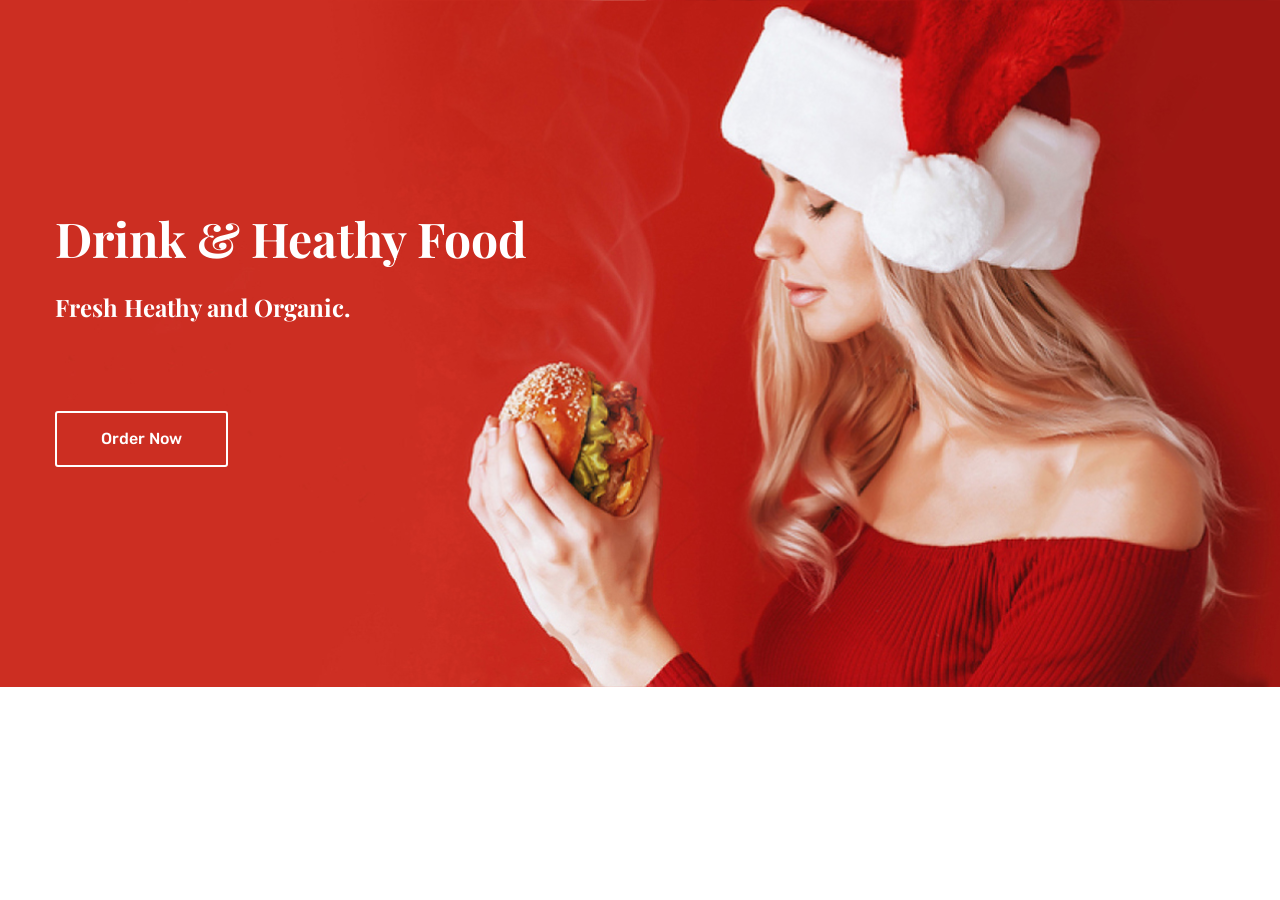
<file: front_html/index.html>
<!doctype html>
<html class="no-js" lang="zxx">
<head>
        <meta charset="utf-8">
        <meta http-equiv="x-ua-compatible" content="ie=edge">
        <title>Billy - Food & Drink eCommerce Bootstrap4 Template</title>
        <meta name="viewport" content="width=device-width, initial-scale=1">
        <link rel="stylesheet" href="assets/css/bootstrap.min.css">
        <link rel="stylesheet" href="assets/css/animate.css">
        <link rel="stylesheet" href="assets/css/owl.carousel.min.css">
        <link rel="stylesheet" href="assets/css/font-awesome.min.css">
        <link rel="stylesheet" href="assets/css/style.css">
        <link rel="stylesheet" href="assets/css/responsive.css">
        <script src="assets/js/vendor/modernizr-2.8.3.min.js"></script>
    </head>
    <body>
        <div class="slider-area">
            <div class="slider-active owl-dot-style owl-carousel">
                <div class="single-slider pt-210 pb-220 bg-img" style="background-image:url(assets/img/slider/slider-1.jpg);">
                    <div class="container">
                        <div class="slider-content slider-animated-1">
                            <h1 class="animated">Drink & Heathy Food</h1>
                            <h3 class="animated">Fresh Heathy and Organic.</h3>
                            <div class="slider-btn mt-90">
                                <a class="animated" href="product-details.html">Order Now</a>
                            </div>
                        </div>
                    </div>
                </div>
                <div class="single-slider pt-210 pb-220 bg-img" style="background-image:url(assets/img/slider/slider-2.jpg);">
                    <div class="container">
                        <div class="slider-content slider-animated-1">
                            <h1 class="animated">Drink & Heathy Food</h1>
                            <h3 class="animated">Fresh Heathy and Organic.</h3>
                            <div class="slider-btn mt-90">
                                <a class="animated" href="product-details.html">Order Now</a>
                            </div>
                        </div>
                    </div>
                </div>
            </div>
        </div>
        <script src="assets/js/vendor/jquery-1.12.0.min.js"></script>
        <script src="assets/js/bootstrap.min.js"></script>
        <script src="assets/js/imagesloaded.pkgd.min.js"></script>
        <script src="assets/js/isotope.pkgd.min.js"></script>
        <script src="assets/js/owl.carousel.min.js"></script>
        <script src="assets/js/plugins.js"></script>
        <script src="assets/js/main.js"></script>
    </body>
</html>
</file>
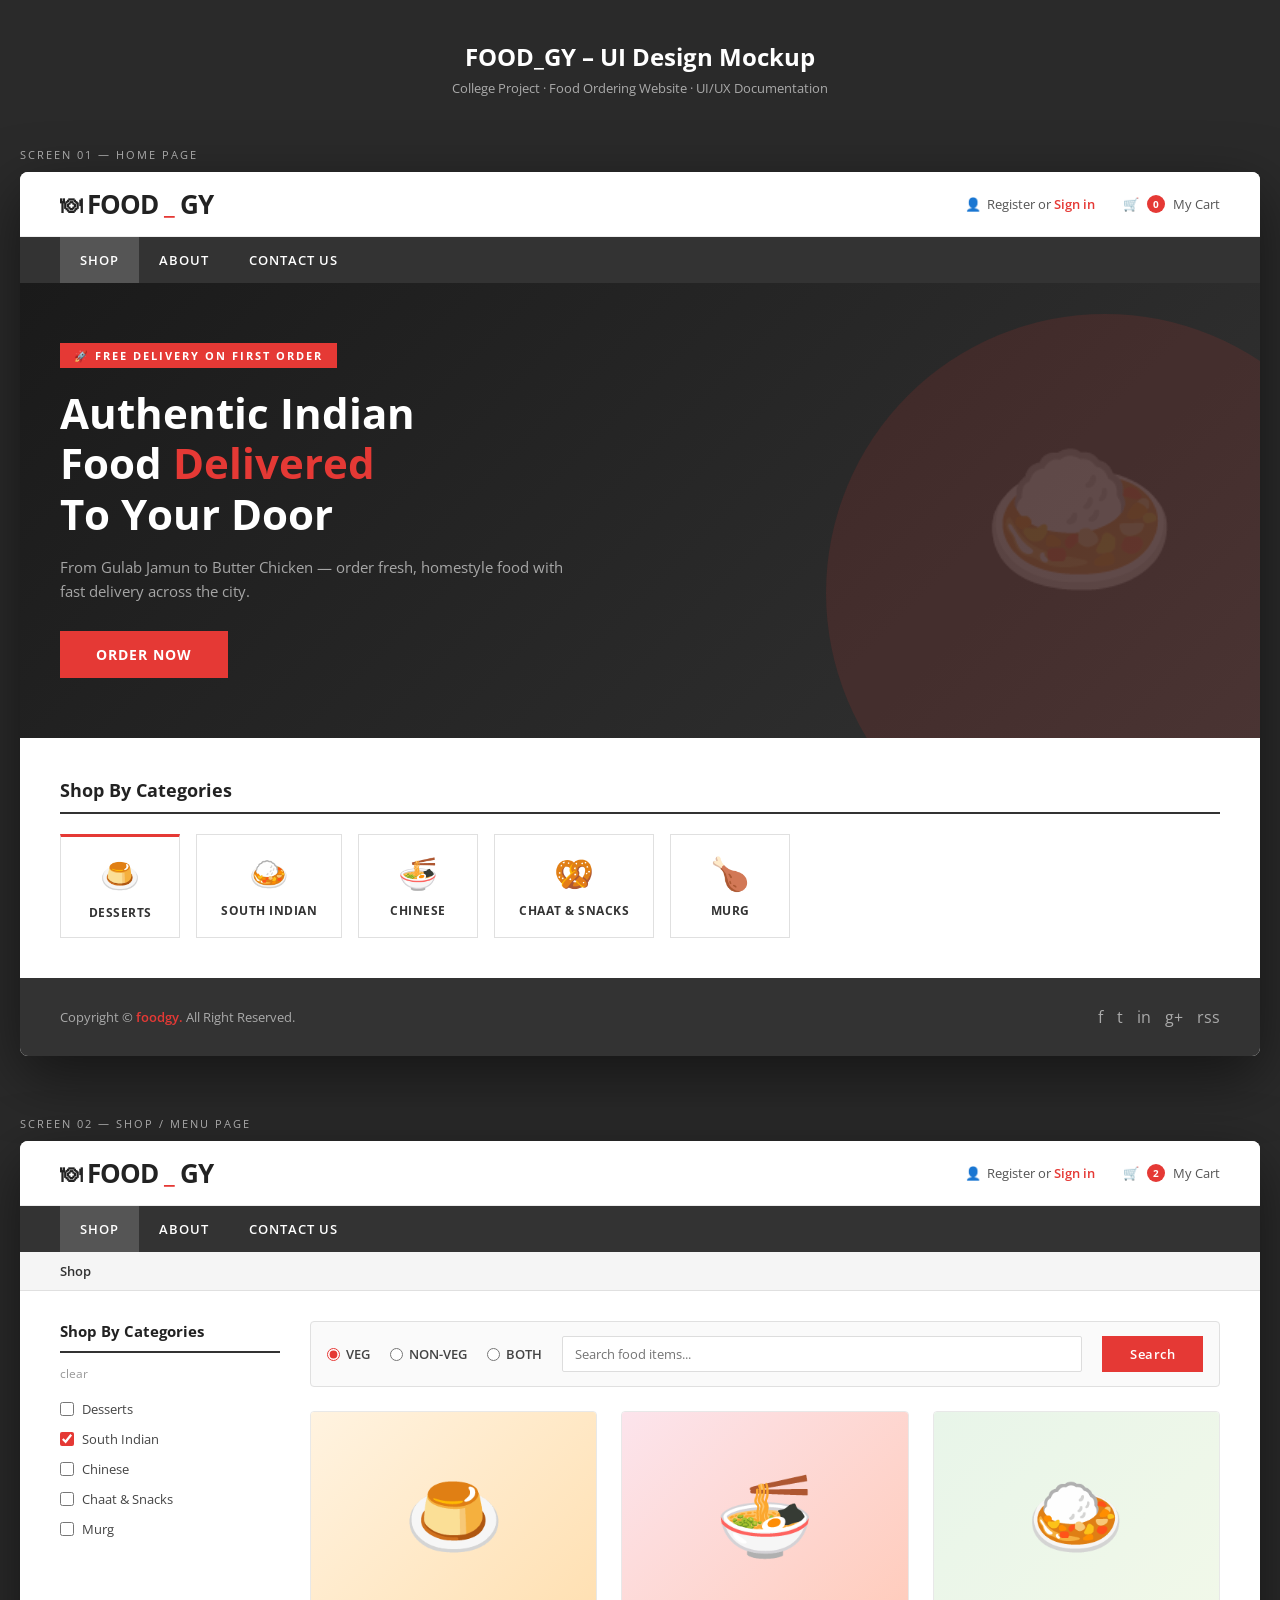
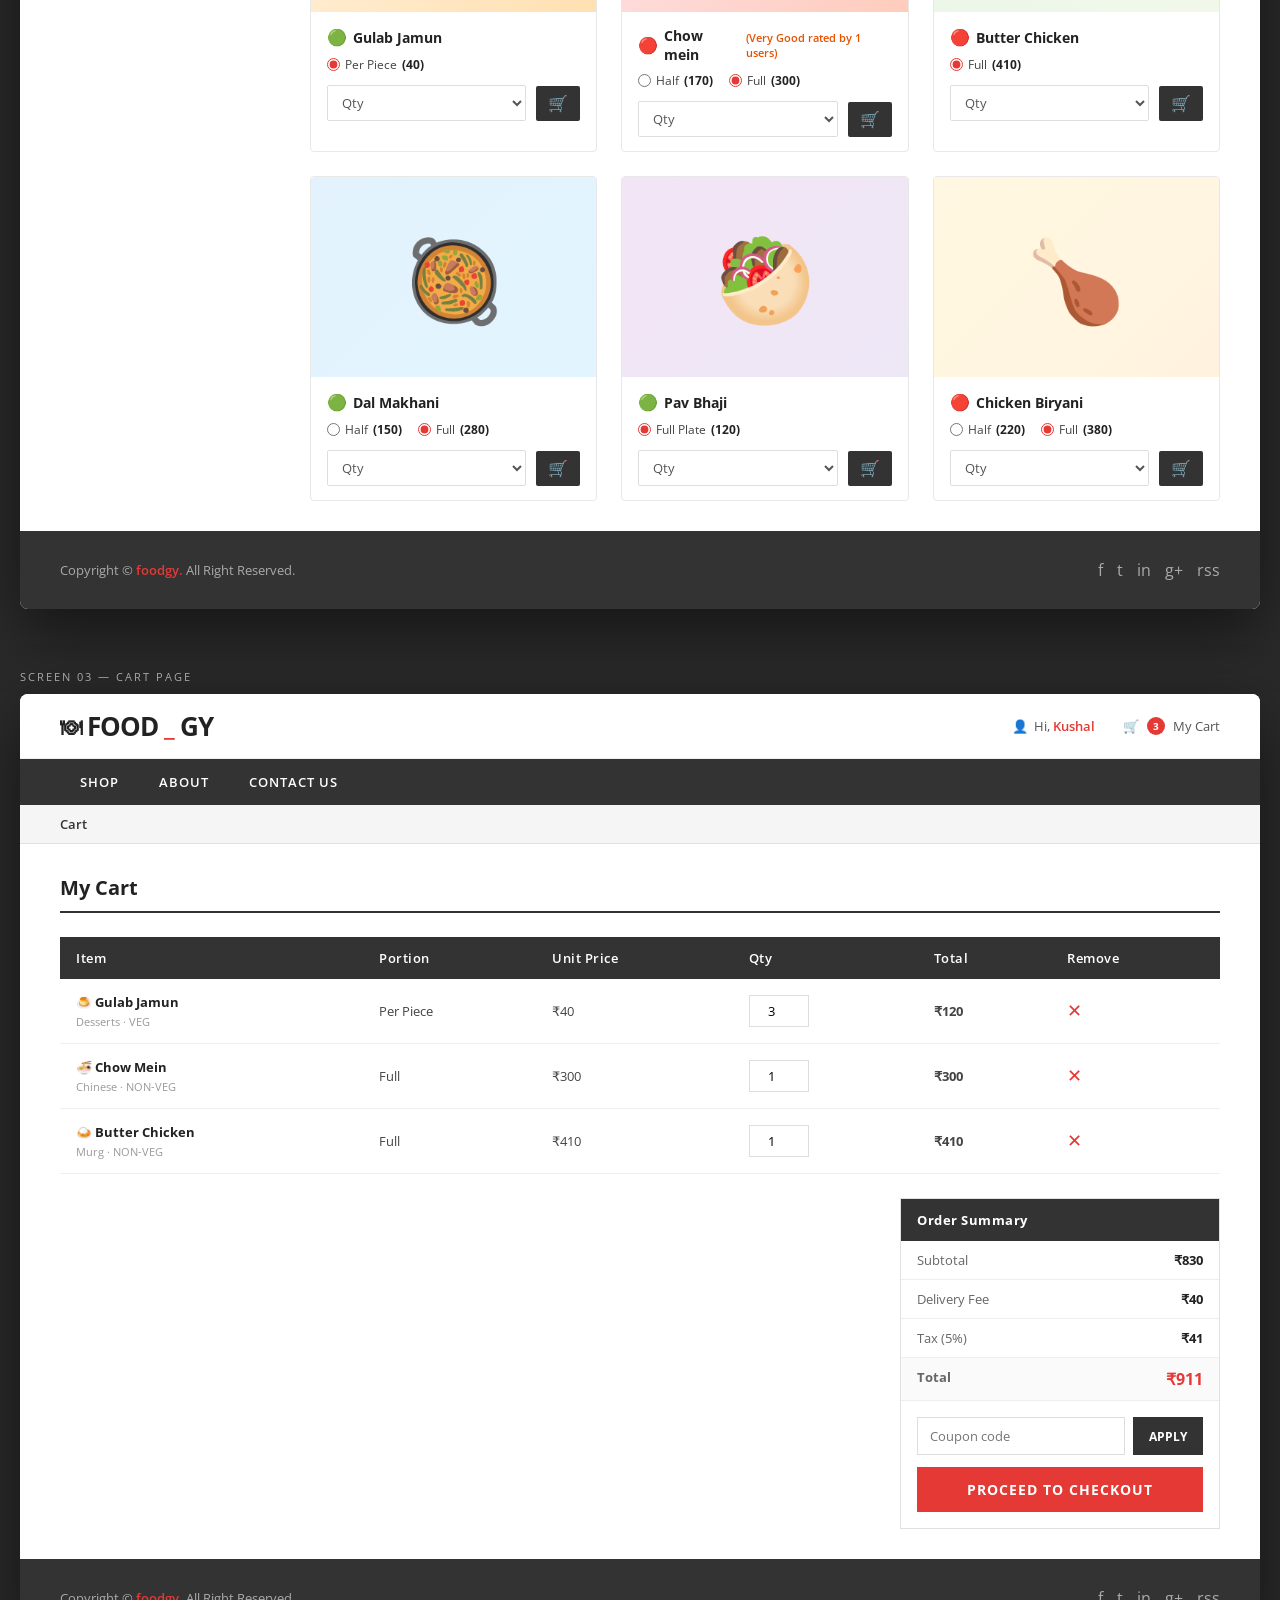
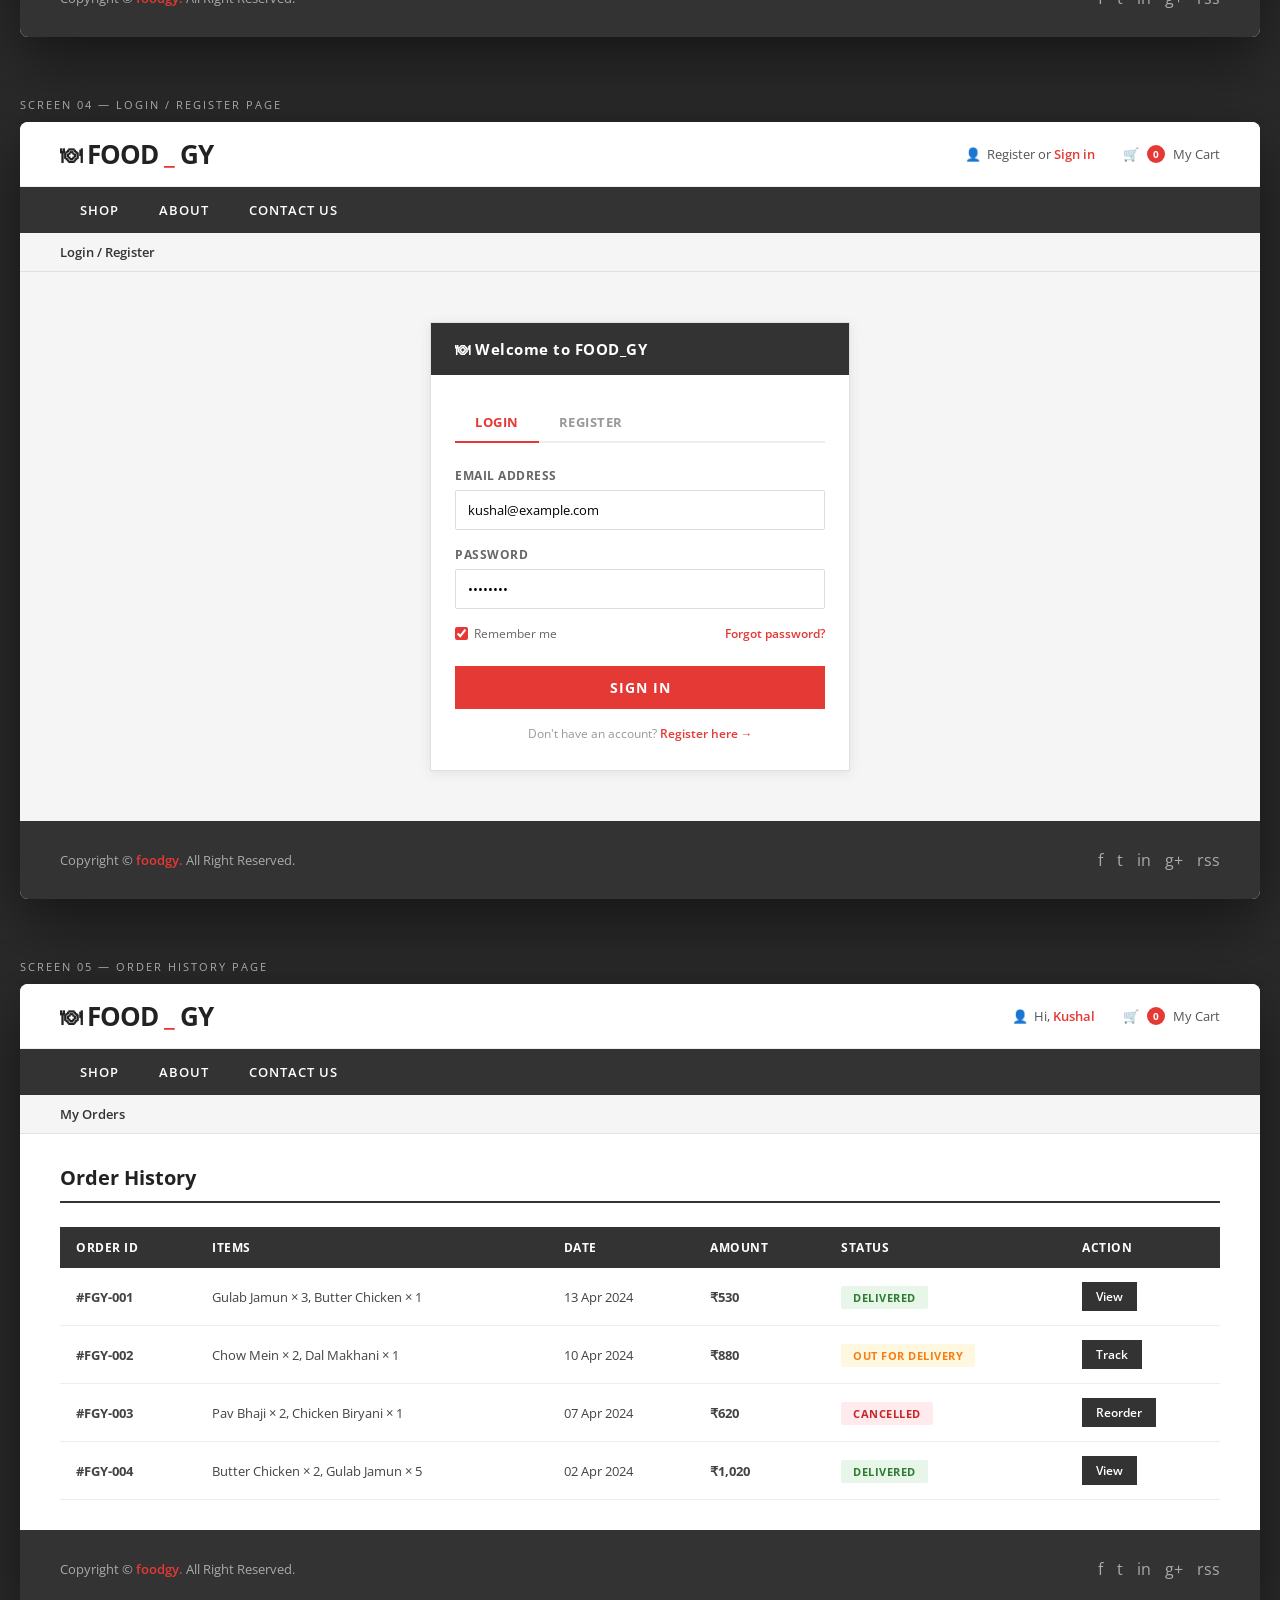
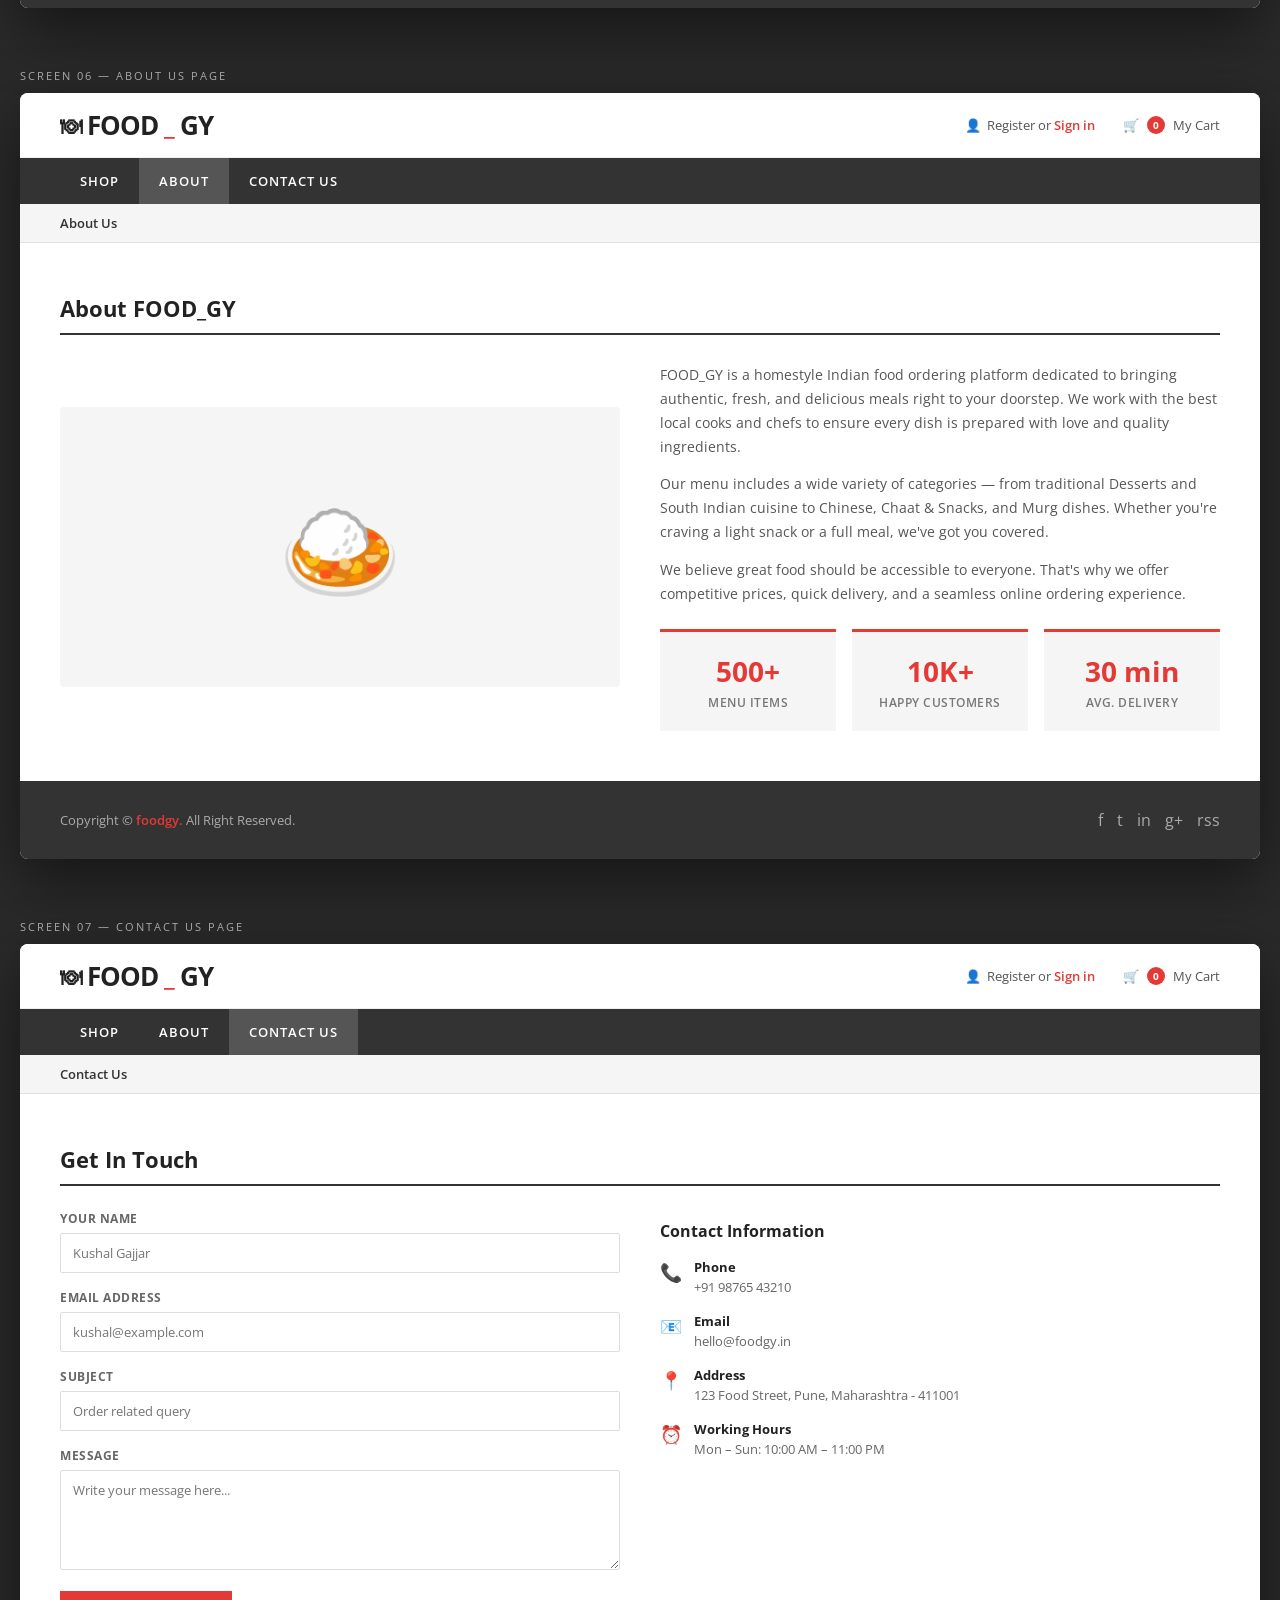
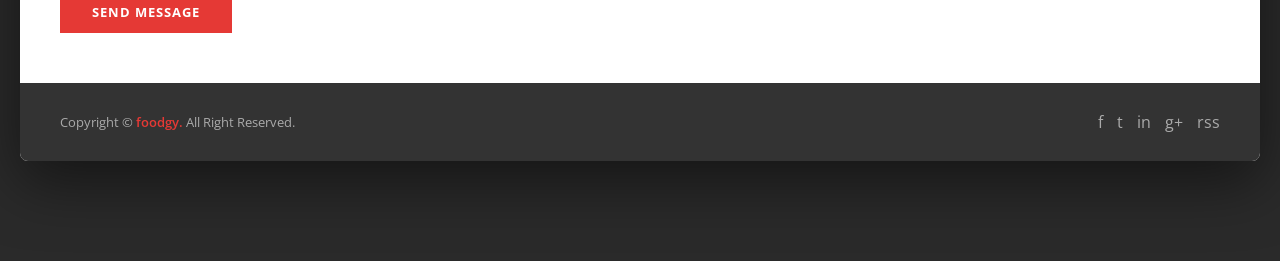
<file: food_ordering_mockup.html>
<!DOCTYPE html>
<html lang="en">
<head>
<meta charset="UTF-8">
<meta name="viewport" content="width=device-width, initial-scale=1.0">
<title>FOOD_GY – UI Design Mockup</title>
<link href="https://fonts.googleapis.com/css2?family=Open+Sans:wght@300;400;600;700&display=swap" rel="stylesheet">
<style>
  * { margin: 0; padding: 0; box-sizing: border-box; }
  body { font-family: 'Open Sans', sans-serif; background: #2a2a2a; padding: 40px 20px; }

  h1.doc-title { color: white; font-size: 24px; text-align: center; margin-bottom: 6px; font-weight: 700; }
  p.doc-sub { color: #aaa; text-align: center; font-size: 13px; margin-bottom: 50px; }
  .screen-label { color: #aaa; font-size: 11px; letter-spacing: 2px; text-transform: uppercase; margin-bottom: 10px; margin-top: 50px; max-width: 1280px; margin-left: auto; margin-right: auto; display: block; }
  .screen { width: 100%; max-width: 1280px; margin: 0 auto 60px; border-radius: 8px; overflow: hidden; box-shadow: 0 20px 60px rgba(0,0,0,0.5); background: #fff; }

  /* ── TOP BAR ── */
  .top-bar {
    background: #fff;
    padding: 14px 40px;
    display: flex;
    align-items: center;
    justify-content: space-between;
    border-bottom: 1px solid #eee;
  }
  .logo {
    font-size: 26px;
    font-weight: 700;
    color: #222;
    letter-spacing: -1px;
    display: flex;
    align-items: center;
    gap: 6px;
  }
  .logo-icon { font-size: 22px; }
  .top-right {
    display: flex;
    align-items: center;
    gap: 28px;
  }
  .top-right .auth {
    display: flex;
    align-items: center;
    gap: 6px;
    font-size: 13px;
    color: #555;
  }
  .top-right .auth a { color: #e53935; text-decoration: none; font-weight: 600; }
  .top-right .cart-area {
    display: flex;
    align-items: center;
    gap: 8px;
    font-size: 13px;
    color: #555;
    cursor: pointer;
  }
  .cart-badge {
    background: #e53935;
    color: white;
    border-radius: 50%;
    width: 18px;
    height: 18px;
    font-size: 10px;
    font-weight: 700;
    display: flex;
    align-items: center;
    justify-content: center;
  }

  /* ── NAV BAR ── */
  .nav-bar {
    background: #333;
    padding: 0 40px;
    display: flex;
    align-items: center;
    gap: 0;
  }
  .nav-bar a {
    color: #fff;
    text-decoration: none;
    font-size: 13px;
    font-weight: 600;
    padding: 14px 20px;
    letter-spacing: 1px;
    text-transform: uppercase;
    display: block;
  }
  .nav-bar a:hover, .nav-bar a.active { background: #555; }

  /* ── BREADCRUMB ── */
  .breadcrumb {
    background: #f5f5f5;
    padding: 10px 40px;
    font-size: 13px;
    font-weight: 600;
    color: #333;
    border-bottom: 1px solid #e0e0e0;
  }

  /* ── SHOP LAYOUT ── */
  .shop-layout {
    display: grid;
    grid-template-columns: 220px 1fr;
    min-height: 600px;
    padding: 30px 40px;
    gap: 30px;
    align-items: start;
  }
  .sidebar h3 {
    font-size: 15px;
    font-weight: 700;
    color: #222;
    margin-bottom: 12px;
    padding-bottom: 10px;
    border-bottom: 2px solid #333;
  }
  .sidebar .clear-link {
    color: #999;
    font-size: 12px;
    text-decoration: none;
    display: block;
    margin-bottom: 12px;
  }
  .sidebar .clear-link:hover { color: #e53935; }
  .sidebar label {
    display: flex;
    align-items: center;
    gap: 8px;
    font-size: 13px;
    color: #444;
    padding: 6px 0;
    cursor: pointer;
  }
  .sidebar input[type="checkbox"] { accent-color: #e53935; width: 14px; height: 14px; }

  /* ── FILTER BAR ── */
  .filter-bar {
    display: flex;
    align-items: center;
    gap: 20px;
    margin-bottom: 24px;
    padding: 14px 16px;
    border: 1px solid #e0e0e0;
    border-radius: 4px;
    background: #fafafa;
  }
  .filter-bar label {
    display: flex;
    align-items: center;
    gap: 6px;
    font-size: 13px;
    font-weight: 600;
    color: #444;
    cursor: pointer;
  }
  .filter-bar input[type="radio"] { accent-color: #e53935; }
  .filter-bar .search-input {
    flex: 1;
    padding: 8px 12px;
    border: 1px solid #ddd;
    border-radius: 2px;
    font-size: 13px;
    outline: none;
    font-family: 'Open Sans', sans-serif;
  }
  .filter-bar .search-btn {
    background: #e53935;
    color: white;
    border: none;
    padding: 9px 28px;
    font-size: 13px;
    font-weight: 600;
    cursor: pointer;
    font-family: 'Open Sans', sans-serif;
    letter-spacing: 0.5px;
  }

  /* ── FOOD GRID ── */
  .food-grid {
    display: grid;
    grid-template-columns: repeat(3, 1fr);
    gap: 24px;
  }
  .food-card { border: 1px solid #e8e8e8; border-radius: 4px; overflow: hidden; background: #fff; }
  .food-card-img {
    width: 100%;
    height: 200px;
    object-fit: cover;
    display: flex;
    align-items: center;
    justify-content: center;
    font-size: 80px;
    background: #f5f5f5;
  }
  .food-card-img.img1 { background: linear-gradient(135deg, #fff3e0, #ffe0b2); }
  .food-card-img.img2 { background: linear-gradient(135deg, #fce4ec, #ffccbc); }
  .food-card-img.img3 { background: linear-gradient(135deg, #e8f5e9, #f1f8e9); }
  .food-card-img.img4 { background: linear-gradient(135deg, #e3f2fd, #e1f5fe); }
  .food-card-img.img5 { background: linear-gradient(135deg, #f3e5f5, #ede7f6); }
  .food-card-img.img6 { background: linear-gradient(135deg, #fff8e1, #fff3e0); }
  .food-card-body { padding: 14px 16px; }
  .food-name {
    display: flex;
    align-items: center;
    gap: 6px;
    font-size: 14px;
    font-weight: 700;
    color: #222;
    margin-bottom: 6px;
  }
  .veg-icon { color: #2e7d32; font-size: 16px; }
  .nonveg-icon { color: #c62828; font-size: 16px; }
  .rating-badge {
    font-size: 11px;
    color: #e65100;
    font-weight: 600;
  }
  .portion-row {
    display: flex;
    align-items: center;
    gap: 16px;
    margin: 8px 0 12px;
  }
  .portion-row label {
    display: flex;
    align-items: center;
    gap: 5px;
    font-size: 12px;
    color: #444;
    cursor: pointer;
  }
  .portion-row input[type="radio"] { accent-color: #e53935; }
  .portion-price { font-weight: 700; color: #222; }
  .card-actions {
    display: flex;
    align-items: center;
    gap: 10px;
  }
  .qty-select {
    padding: 7px 10px;
    border: 1px solid #ddd;
    border-radius: 2px;
    font-size: 13px;
    outline: none;
    font-family: 'Open Sans', sans-serif;
    color: #555;
    background: white;
    flex: 1;
  }
  .add-cart-btn {
    background: #333;
    color: white;
    border: none;
    padding: 8px 12px;
    border-radius: 2px;
    cursor: pointer;
    font-size: 16px;
    display: flex;
    align-items: center;
    justify-content: center;
  }

  /* ── FOOTER ── */
  footer {
    background: #333;
    padding: 28px 40px;
    display: flex;
    justify-content: space-between;
    align-items: center;
  }
  footer .copy {
    color: #aaa;
    font-size: 13px;
  }
  footer .copy span { color: #e53935; font-weight: 600; }
  footer .social-icons { display: flex; gap: 14px; }
  footer .social-icons a {
    color: #aaa;
    text-decoration: none;
    font-size: 16px;
    transition: color 0.2s;
  }

  /* ── HOME PAGE ── */
  .home-hero {
    background: linear-gradient(135deg, #1a1a1a 0%, #333 100%);
    min-height: 420px;
    display: flex;
    align-items: center;
    padding: 60px 40px;
    position: relative;
    overflow: hidden;
  }
  .home-hero::after {
    content: '';
    position: absolute;
    right: 0; top: 0; bottom: 0;
    width: 50%;
    background: url('data:image/svg+xml,<svg xmlns="http://www.w3.org/2000/svg" viewBox="0 0 400 400"><circle cx="300" cy="200" r="180" fill="%23e5393520"/></svg>');
    background-size: cover;
  }
  .hero-content { z-index: 1; max-width: 520px; }
  .hero-content .tag {
    background: #e53935;
    color: white;
    font-size: 11px;
    font-weight: 700;
    padding: 5px 14px;
    letter-spacing: 2px;
    text-transform: uppercase;
    display: inline-block;
    margin-bottom: 20px;
  }
  .hero-content h1 {
    font-size: 42px;
    font-weight: 700;
    color: white;
    line-height: 1.2;
    margin-bottom: 16px;
  }
  .hero-content h1 span { color: #e53935; }
  .hero-content p {
    color: rgba(255,255,255,0.6);
    font-size: 15px;
    line-height: 1.6;
    margin-bottom: 28px;
  }
  .hero-btn {
    background: #e53935;
    color: white;
    border: none;
    padding: 14px 36px;
    font-size: 14px;
    font-weight: 700;
    cursor: pointer;
    font-family: 'Open Sans', sans-serif;
    letter-spacing: 1px;
    text-transform: uppercase;
  }

  /* ── CART PAGE ── */
  .cart-page { padding: 30px 40px; }
  .cart-page h2 { font-size: 20px; font-weight: 700; margin-bottom: 24px; color: #222; border-bottom: 2px solid #333; padding-bottom: 10px; }
  .cart-table { width: 100%; border-collapse: collapse; margin-bottom: 24px; }
  .cart-table th { background: #333; color: white; padding: 12px 16px; font-size: 13px; font-weight: 600; text-align: left; letter-spacing: 0.5px; }
  .cart-table td { padding: 14px 16px; border-bottom: 1px solid #eee; font-size: 13px; color: #444; vertical-align: middle; }
  .cart-table tr:hover td { background: #fafafa; }
  .cart-item-name { font-weight: 700; color: #222; }
  .cart-item-sub { font-size: 11px; color: #999; margin-top: 3px; }
  .qty-box { width: 60px; padding: 6px 8px; border: 1px solid #ddd; text-align: center; font-family: 'Open Sans', sans-serif; font-size: 13px; }
  .remove-btn { color: #e53935; border: none; background: none; cursor: pointer; font-size: 18px; }
  .cart-summary-box {
    display: flex;
    justify-content: flex-end;
  }
  .summary-table {
    width: 320px;
    border: 1px solid #e0e0e0;
  }
  .summary-table .s-head {
    background: #333;
    color: white;
    padding: 12px 16px;
    font-size: 13px;
    font-weight: 700;
    letter-spacing: 0.5px;
  }
  .summary-row-item {
    display: flex;
    justify-content: space-between;
    padding: 10px 16px;
    font-size: 13px;
    border-bottom: 1px solid #eee;
  }
  .summary-row-item .lbl { color: #666; }
  .summary-row-item .val { font-weight: 700; color: #222; }
  .summary-row-item.total { background: #fafafa; }
  .summary-row-item.total .val { color: #e53935; font-size: 16px; }
  .checkout-now-btn {
    width: 100%;
    background: #e53935;
    color: white;
    border: none;
    padding: 13px;
    font-size: 14px;
    font-weight: 700;
    cursor: pointer;
    font-family: 'Open Sans', sans-serif;
    text-transform: uppercase;
    letter-spacing: 1px;
  }

  /* ── LOGIN ── */
  .login-page {
    display: flex;
    justify-content: center;
    align-items: center;
    padding: 50px 40px;
    background: #f5f5f5;
    min-height: 500px;
  }
  .login-box {
    background: white;
    width: 420px;
    border: 1px solid #e0e0e0;
    box-shadow: 0 2px 12px rgba(0,0,0,0.08);
  }
  .login-box .lb-head {
    background: #333;
    color: white;
    padding: 16px 24px;
    font-size: 15px;
    font-weight: 700;
    letter-spacing: 0.5px;
  }
  .login-box .lb-body { padding: 28px 24px; }
  .lb-tabs {
    display: flex;
    border-bottom: 2px solid #eee;
    margin-bottom: 24px;
  }
  .lb-tab {
    padding: 10px 20px;
    font-size: 13px;
    font-weight: 700;
    cursor: pointer;
    color: #999;
    border-bottom: 2px solid transparent;
    margin-bottom: -2px;
    letter-spacing: 0.5px;
    text-transform: uppercase;
  }
  .lb-tab.active { color: #e53935; border-bottom-color: #e53935; }
  .lb-group { margin-bottom: 16px; }
  .lb-group label { display: block; font-size: 12px; font-weight: 700; color: #666; margin-bottom: 6px; text-transform: uppercase; letter-spacing: 0.5px; }
  .lb-group input { width: 100%; padding: 10px 12px; border: 1px solid #ddd; font-size: 13px; outline: none; font-family: 'Open Sans', sans-serif; border-radius: 2px; }
  .lb-group input:focus { border-color: #e53935; }
  .lb-submit { width: 100%; background: #e53935; color: white; border: none; padding: 12px; font-size: 14px; font-weight: 700; cursor: pointer; font-family: 'Open Sans', sans-serif; text-transform: uppercase; letter-spacing: 1px; margin-top: 8px; }
  .lb-footer { text-align: center; margin-top: 16px; font-size: 12px; color: #999; }
  .lb-footer a { color: #e53935; text-decoration: none; font-weight: 600; }

  /* ── ABOUT ── */
  .about-page { padding: 50px 40px; }
  .about-page h2 { font-size: 22px; font-weight: 700; margin-bottom: 16px; color: #222; border-bottom: 2px solid #333; padding-bottom: 10px; }
  .about-grid { display: grid; grid-template-columns: 1fr 1fr; gap: 40px; margin-top: 28px; align-items: center; }
  .about-img { background: #f5f5f5; height: 280px; border-radius: 4px; display: flex; align-items: center; justify-content: center; font-size: 100px; }
  .about-text p { font-size: 14px; color: #555; line-height: 1.7; margin-bottom: 14px; }
  .about-stats { display: grid; grid-template-columns: repeat(3,1fr); gap: 16px; margin-top: 24px; }
  .stat-box { background: #f5f5f5; padding: 20px; text-align: center; border-top: 3px solid #e53935; }
  .stat-box .num { font-size: 28px; font-weight: 700; color: #e53935; }
  .stat-box .lbl { font-size: 12px; color: #777; margin-top: 4px; font-weight: 600; text-transform: uppercase; letter-spacing: 0.5px; }

  /* ── CONTACT ── */
  .contact-page { padding: 50px 40px; }
  .contact-page h2 { font-size: 22px; font-weight: 700; margin-bottom: 24px; color: #222; border-bottom: 2px solid #333; padding-bottom: 10px; }
  .contact-grid { display: grid; grid-template-columns: 1fr 1fr; gap: 40px; }
  .contact-form .cf-group { margin-bottom: 16px; }
  .contact-form .cf-group label { display: block; font-size: 12px; font-weight: 700; color: #666; margin-bottom: 6px; text-transform: uppercase; letter-spacing: 0.5px; }
  .contact-form .cf-group input,
  .contact-form .cf-group textarea { width: 100%; padding: 10px 12px; border: 1px solid #ddd; font-size: 13px; outline: none; font-family: 'Open Sans', sans-serif; border-radius: 2px; }
  .contact-form .cf-group textarea { height: 100px; resize: vertical; }
  .cf-submit { background: #e53935; color: white; border: none; padding: 12px 32px; font-size: 13px; font-weight: 700; cursor: pointer; font-family: 'Open Sans', sans-serif; text-transform: uppercase; letter-spacing: 1px; }
  .contact-info { padding: 10px 0; }
  .contact-info h3 { font-size: 16px; font-weight: 700; color: #222; margin-bottom: 16px; }
  .ci-item { display: flex; gap: 12px; align-items: flex-start; margin-bottom: 16px; }
  .ci-icon { font-size: 18px; margin-top: 2px; }
  .ci-text .t { font-size: 13px; font-weight: 700; color: #222; }
  .ci-text .d { font-size: 13px; color: #666; margin-top: 2px; }

  /* ── ORDER HISTORY ── */
  .orders-page { padding: 30px 40px; }
  .orders-page h2 { font-size: 20px; font-weight: 700; margin-bottom: 24px; color: #222; border-bottom: 2px solid #333; padding-bottom: 10px; }
  .order-table { width: 100%; border-collapse: collapse; }
  .order-table th { background: #333; color: white; padding: 12px 16px; font-size: 12px; font-weight: 700; text-align: left; letter-spacing: 0.5px; text-transform: uppercase; }
  .order-table td { padding: 14px 16px; border-bottom: 1px solid #eee; font-size: 13px; color: #444; }
  .status-pill { padding: 4px 12px; border-radius: 2px; font-size: 11px; font-weight: 700; letter-spacing: 0.5px; text-transform: uppercase; }
  .status-delivered { background: #e8f5e9; color: #2e7d32; }
  .status-processing { background: #fff8e1; color: #f57f17; }
  .status-cancelled { background: #ffebee; color: #c62828; }
  .detail-btn { background: #333; color: white; border: none; padding: 6px 14px; font-size: 12px; font-weight: 600; cursor: pointer; font-family: 'Open Sans', sans-serif; }
</style>
</head>
<body>

<h1 class="doc-title">FOOD_GY – UI Design Mockup</h1>
<p class="doc-sub">College Project · Food Ordering Website · UI/UX Documentation</p>

<!-- ═══════════════════════ SCREEN 1: HOME ═══════════════════════ -->
<span class="screen-label">Screen 01 — Home Page</span>
<div class="screen">
  <div class="top-bar">
    <div class="logo"><span class="logo-icon">🍽</span> FOOD<span style="color:#e53935;">_</span>GY</div>
    <div class="top-right">
      <div class="auth">
        <span>👤</span>
        <span>Register or <a href="#">Sign in</a></span>
      </div>
      <div class="cart-area">
        <span>🛒</span>
        <div class="cart-badge">0</div>
        <span>My Cart</span>
      </div>
    </div>
  </div>
  <div class="nav-bar">
    <a href="#" class="active">SHOP</a>
    <a href="#">ABOUT</a>
    <a href="#">CONTACT US</a>
  </div>
  <div class="home-hero">
    <div class="hero-content">
      <div class="tag">🚀 Free Delivery on First Order</div>
      <h1>Authentic Indian<br>Food <span>Delivered</span><br>To Your Door</h1>
      <p>From Gulab Jamun to Butter Chicken — order fresh, homestyle food with fast delivery across the city.</p>
      <button class="hero-btn">Order Now</button>
    </div>
    <div style="position:absolute;right:80px;top:50%;transform:translateY(-50%);font-size:160px;opacity:0.15;z-index:0;">🍛</div>
  </div>
  <div style="padding:40px 40px 10px;background:#fff;">
    <div style="font-size:18px;font-weight:700;color:#222;margin-bottom:20px;padding-bottom:10px;border-bottom:2px solid #333;">Shop By Categories</div>
    <div style="display:flex;gap:16px;flex-wrap:wrap;padding-bottom:30px;">
      <div style="border:1px solid #e0e0e0;padding:16px 24px;text-align:center;cursor:pointer;min-width:120px;border-top:3px solid #e53935;">
        <div style="font-size:32px;margin-bottom:8px;">🍮</div>
        <div style="font-size:12px;font-weight:700;color:#333;text-transform:uppercase;letter-spacing:0.5px;">Desserts</div>
      </div>
      <div style="border:1px solid #e0e0e0;padding:16px 24px;text-align:center;cursor:pointer;min-width:120px;">
        <div style="font-size:32px;margin-bottom:8px;">🍛</div>
        <div style="font-size:12px;font-weight:700;color:#333;text-transform:uppercase;letter-spacing:0.5px;">South Indian</div>
      </div>
      <div style="border:1px solid #e0e0e0;padding:16px 24px;text-align:center;cursor:pointer;min-width:120px;">
        <div style="font-size:32px;margin-bottom:8px;">🍜</div>
        <div style="font-size:12px;font-weight:700;color:#333;text-transform:uppercase;letter-spacing:0.5px;">Chinese</div>
      </div>
      <div style="border:1px solid #e0e0e0;padding:16px 24px;text-align:center;cursor:pointer;min-width:120px;">
        <div style="font-size:32px;margin-bottom:8px;">🥨</div>
        <div style="font-size:12px;font-weight:700;color:#333;text-transform:uppercase;letter-spacing:0.5px;">Chaat & Snacks</div>
      </div>
      <div style="border:1px solid #e0e0e0;padding:16px 24px;text-align:center;cursor:pointer;min-width:120px;">
        <div style="font-size:32px;margin-bottom:8px;">🍗</div>
        <div style="font-size:12px;font-weight:700;color:#333;text-transform:uppercase;letter-spacing:0.5px;">Murg</div>
      </div>
    </div>
  </div>
  <footer>
    <div class="copy">Copyright © <span>foodgy.</span> All Right Reserved.</div>
    <div class="social-icons">
      <a href="#">f</a>
      <a href="#">t</a>
      <a href="#">in</a>
      <a href="#">g+</a>
      <a href="#">rss</a>
    </div>
  </footer>
</div>

<!-- ═══════════════════════ SCREEN 2: SHOP ═══════════════════════ -->
<span class="screen-label">Screen 02 — Shop / Menu Page</span>
<div class="screen">
  <div class="top-bar">
    <div class="logo"><span class="logo-icon">🍽</span> FOOD<span style="color:#e53935;">_</span>GY</div>
    <div class="top-right">
      <div class="auth"><span>👤</span><span>Register or <a href="#">Sign in</a></span></div>
      <div class="cart-area"><span>🛒</span><div class="cart-badge">2</div><span>My Cart</span></div>
    </div>
  </div>
  <div class="nav-bar">
    <a href="#" class="active">SHOP</a>
    <a href="#">ABOUT</a>
    <a href="#">CONTACT US</a>
  </div>
  <div class="breadcrumb">Shop</div>
  <div class="shop-layout">
    <div class="sidebar">
      <h3>Shop By Categories</h3>
      <a href="#" class="clear-link">clear</a>
      <label><input type="checkbox"> Desserts</label>
      <label><input type="checkbox" checked> South Indian</label>
      <label><input type="checkbox"> Chinese</label>
      <label><input type="checkbox"> Chaat & Snacks</label>
      <label><input type="checkbox"> Murg</label>
    </div>
    <div>
      <div class="filter-bar">
        <label><input type="radio" name="veg" checked> VEG</label>
        <label><input type="radio" name="veg"> NON-VEG</label>
        <label><input type="radio" name="veg"> BOTH</label>
        <input type="text" class="search-input" placeholder="Search food items...">
        <button class="search-btn">Search</button>
      </div>
      <div class="food-grid">
        <div class="food-card">
          <div class="food-card-img img1">🍮</div>
          <div class="food-card-body">
            <div class="food-name"><span class="veg-icon">🟢</span> Gulab Jamun</div>
            <div class="portion-row">
              <label><input type="radio" name="p1" checked> Per Piece <span class="portion-price">(40)</span></label>
            </div>
            <div class="card-actions">
              <select class="qty-select"><option>Qty</option><option>1</option><option>2</option><option>3</option></select>
              <button class="add-cart-btn">🛒</button>
            </div>
          </div>
        </div>
        <div class="food-card">
          <div class="food-card-img img2">🍜</div>
          <div class="food-card-body">
            <div class="food-name"><span class="nonveg-icon">🔴</span> Chow mein <span class="rating-badge">(Very Good rated by 1 users)</span></div>
            <div class="portion-row">
              <label><input type="radio" name="p2"> Half <span class="portion-price">(170)</span></label>
              <label><input type="radio" name="p2" checked> Full <span class="portion-price">(300)</span></label>
            </div>
            <div class="card-actions">
              <select class="qty-select"><option>Qty</option><option>1</option><option>2</option></select>
              <button class="add-cart-btn">🛒</button>
            </div>
          </div>
        </div>
        <div class="food-card">
          <div class="food-card-img img3">🍛</div>
          <div class="food-card-body">
            <div class="food-name"><span class="nonveg-icon">🔴</span> Butter Chicken</div>
            <div class="portion-row">
              <label><input type="radio" name="p3" checked> Full <span class="portion-price">(410)</span></label>
            </div>
            <div class="card-actions">
              <select class="qty-select"><option>Qty</option><option>1</option><option>2</option></select>
              <button class="add-cart-btn">🛒</button>
            </div>
          </div>
        </div>
        <div class="food-card">
          <div class="food-card-img img4">🥘</div>
          <div class="food-card-body">
            <div class="food-name"><span class="veg-icon">🟢</span> Dal Makhani</div>
            <div class="portion-row">
              <label><input type="radio" name="p4"> Half <span class="portion-price">(150)</span></label>
              <label><input type="radio" name="p4" checked> Full <span class="portion-price">(280)</span></label>
            </div>
            <div class="card-actions">
              <select class="qty-select"><option>Qty</option><option>1</option><option>2</option></select>
              <button class="add-cart-btn">🛒</button>
            </div>
          </div>
        </div>
        <div class="food-card">
          <div class="food-card-img img5">🥙</div>
          <div class="food-card-body">
            <div class="food-name"><span class="veg-icon">🟢</span> Pav Bhaji</div>
            <div class="portion-row">
              <label><input type="radio" name="p5" checked> Full Plate <span class="portion-price">(120)</span></label>
            </div>
            <div class="card-actions">
              <select class="qty-select"><option>Qty</option><option>1</option><option>2</option></select>
              <button class="add-cart-btn">🛒</button>
            </div>
          </div>
        </div>
        <div class="food-card">
          <div class="food-card-img img6">🍗</div>
          <div class="food-card-body">
            <div class="food-name"><span class="nonveg-icon">🔴</span> Chicken Biryani</div>
            <div class="portion-row">
              <label><input type="radio" name="p6"> Half <span class="portion-price">(220)</span></label>
              <label><input type="radio" name="p6" checked> Full <span class="portion-price">(380)</span></label>
            </div>
            <div class="card-actions">
              <select class="qty-select"><option>Qty</option><option>1</option><option>2</option></select>
              <button class="add-cart-btn">🛒</button>
            </div>
          </div>
        </div>
      </div>
    </div>
  </div>
  <footer>
    <div class="copy">Copyright © <span>foodgy.</span> All Right Reserved.</div>
    <div class="social-icons"><a>f</a><a>t</a><a>in</a><a>g+</a><a>rss</a></div>
  </footer>
</div>

<!-- ═══════════════════════ SCREEN 3: CART ═══════════════════════ -->
<span class="screen-label">Screen 03 — Cart Page</span>
<div class="screen">
  <div class="top-bar">
    <div class="logo"><span class="logo-icon">🍽</span> FOOD<span style="color:#e53935;">_</span>GY</div>
    <div class="top-right">
      <div class="auth"><span>👤</span><span>Hi, <a href="#">Kushal</a></span></div>
      <div class="cart-area"><span>🛒</span><div class="cart-badge">3</div><span>My Cart</span></div>
    </div>
  </div>
  <div class="nav-bar">
    <a href="#">SHOP</a><a href="#">ABOUT</a><a href="#">CONTACT US</a>
  </div>
  <div class="breadcrumb">Cart</div>
  <div class="cart-page">
    <h2>My Cart</h2>
    <table class="cart-table">
      <thead>
        <tr>
          <th>Item</th>
          <th>Portion</th>
          <th>Unit Price</th>
          <th>Qty</th>
          <th>Total</th>
          <th>Remove</th>
        </tr>
      </thead>
      <tbody>
        <tr>
          <td><div class="cart-item-name">🍮 Gulab Jamun</div><div class="cart-item-sub">Desserts · VEG</div></td>
          <td>Per Piece</td>
          <td>₹40</td>
          <td><input type="number" class="qty-box" value="3"></td>
          <td><strong>₹120</strong></td>
          <td><button class="remove-btn">✕</button></td>
        </tr>
        <tr>
          <td><div class="cart-item-name">🍜 Chow Mein</div><div class="cart-item-sub">Chinese · NON-VEG</div></td>
          <td>Full</td>
          <td>₹300</td>
          <td><input type="number" class="qty-box" value="1"></td>
          <td><strong>₹300</strong></td>
          <td><button class="remove-btn">✕</button></td>
        </tr>
        <tr>
          <td><div class="cart-item-name">🍛 Butter Chicken</div><div class="cart-item-sub">Murg · NON-VEG</div></td>
          <td>Full</td>
          <td>₹410</td>
          <td><input type="number" class="qty-box" value="1"></td>
          <td><strong>₹410</strong></td>
          <td><button class="remove-btn">✕</button></td>
        </tr>
      </tbody>
    </table>
    <div class="cart-summary-box">
      <div class="summary-table">
        <div class="s-head">Order Summary</div>
        <div class="summary-row-item"><span class="lbl">Subtotal</span><span class="val">₹830</span></div>
        <div class="summary-row-item"><span class="lbl">Delivery Fee</span><span class="val">₹40</span></div>
        <div class="summary-row-item"><span class="lbl">Tax (5%)</span><span class="val">₹41</span></div>
        <div class="summary-row-item total"><span class="lbl"><strong>Total</strong></span><span class="val">₹911</span></div>
        <div style="padding:16px;">
          <div style="display:flex;gap:8px;margin-bottom:12px;">
            <input type="text" placeholder="Coupon code" style="flex:1;padding:9px 12px;border:1px solid #ddd;font-size:13px;outline:none;font-family:'Open Sans',sans-serif;">
            <button style="background:#333;color:white;border:none;padding:9px 16px;font-size:12px;font-weight:700;cursor:pointer;font-family:'Open Sans',sans-serif;">APPLY</button>
          </div>
          <button class="checkout-now-btn">Proceed to Checkout</button>
        </div>
      </div>
    </div>
  </div>
  <footer>
    <div class="copy">Copyright © <span>foodgy.</span> All Right Reserved.</div>
    <div class="social-icons"><a>f</a><a>t</a><a>in</a><a>g+</a><a>rss</a></div>
  </footer>
</div>

<!-- ═══════════════════════ SCREEN 4: LOGIN ═══════════════════════ -->
<span class="screen-label">Screen 04 — Login / Register Page</span>
<div class="screen">
  <div class="top-bar">
    <div class="logo"><span class="logo-icon">🍽</span> FOOD<span style="color:#e53935;">_</span>GY</div>
    <div class="top-right">
      <div class="auth"><span>👤</span><span>Register or <a href="#">Sign in</a></span></div>
      <div class="cart-area"><span>🛒</span><div class="cart-badge">0</div><span>My Cart</span></div>
    </div>
  </div>
  <div class="nav-bar">
    <a href="#">SHOP</a><a href="#">ABOUT</a><a href="#">CONTACT US</a>
  </div>
  <div class="breadcrumb">Login / Register</div>
  <div class="login-page">
    <div class="login-box">
      <div class="lb-head">🍽 Welcome to FOOD_GY</div>
      <div class="lb-body">
        <div class="lb-tabs">
          <div class="lb-tab active">Login</div>
          <div class="lb-tab">Register</div>
        </div>
        <div class="lb-group">
          <label>Email Address</label>
          <input type="email" value="kushal@example.com">
        </div>
        <div class="lb-group">
          <label>Password</label>
          <input type="password" value="••••••••">
        </div>
        <div style="display:flex;justify-content:space-between;align-items:center;margin-bottom:16px;">
          <label style="display:flex;align-items:center;gap:6px;font-size:12px;color:#666;cursor:pointer;">
            <input type="checkbox" checked style="accent-color:#e53935;"> Remember me
          </label>
          <a href="#" style="color:#e53935;font-size:12px;text-decoration:none;font-weight:600;">Forgot password?</a>
        </div>
        <button class="lb-submit">Sign In</button>
        <div class="lb-footer">Don't have an account? <a href="#">Register here →</a></div>
      </div>
    </div>
  </div>
  <footer>
    <div class="copy">Copyright © <span>foodgy.</span> All Right Reserved.</div>
    <div class="social-icons"><a>f</a><a>t</a><a>in</a><a>g+</a><a>rss</a></div>
  </footer>
</div>

<!-- ═══════════════════════ SCREEN 5: ORDER HISTORY ═══════════════════════ -->
<span class="screen-label">Screen 05 — Order History Page</span>
<div class="screen">
  <div class="top-bar">
    <div class="logo"><span class="logo-icon">🍽</span> FOOD<span style="color:#e53935;">_</span>GY</div>
    <div class="top-right">
      <div class="auth"><span>👤</span><span>Hi, <a href="#">Kushal</a></span></div>
      <div class="cart-area"><span>🛒</span><div class="cart-badge">0</div><span>My Cart</span></div>
    </div>
  </div>
  <div class="nav-bar">
    <a href="#">SHOP</a><a href="#">ABOUT</a><a href="#">CONTACT US</a>
  </div>
  <div class="breadcrumb">My Orders</div>
  <div class="orders-page">
    <h2>Order History</h2>
    <table class="order-table">
      <thead>
        <tr>
          <th>Order ID</th>
          <th>Items</th>
          <th>Date</th>
          <th>Amount</th>
          <th>Status</th>
          <th>Action</th>
        </tr>
      </thead>
      <tbody>
        <tr>
          <td><strong>#FGY-001</strong></td>
          <td>Gulab Jamun × 3, Butter Chicken × 1</td>
          <td>13 Apr 2024</td>
          <td><strong>₹530</strong></td>
          <td><span class="status-pill status-delivered">Delivered</span></td>
          <td><button class="detail-btn">View</button></td>
        </tr>
        <tr>
          <td><strong>#FGY-002</strong></td>
          <td>Chow Mein × 2, Dal Makhani × 1</td>
          <td>10 Apr 2024</td>
          <td><strong>₹880</strong></td>
          <td><span class="status-pill status-processing">Out for Delivery</span></td>
          <td><button class="detail-btn">Track</button></td>
        </tr>
        <tr>
          <td><strong>#FGY-003</strong></td>
          <td>Pav Bhaji × 2, Chicken Biryani × 1</td>
          <td>07 Apr 2024</td>
          <td><strong>₹620</strong></td>
          <td><span class="status-pill status-cancelled">Cancelled</span></td>
          <td><button class="detail-btn">Reorder</button></td>
        </tr>
        <tr>
          <td><strong>#FGY-004</strong></td>
          <td>Butter Chicken × 2, Gulab Jamun × 5</td>
          <td>02 Apr 2024</td>
          <td><strong>₹1,020</strong></td>
          <td><span class="status-pill status-delivered">Delivered</span></td>
          <td><button class="detail-btn">View</button></td>
        </tr>
      </tbody>
    </table>
  </div>
  <footer>
    <div class="copy">Copyright © <span>foodgy.</span> All Right Reserved.</div>
    <div class="social-icons"><a>f</a><a>t</a><a>in</a><a>g+</a><a>rss</a></div>
  </footer>
</div>

<!-- ═══════════════════════ SCREEN 6: ABOUT ═══════════════════════ -->
<span class="screen-label">Screen 06 — About Us Page</span>
<div class="screen">
  <div class="top-bar">
    <div class="logo"><span class="logo-icon">🍽</span> FOOD<span style="color:#e53935;">_</span>GY</div>
    <div class="top-right">
      <div class="auth"><span>👤</span><span>Register or <a href="#">Sign in</a></span></div>
      <div class="cart-area"><span>🛒</span><div class="cart-badge">0</div><span>My Cart</span></div>
    </div>
  </div>
  <div class="nav-bar">
    <a href="#">SHOP</a><a href="#" class="active">ABOUT</a><a href="#">CONTACT US</a>
  </div>
  <div class="breadcrumb">About Us</div>
  <div class="about-page">
    <h2>About FOOD_GY</h2>
    <div class="about-grid">
      <div class="about-img">🍛</div>
      <div class="about-text">
        <p>FOOD_GY is a homestyle Indian food ordering platform dedicated to bringing authentic, fresh, and delicious meals right to your doorstep. We work with the best local cooks and chefs to ensure every dish is prepared with love and quality ingredients.</p>
        <p>Our menu includes a wide variety of categories — from traditional Desserts and South Indian cuisine to Chinese, Chaat & Snacks, and Murg dishes. Whether you're craving a light snack or a full meal, we've got you covered.</p>
        <p>We believe great food should be accessible to everyone. That's why we offer competitive prices, quick delivery, and a seamless online ordering experience.</p>
        <div class="about-stats">
          <div class="stat-box"><div class="num">500+</div><div class="lbl">Menu Items</div></div>
          <div class="stat-box"><div class="num">10K+</div><div class="lbl">Happy Customers</div></div>
          <div class="stat-box"><div class="num">30 min</div><div class="lbl">Avg. Delivery</div></div>
        </div>
      </div>
    </div>
  </div>
  <footer>
    <div class="copy">Copyright © <span>foodgy.</span> All Right Reserved.</div>
    <div class="social-icons"><a>f</a><a>t</a><a>in</a><a>g+</a><a>rss</a></div>
  </footer>
</div>

<!-- ═══════════════════════ SCREEN 7: CONTACT ═══════════════════════ -->
<span class="screen-label">Screen 07 — Contact Us Page</span>
<div class="screen">
  <div class="top-bar">
    <div class="logo"><span class="logo-icon">🍽</span> FOOD<span style="color:#e53935;">_</span>GY</div>
    <div class="top-right">
      <div class="auth"><span>👤</span><span>Register or <a href="#">Sign in</a></span></div>
      <div class="cart-area"><span>🛒</span><div class="cart-badge">0</div><span>My Cart</span></div>
    </div>
  </div>
  <div class="nav-bar">
    <a href="#">SHOP</a><a href="#">ABOUT</a><a href="#" class="active">CONTACT US</a>
  </div>
  <div class="breadcrumb">Contact Us</div>
  <div class="contact-page">
    <h2>Get In Touch</h2>
    <div class="contact-grid">
      <div class="contact-form">
        <div class="cf-group"><label>Your Name</label><input type="text" placeholder="Kushal Gajjar"></div>
        <div class="cf-group"><label>Email Address</label><input type="email" placeholder="kushal@example.com"></div>
        <div class="cf-group"><label>Subject</label><input type="text" placeholder="Order related query"></div>
        <div class="cf-group"><label>Message</label><textarea placeholder="Write your message here..."></textarea></div>
        <button class="cf-submit">Send Message</button>
      </div>
      <div class="contact-info">
        <h3>Contact Information</h3>
        <div class="ci-item">
          <div class="ci-icon">📞</div>
          <div class="ci-text"><div class="t">Phone</div><div class="d">+91 98765 43210</div></div>
        </div>
        <div class="ci-item">
          <div class="ci-icon">📧</div>
          <div class="ci-text"><div class="t">Email</div><div class="d">hello@foodgy.in</div></div>
        </div>
        <div class="ci-item">
          <div class="ci-icon">📍</div>
          <div class="ci-text"><div class="t">Address</div><div class="d">123 Food Street, Pune, Maharashtra - 411001</div></div>
        </div>
        <div class="ci-item">
          <div class="ci-icon">⏰</div>
          <div class="ci-text"><div class="t">Working Hours</div><div class="d">Mon – Sun: 10:00 AM – 11:00 PM</div></div>
        </div>
      </div>
    </div>
  </div>
  <footer>
    <div class="copy">Copyright © <span>foodgy.</span> All Right Reserved.</div>
    <div class="social-icons"><a>f</a><a>t</a><a>in</a><a>g+</a><a>rss</a></div>
  </footer>
</div>

</body>
</html>
</file>
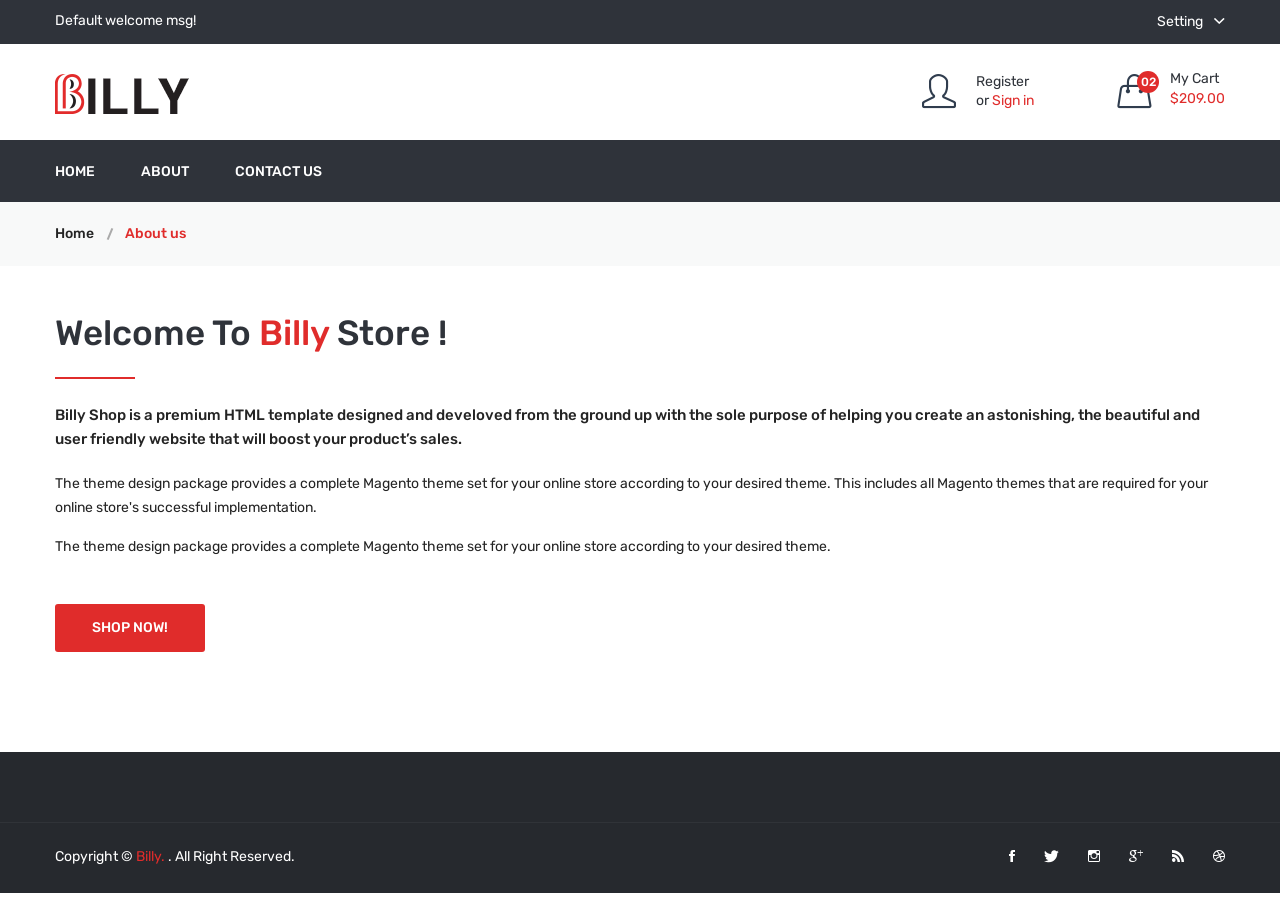
<file: front_html/about-us.html>
<!doctype html>
<html class="no-js" lang="zxx">
<head>
        <meta charset="utf-8">
        <meta http-equiv="x-ua-compatible" content="ie=edge">
        <title>Billy - Food & Drink eCommerce Bootstrap4 Template</title>
        <meta name="viewport" content="width=device-width, initial-scale=1">
        <link rel="stylesheet" href="assets/css/bootstrap.min.css">
        <link rel="stylesheet" href="assets/css/animate.css">
        <link rel="stylesheet" href="assets/css/owl.carousel.min.css">
        <link rel="stylesheet" href="assets/css/slick.css">
        <link rel="stylesheet" href="assets/css/chosen.min.css">
        <link rel="stylesheet" href="assets/css/ionicons.min.css">
        <link rel="stylesheet" href="assets/css/font-awesome.min.css">
        <link rel="stylesheet" href="assets/css/simple-line-icons.css">
        <link rel="stylesheet" href="assets/css/jquery-ui.css">
        <link rel="stylesheet" href="assets/css/meanmenu.min.css">
        <link rel="stylesheet" href="assets/css/style.css">
        <link rel="stylesheet" href="assets/css/responsive.css">
        <script src="assets/js/vendor/modernizr-2.8.3.min.js"></script>
    </head>
    <body>
        <!-- header start -->
        <header class="header-area">
            <div class="header-top black-bg">
                <div class="container">
                    <div class="row">
                        <div class="col-lg-4 col-md-4 col-12 col-sm-4">
                            <div class="welcome-area">
                                <p>Default welcome msg! </p>
                            </div>
                        </div>
                        <div class="col-lg-8 col-md-8 col-12 col-sm-8">
                            <div class="account-curr-lang-wrap f-right">
                                <ul>
                                    
                                    
                                    <li class="top-hover"><a href="#">Setting  <i class="ion-chevron-down"></i></a>
                                        <ul>
                                            <li><a href="wishlist.html">Wishlist  </a></li>
                                            <li><a href="login-register.html">Login</a></li>
                                            <li><a href="login-register.html">Register</a></li>
                                            <li><a href="my-account.html">my account</a></li>
                                        </ul>
                                    </li>
                                </ul>
                            </div>
                        </div>
                    </div>
                </div>
            </div>
            <div class="header-middle">
                <div class="container">
                    <div class="row">
                        <div class="col-lg-3 col-md-4 col-12 col-sm-4">
                            <div class="logo">
                                <a href="index.html">
                                    <img alt="" src="assets/img/logo/logo.png">
                                </a>
                            </div>
                        </div>
                        <div class="col-lg-9 col-md-8 col-12 col-sm-8">
                            <div class="header-middle-right f-right">
                                <div class="header-login">
                                    <a href="login-register.html">
                                        <div class="header-icon-style">
                                            <i class="icon-user icons"></i>
                                        </div>
                                        <div class="login-text-content">
                                            <p>Register <br> or <span>Sign in</span></p>
                                        </div>
                                    </a>
                                </div>
                                <div class="header-wishlist">
                                   &nbsp;
                                </div>
                                <div class="header-cart">
                                    <a href="#">
                                        <div class="header-icon-style">
                                            <i class="icon-handbag icons"></i>
                                            <span class="count-style">02</span>
                                        </div>
                                        <div class="cart-text">
                                            <span class="digit">My Cart</span>
                                            <span class="cart-digit-bold">$209.00</span>
                                        </div>
                                    </a>
                                    <div class="shopping-cart-content">
                                        <ul>
                                            <li class="single-shopping-cart">
                                                <div class="shopping-cart-img">
                                                    <a href="#"><img alt="" src="assets/img/cart/cart-1.jpg"></a>
                                                </div>
                                                <div class="shopping-cart-title">
                                                    <h4><a href="#">Phantom Remote </a></h4>
                                                    <h6>Qty: 02</h6>
                                                    <span>$260.00</span>
                                                </div>
                                                <div class="shopping-cart-delete">
                                                    <a href="#"><i class="ion ion-close"></i></a>
                                                </div>
                                            </li>
                                            <li class="single-shopping-cart">
                                                <div class="shopping-cart-img">
                                                    <a href="#"><img alt="" src="assets/img/cart/cart-2.jpg"></a>
                                                </div>
                                                <div class="shopping-cart-title">
                                                    <h4><a href="#">Phantom Remote</a></h4>
                                                    <h6>Qty: 02</h6>
                                                    <span>$260.00</span>
                                                </div>
                                                <div class="shopping-cart-delete">
                                                    <a href="#"><i class="ion ion-close"></i></a>
                                                </div>
                                            </li>
                                        </ul>
                                        <div class="shopping-cart-total">
                                            <h4>Shipping : <span>$20.00</span></h4>
                                            <h4>Total : <span class="shop-total">$260.00</span></h4>
                                        </div>
                                        <div class="shopping-cart-btn">
                                            <a href="cart-page.html">view cart</a>
                                            <a href="checkout.html">checkout</a>
                                        </div>
                                    </div>
                                </div>
                            </div>
                        </div>
                    </div>
                </div>
            </div>
            <div class="header-bottom transparent-bar black-bg">
                <div class="container">
                    <div class="row">
                        <div class="col-lg-12 col-md-12 col-12">
                            <div class="main-menu">
                                <nav>
                                    <ul>
                                        <li><a href="index.html">Home</a></li>
                                        <li><a href="about-us.html">about</a></li>
                                        <li><a href="contact.html">contact us</a></li>
                                    </ul>
                                </nav>
                            </div>
                        </div>
                    </div>
                </div>
            </div>
            <!-- mobile-menu-area-start -->
			<div class="mobile-menu-area">
				<div class="container">
					<div class="row">
						<div class="col-lg-12">
							<div class="mobile-menu">
								<nav id="mobile-menu-active">
									<ul class="menu-overflow" id="nav">
										<li><a href="index.html">Home</a></li>
										<li><a href="index.html">Home</a></li>
										<li><a href="index.html">Home</a></li>
									</ul>
								</nav>
							</div>
						</div>
					</div>
				</div>
			</div>
			<!-- mobile-menu-area-end -->
        </header>
        
		<div class="breadcrumb-area gray-bg">
            <div class="container">
                <div class="breadcrumb-content">
                    <ul>
                        <li><a href="index.html">Home</a></li>
                        <li class="active">About us </li>
                    </ul>
                </div>
            </div>
        </div>
        <div class="about-us-area pt-50 pb-100">
            <div class="container">
                <div class="row">
                    <div class="col-lg-12 col-md-7 d-flex align-items-center">
                        <div class="overview-content-2">
                            <h2>Welcome To <span>Billy</span> Store !</h2>
                            <p class="peragraph-blog">Billy Shop is a premium HTML template designed and develoved from the ground up with the sole purpose of helping you create an astonishing, the beautiful and user friendly website that will boost your product’s sales.</p>
                            <p>The theme design package provides a complete Magento theme set for your online store according to your desired theme. This includes all Magento themes that are required for your online store's successful implementation.</p>
                            <p>The theme design package provides a complete Magento theme set for your online store according to your desired theme.</p>
                            <div class="overview-btn mt-45">
                                <a class="btn-style-2" href="shop.html">Shop now!</a>
                            </div>
                        </div>
                    </div>
                    
                </div>
            </div>
        </div>
        
        
		<div class="footer-area black-bg-2 pt-70">
            <div class="footer-bottom-area border-top-4">
                <div class="container">
                    <div class="row">
                        <div class="col-lg-6 col-md-6 col-sm-7">
                            <div class="copyright">
                                <p>Copyright © <a href="#">Billy.</a> . All Right Reserved.</p>
                            </div>
                        </div>
                        <div class="col-lg-6 col-md-6 col-sm-5">
                            <div class="footer-social">
                                <ul>
                                    <li><a href="#"><i class="ion-social-facebook"></i></a></li>
                                    <li><a href="#"><i class="ion-social-twitter"></i></a></li>
                                    <li><a href="#"><i class="ion-social-instagram-outline"></i></a></li>
                                    <li><a href="#"><i class="ion-social-googleplus-outline"></i></a></li>
                                    <li><a href="#"><i class="ion-social-rss"></i></a></li>
                                    <li><a href="#"><i class="ion-social-dribbble-outline"></i></a></li>
                                </ul>
                            </div>
                        </div>
                    </div>
                </div>
            </div>
        </div>
        
		<!-- all js here -->
        <script src="assets/js/vendor/jquery-1.12.0.min.js"></script>
        <script src="assets/js/popper.js"></script>
        <script src="assets/js/bootstrap.min.js"></script>
        <script src="assets/js/imagesloaded.pkgd.min.js"></script>
        <script src="assets/js/isotope.pkgd.min.js"></script>
        <script src="assets/js/ajax-mail.js"></script>
        <script src="assets/js/owl.carousel.min.js"></script>
        <script src="assets/js/plugins.js"></script>
        <script src="assets/js/main.js"></script>
    </body>
</html>
</file>
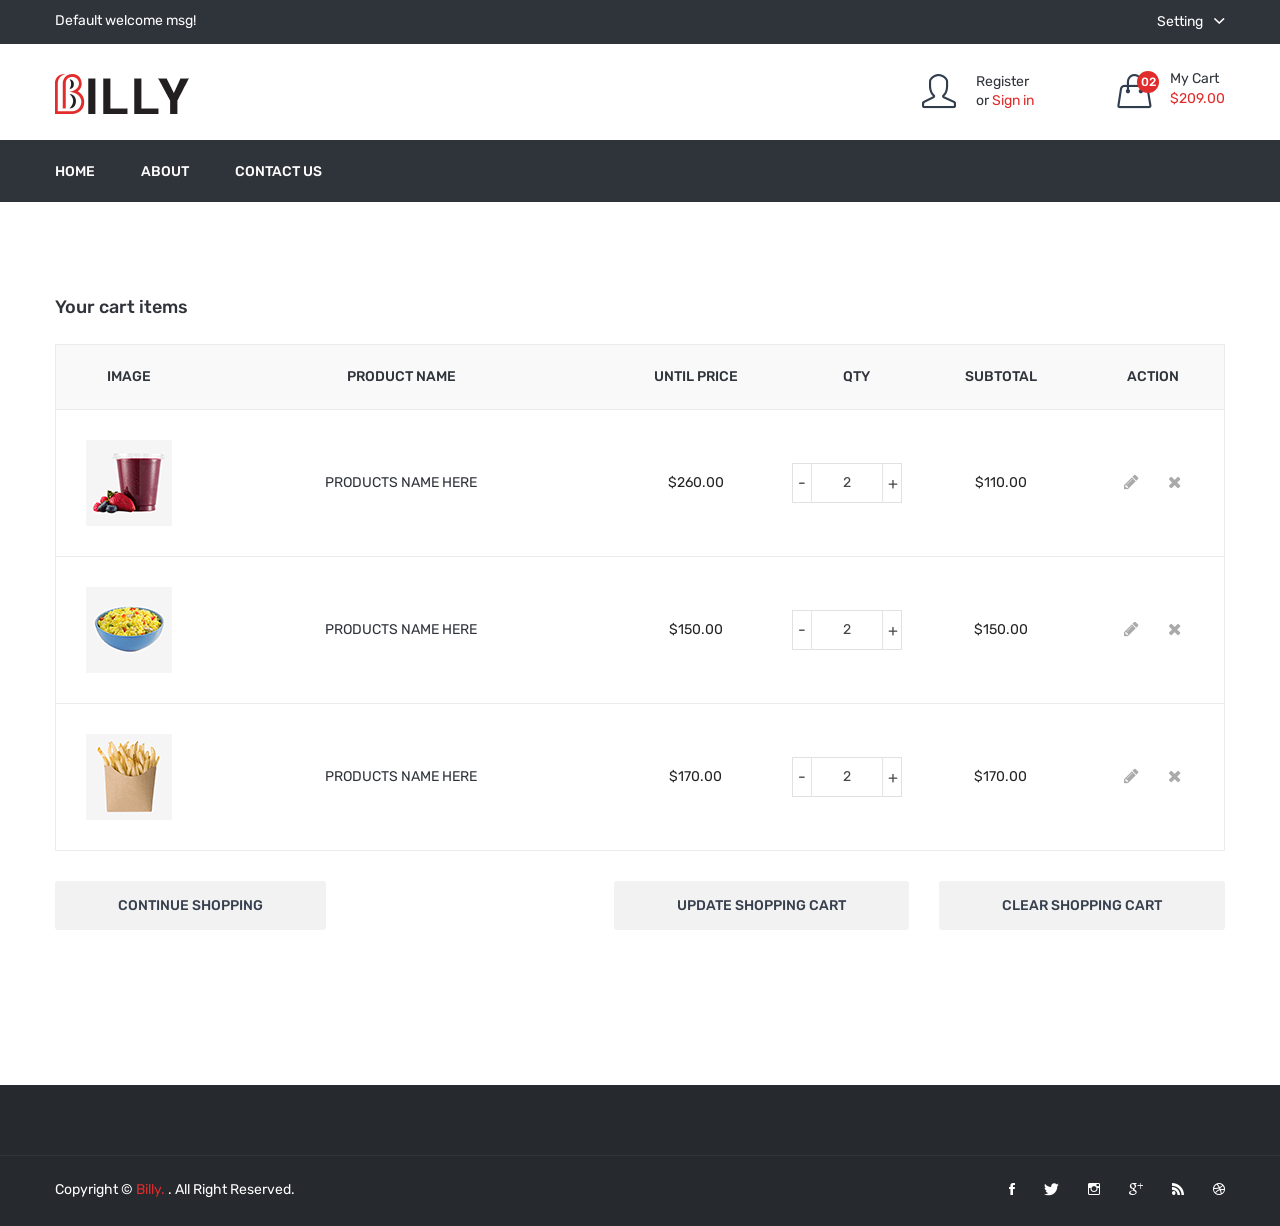
<file: front_html/cart-page.html>
<!doctype html>
<html class="no-js" lang="zxx">
<head>
        <meta charset="utf-8">
        <meta http-equiv="x-ua-compatible" content="ie=edge">
        <title>Billy - Food & Drink eCommerce Bootstrap4 Template</title>
        <meta name="viewport" content="width=device-width, initial-scale=1">
        <link rel="stylesheet" href="assets/css/bootstrap.min.css">
        <link rel="stylesheet" href="assets/css/animate.css">
        <link rel="stylesheet" href="assets/css/owl.carousel.min.css">
        <link rel="stylesheet" href="assets/css/slick.css">
        <link rel="stylesheet" href="assets/css/chosen.min.css">
        <link rel="stylesheet" href="assets/css/ionicons.min.css">
        <link rel="stylesheet" href="assets/css/font-awesome.min.css">
        <link rel="stylesheet" href="assets/css/simple-line-icons.css">
        <link rel="stylesheet" href="assets/css/jquery-ui.css">
        <link rel="stylesheet" href="assets/css/meanmenu.min.css">
        <link rel="stylesheet" href="assets/css/style.css">
        <link rel="stylesheet" href="assets/css/responsive.css">
        <script src="assets/js/vendor/modernizr-2.8.3.min.js"></script>
    </head>
    <body>
        <!-- header start -->
        <header class="header-area">
            <div class="header-top black-bg">
                <div class="container">
                    <div class="row">
                        <div class="col-lg-4 col-md-4 col-12 col-sm-4">
                            <div class="welcome-area">
                                <p>Default welcome msg! </p>
                            </div>
                        </div>
                        <div class="col-lg-8 col-md-8 col-12 col-sm-8">
                            <div class="account-curr-lang-wrap f-right">
                                <ul>
                                    
                                    
                                    <li class="top-hover"><a href="#">Setting  <i class="ion-chevron-down"></i></a>
                                        <ul>
                                            <li><a href="wishlist.html">Wishlist  </a></li>
                                            <li><a href="login-register.html">Login</a></li>
                                            <li><a href="login-register.html">Register</a></li>
                                            <li><a href="my-account.html">my account</a></li>
                                        </ul>
                                    </li>
                                </ul>
                            </div>
                        </div>
                    </div>
                </div>
            </div>
            <div class="header-middle">
                <div class="container">
                    <div class="row">
                        <div class="col-lg-3 col-md-4 col-12 col-sm-4">
                            <div class="logo">
                                <a href="index.html">
                                    <img alt="" src="assets/img/logo/logo.png">
                                </a>
                            </div>
                        </div>
                        <div class="col-lg-9 col-md-8 col-12 col-sm-8">
                            <div class="header-middle-right f-right">
                                <div class="header-login">
                                    <a href="login-register.html">
                                        <div class="header-icon-style">
                                            <i class="icon-user icons"></i>
                                        </div>
                                        <div class="login-text-content">
                                            <p>Register <br> or <span>Sign in</span></p>
                                        </div>
                                    </a>
                                </div>
                                <div class="header-wishlist">
                                   &nbsp;
                                </div>
                                <div class="header-cart">
                                    <a href="#">
                                        <div class="header-icon-style">
                                            <i class="icon-handbag icons"></i>
                                            <span class="count-style">02</span>
                                        </div>
                                        <div class="cart-text">
                                            <span class="digit">My Cart</span>
                                            <span class="cart-digit-bold">$209.00</span>
                                        </div>
                                    </a>
                                    <div class="shopping-cart-content">
                                        <ul>
                                            <li class="single-shopping-cart">
                                                <div class="shopping-cart-img">
                                                    <a href="#"><img alt="" src="assets/img/cart/cart-1.jpg"></a>
                                                </div>
                                                <div class="shopping-cart-title">
                                                    <h4><a href="#">Phantom Remote </a></h4>
                                                    <h6>Qty: 02</h6>
                                                    <span>$260.00</span>
                                                </div>
                                                <div class="shopping-cart-delete">
                                                    <a href="#"><i class="ion ion-close"></i></a>
                                                </div>
                                            </li>
                                            <li class="single-shopping-cart">
                                                <div class="shopping-cart-img">
                                                    <a href="#"><img alt="" src="assets/img/cart/cart-2.jpg"></a>
                                                </div>
                                                <div class="shopping-cart-title">
                                                    <h4><a href="#">Phantom Remote</a></h4>
                                                    <h6>Qty: 02</h6>
                                                    <span>$260.00</span>
                                                </div>
                                                <div class="shopping-cart-delete">
                                                    <a href="#"><i class="ion ion-close"></i></a>
                                                </div>
                                            </li>
                                        </ul>
                                        <div class="shopping-cart-total">
                                            <h4>Shipping : <span>$20.00</span></h4>
                                            <h4>Total : <span class="shop-total">$260.00</span></h4>
                                        </div>
                                        <div class="shopping-cart-btn">
                                            <a href="cart-page.html">view cart</a>
                                            <a href="checkout.html">checkout</a>
                                        </div>
                                    </div>
                                </div>
                            </div>
                        </div>
                    </div>
                </div>
            </div>
            <div class="header-bottom transparent-bar black-bg">
                <div class="container">
                    <div class="row">
                        <div class="col-lg-12 col-md-12 col-12">
                            <div class="main-menu">
                                <nav>
                                    <ul>
                                        <li><a href="index.html">Home</a></li>
                                        <li><a href="about-us.html">about</a></li>
                                        <li><a href="contact.html">contact us</a></li>
                                    </ul>
                                </nav>
                            </div>
                        </div>
                    </div>
                </div>
            </div>
            <!-- mobile-menu-area-start -->
			<div class="mobile-menu-area">
				<div class="container">
					<div class="row">
						<div class="col-lg-12">
							<div class="mobile-menu">
								<nav id="mobile-menu-active">
									<ul class="menu-overflow" id="nav">
										<li><a href="index.html">Home</a></li>
										<li><a href="index.html">Home</a></li>
										<li><a href="index.html">Home</a></li>
									</ul>
								</nav>
							</div>
						</div>
					</div>
				</div>
			</div>
			<!-- mobile-menu-area-end -->
        </header>
        
		<div class="cart-main-area pt-95 pb-100">
            <div class="container">
                <h3 class="page-title">Your cart items</h3>
                <div class="row">
                    <div class="col-lg-12 col-md-12 col-sm-12 col-12">
                        <form action="#">
                            <div class="table-content table-responsive">
                                <table>
                                    <thead>
                                        <tr>
                                            <th>Image</th>
                                            <th>Product Name</th>
                                            <th>Until Price</th>
                                            <th>Qty</th>
                                            <th>Subtotal</th>
                                            <th>action</th>
                                        </tr>
                                    </thead>
                                    <tbody>
                                        <tr>
                                            <td class="product-thumbnail">
                                                <a href="#"><img src="assets/img/cart/cart-3.jpg" alt=""></a>
                                            </td>
                                            <td class="product-name"><a href="#">PRODUCTS NAME HERE </a></td>
                                            <td class="product-price-cart"><span class="amount">$260.00</span></td>
                                            <td class="product-quantity">
                                                <div class="cart-plus-minus">
                                                    <input class="cart-plus-minus-box" type="text" name="qtybutton" value="2">
                                                </div>
                                            </td>
                                            <td class="product-subtotal">$110.00</td>
                                            <td class="product-remove">
                                                <a href="#"><i class="fa fa-pencil"></i></a>
                                                <a href="#"><i class="fa fa-times"></i></a>
                                           </td>
                                        </tr>
                                        <tr>
                                            <td class="product-thumbnail">
                                                <a href="#"><img src="assets/img/cart/cart-4.jpg" alt=""></a>
                                            </td>
                                            <td class="product-name"><a href="#">PRODUCTS NAME HERE </a></td>
                                            <td class="product-price-cart"><span class="amount">$150.00</span></td>
                                            <td class="product-quantity">
                                                <div class="cart-plus-minus">
                                                    <input class="cart-plus-minus-box" type="text" name="qtybutton" value="2">
                                                </div>
                                            </td>
                                            <td class="product-subtotal">$150.00</td>
                                            <td class="product-remove">
                                                <a href="#"><i class="fa fa-pencil"></i></a>
                                                <a href="#"><i class="fa fa-times"></i></a>
                                           </td>
                                        </tr>
                                        <tr>
                                            <td class="product-thumbnail">
                                                <a href="#"><img src="assets/img/cart/cart-5.jpg" alt=""></a>
                                            </td>
                                            <td class="product-name"><a href="#">PRODUCTS NAME HERE </a></td>
                                            <td class="product-price-cart"><span class="amount">$170.00</span></td>
                                            <td class="product-quantity">
                                                <div class="cart-plus-minus">
                                                    <input class="cart-plus-minus-box" type="text" name="qtybutton" value="2">
                                                </div>
                                            </td>
                                            <td class="product-subtotal">$170.00</td>
                                            <td class="product-remove">
                                                <a href="#"><i class="fa fa-pencil"></i></a>
                                                <a href="#"><i class="fa fa-times"></i></a>
                                           </td>
                                        </tr>
                                    </tbody>
                                </table>
                            </div>
                            <div class="row">
                                <div class="col-lg-12">
                                    <div class="cart-shiping-update-wrapper">
                                        <div class="cart-shiping-update">
                                            <a href="#">Continue Shopping</a>
                                        </div>
                                        <div class="cart-clear">
                                            <button>Update Shopping Cart</button>
                                            <a href="#">Clear Shopping Cart</a>
                                        </div>
                                    </div>
                                </div>
                            </div>
                        </form>
                    </div>
                </div>
            </div>
        </div>
        
        
		<div class="footer-area black-bg-2 pt-70">
            <div class="footer-bottom-area border-top-4">
                <div class="container">
                    <div class="row">
                        <div class="col-lg-6 col-md-6 col-sm-7">
                            <div class="copyright">
                                <p>Copyright © <a href="#">Billy.</a> . All Right Reserved.</p>
                            </div>
                        </div>
                        <div class="col-lg-6 col-md-6 col-sm-5">
                            <div class="footer-social">
                                <ul>
                                    <li><a href="#"><i class="ion-social-facebook"></i></a></li>
                                    <li><a href="#"><i class="ion-social-twitter"></i></a></li>
                                    <li><a href="#"><i class="ion-social-instagram-outline"></i></a></li>
                                    <li><a href="#"><i class="ion-social-googleplus-outline"></i></a></li>
                                    <li><a href="#"><i class="ion-social-rss"></i></a></li>
                                    <li><a href="#"><i class="ion-social-dribbble-outline"></i></a></li>
                                </ul>
                            </div>
                        </div>
                    </div>
                </div>
            </div>
        </div>
        
		<!-- all js here -->
        <script src="assets/js/vendor/jquery-1.12.0.min.js"></script>
        <script src="assets/js/popper.js"></script>
        <script src="assets/js/bootstrap.min.js"></script>
        <script src="assets/js/imagesloaded.pkgd.min.js"></script>
        <script src="assets/js/isotope.pkgd.min.js"></script>
        <script src="assets/js/ajax-mail.js"></script>
        <script src="assets/js/owl.carousel.min.js"></script>
        <script src="assets/js/plugins.js"></script>
        <script src="assets/js/main.js"></script>
    </body>
</html>
</file>
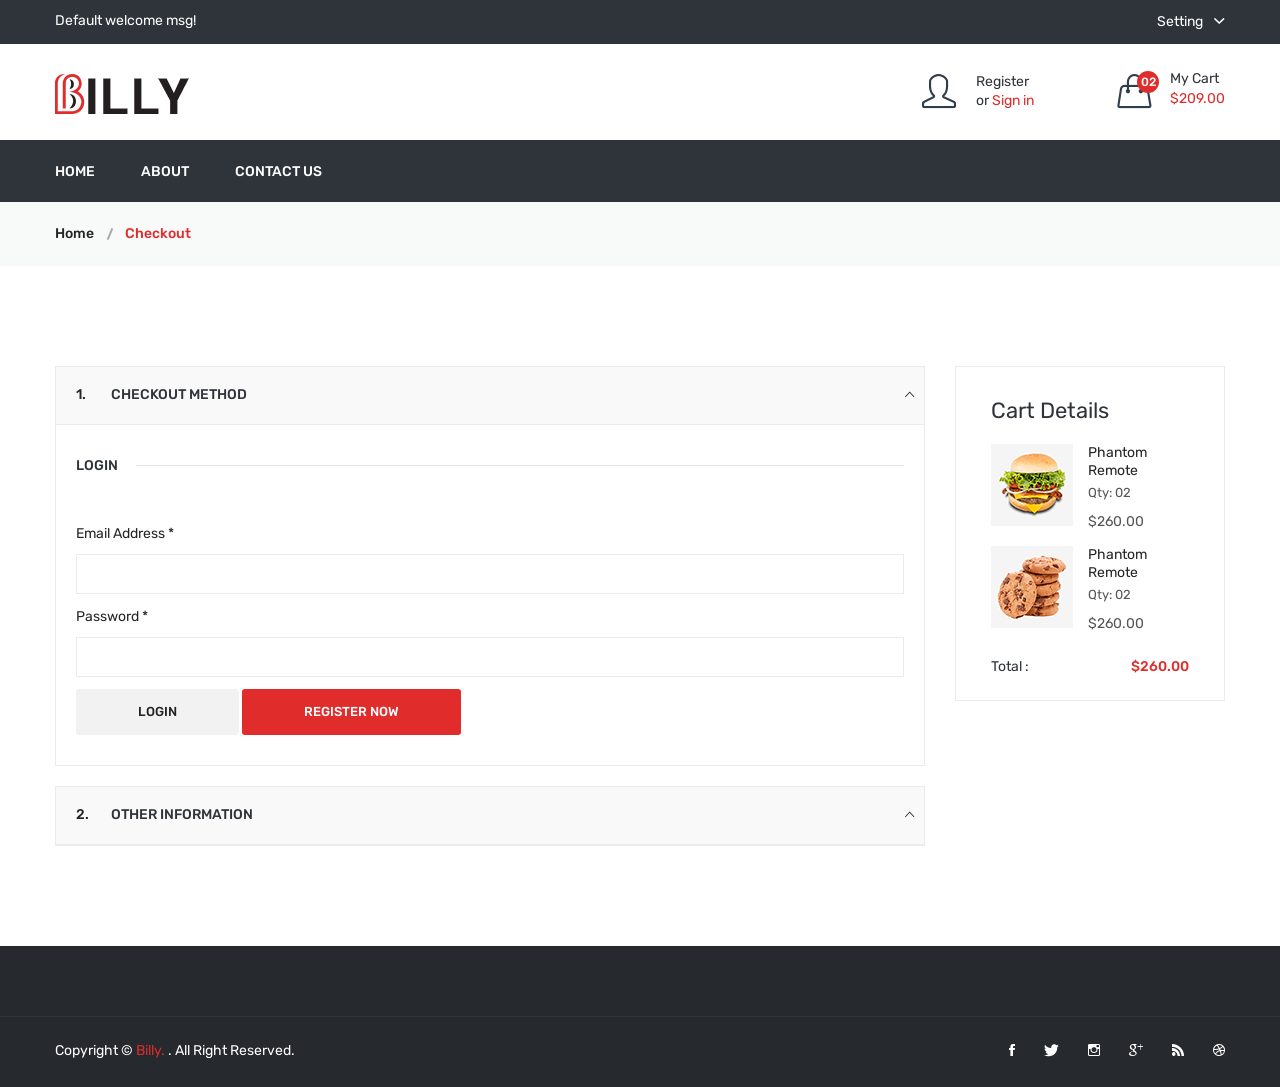
<file: front_html/checkout.html>
<!doctype html>
<html class="no-js" lang="zxx">
<head>
        <meta charset="utf-8">
        <meta http-equiv="x-ua-compatible" content="ie=edge">
        <title>Billy - Food & Drink eCommerce Bootstrap4 Template</title>
        <meta name="viewport" content="width=device-width, initial-scale=1">
        <link rel="stylesheet" href="assets/css/bootstrap.min.css">
        <link rel="stylesheet" href="assets/css/animate.css">
        <link rel="stylesheet" href="assets/css/owl.carousel.min.css">
        <link rel="stylesheet" href="assets/css/slick.css">
        <link rel="stylesheet" href="assets/css/chosen.min.css">
        <link rel="stylesheet" href="assets/css/ionicons.min.css">
        <link rel="stylesheet" href="assets/css/font-awesome.min.css">
        <link rel="stylesheet" href="assets/css/simple-line-icons.css">
        <link rel="stylesheet" href="assets/css/jquery-ui.css">
        <link rel="stylesheet" href="assets/css/meanmenu.min.css">
        <link rel="stylesheet" href="assets/css/style.css">
        <link rel="stylesheet" href="assets/css/responsive.css">
        <script src="assets/js/vendor/modernizr-2.8.3.min.js"></script>
    </head>
    <body>
        <!-- header start -->
        <header class="header-area">
            <div class="header-top black-bg">
                <div class="container">
                    <div class="row">
                        <div class="col-lg-4 col-md-4 col-12 col-sm-4">
                            <div class="welcome-area">
                                <p>Default welcome msg! </p>
                            </div>
                        </div>
                        <div class="col-lg-8 col-md-8 col-12 col-sm-8">
                            <div class="account-curr-lang-wrap f-right">
                                <ul>
                                    
                                    
                                    <li class="top-hover"><a href="#">Setting  <i class="ion-chevron-down"></i></a>
                                        <ul>
                                            <li><a href="wishlist.html">Wishlist  </a></li>
                                            <li><a href="login-register.html">Login</a></li>
                                            <li><a href="login-register.html">Register</a></li>
                                            <li><a href="my-account.html">my account</a></li>
                                        </ul>
                                    </li>
                                </ul>
                            </div>
                        </div>
                    </div>
                </div>
            </div>
            <div class="header-middle">
                <div class="container">
                    <div class="row">
                        <div class="col-lg-3 col-md-4 col-12 col-sm-4">
                            <div class="logo">
                                <a href="index.html">
                                    <img alt="" src="assets/img/logo/logo.png">
                                </a>
                            </div>
                        </div>
                        <div class="col-lg-9 col-md-8 col-12 col-sm-8">
                            <div class="header-middle-right f-right">
                                <div class="header-login">
                                    <a href="login-register.html">
                                        <div class="header-icon-style">
                                            <i class="icon-user icons"></i>
                                        </div>
                                        <div class="login-text-content">
                                            <p>Register <br> or <span>Sign in</span></p>
                                        </div>
                                    </a>
                                </div>
                                <div class="header-wishlist">
                                   &nbsp;
                                </div>
                                <div class="header-cart">
                                    <a href="#">
                                        <div class="header-icon-style">
                                            <i class="icon-handbag icons"></i>
                                            <span class="count-style">02</span>
                                        </div>
                                        <div class="cart-text">
                                            <span class="digit">My Cart</span>
                                            <span class="cart-digit-bold">$209.00</span>
                                        </div>
                                    </a>
                                    <div class="shopping-cart-content">
                                        <ul>
                                            <li class="single-shopping-cart">
                                                <div class="shopping-cart-img">
                                                    <a href="#"><img alt="" src="assets/img/cart/cart-1.jpg"></a>
                                                </div>
                                                <div class="shopping-cart-title">
                                                    <h4><a href="#">Phantom Remote </a></h4>
                                                    <h6>Qty: 02</h6>
                                                    <span>$260.00</span>
                                                </div>
                                                <div class="shopping-cart-delete">
                                                    <a href="#"><i class="ion ion-close"></i></a>
                                                </div>
                                            </li>
                                            <li class="single-shopping-cart">
                                                <div class="shopping-cart-img">
                                                    <a href="#"><img alt="" src="assets/img/cart/cart-2.jpg"></a>
                                                </div>
                                                <div class="shopping-cart-title">
                                                    <h4><a href="#">Phantom Remote</a></h4>
                                                    <h6>Qty: 02</h6>
                                                    <span>$260.00</span>
                                                </div>
                                                <div class="shopping-cart-delete">
                                                    <a href="#"><i class="ion ion-close"></i></a>
                                                </div>
                                            </li>
                                        </ul>
                                        <div class="shopping-cart-total">
                                            <h4>Shipping : <span>$20.00</span></h4>
                                            <h4>Total : <span class="shop-total">$260.00</span></h4>
                                        </div>
                                        <div class="shopping-cart-btn">
                                            <a href="cart-page.html">view cart</a>
                                            <a href="checkout.html">checkout</a>
                                        </div>
                                    </div>
                                </div>
                            </div>
                        </div>
                    </div>
                </div>
            </div>
            <div class="header-bottom transparent-bar black-bg">
                <div class="container">
                    <div class="row">
                        <div class="col-lg-12 col-md-12 col-12">
                            <div class="main-menu">
                                <nav>
                                    <ul>
                                        <li><a href="index.html">Home</a></li>
                                        <li><a href="about-us.html">about</a></li>
                                        <li><a href="contact.html">contact us</a></li>
                                    </ul>
                                </nav>
                            </div>
                        </div>
                    </div>
                </div>
            </div>
            <!-- mobile-menu-area-start -->
			<div class="mobile-menu-area">
				<div class="container">
					<div class="row">
						<div class="col-lg-12">
							<div class="mobile-menu">
								<nav id="mobile-menu-active">
									<ul class="menu-overflow" id="nav">
										<li><a href="index.html">Home</a></li>
										<li><a href="index.html">Home</a></li>
										<li><a href="index.html">Home</a></li>
									</ul>
								</nav>
							</div>
						</div>
					</div>
				</div>
			</div>
			<!-- mobile-menu-area-end -->
        </header>
        
		<div class="breadcrumb-area gray-bg">
            <div class="container">
                <div class="breadcrumb-content">
                    <ul>
                        <li><a href="index.html">Home</a></li>
                        <li class="active"> Checkout </li>
                    </ul>
                </div>
            </div>
        </div>
        <!-- checkout-area start -->
        <div class="checkout-area pb-80 pt-100">
            <div class="container">
                <div class="row">
                    <div class="col-lg-9">
                        <div class="checkout-wrapper">
                            <div id="faq" class="panel-group">
                                <div class="panel panel-default">
                                    <div class="panel-heading">
                                        <h5 class="panel-title"><span>1.</span> <a data-toggle="collapse" data-parent="#faq" href="#payment-1">Checkout method</a></h5>
                                    </div>
                                    <div id="payment-1" class="panel-collapse collapse show">
                                        <div class="panel-body">
                                            <div class="row">
                                                
                                                <div class="col-lg-12">
                                                    <div class="checkout-login">
                                                        <div class="title-wrap">
                                                            <h4 class="cart-bottom-title section-bg-white">LOGIN</h4>
                                                        </div>
                                                        <p>&nbsp;</p>
                                                        <form>
                                                            <div class="login-form">
                                                                <label>Email Address * </label>
                                                                <input type="email" name="email">
                                                            </div>
                                                            <div class="login-form">
                                                                <label>Password *</label>
                                                                <input type="password" name="email">
                                                            </div>
                                                        </form>
                                                         <div class="checkout-login-btn">
                                                            <a href="#">Login</a>
															<a href="#" style="background-color: #e02c2b;color:#fff;">Register Now</a>
                                                        </div>
                                                    </div>
                                                </div>
                                            </div>
                                        </div>
                                    </div>
                                </div>
                                <div class="panel panel-default">
                                    <div class="panel-heading">
                                        <h5 class="panel-title"><span>2.</span> <a data-toggle="collapse" data-parent="#faq" href="#payment-2">Other information</a></h5>
                                    </div>
                                    <div id="payment-2" class="panel-collapse collapse ">
                                        <div class="panel-body">
                                            <div class="billing-information-wrapper">
                                                <div class="row">
                                                    <div class="col-lg-3 col-md-6">
                                                        <div class="billing-info">
                                                            <label>First Name</label>
                                                            <input type="text">
                                                        </div>
                                                    </div>
                                                    <div class="col-lg-3 col-md-6">
                                                        <div class="billing-info">
                                                            <label>Email Address</label>
                                                            <input type="email">
                                                        </div>
                                                    </div>
                                                    <div class="col-lg-3 col-md-6">
                                                        <div class="billing-info">
                                                            <label>Mobile</label>
                                                            <input type="email">
                                                        </div>
                                                    </div>
													<div class="col-lg-3 col-md-6">
                                                        <div class="billing-info">
                                                            <label>Zip/Postal Code</label>
                                                            <input type="text">
                                                        </div>
                                                    </div>
                                                    <div class="col-lg-12 col-md-12">
                                                        <div class="billing-info">
                                                            <label>Address</label>
                                                            <input type="text">
                                                        </div>
                                                    </div>
                                                    
                                                </div>
                                                <div class="ship-wrapper">
                                                    <div class="single-ship">
                                                        <input type="radio" name="address" value="address" checked="">
                                                        <label>Cash on Delivery(COD)</label>
                                                    </div>
                                                    <!--<div class="single-ship">
                                                        <input type="radio" name="address" value="dadress">
                                                        <label>Ship to different address</label>
                                                    </div>-->
                                                </div>
                                                <div class="billing-back-btn">
                                                    <div class="billing-btn">
                                                        <button type="submit">Place Your Order</button>
                                                    </div>
                                                </div>
                                            </div>
                                        </div>
                                    </div>
                                </div>
                                
						   </div>
                        </div>
                    </div>
                    <div class="col-lg-3">
                        <div class="checkout-progress">
                            <div class="shopping-cart-content-box">
								<h4 class="checkout_title">Cart Details</h4>
								<ul>
									<li class="single-shopping-cart">
										<div class="shopping-cart-img">
											<a href="#"><img alt="" src="assets/img/cart/cart-1.jpg"></a>
										</div>
										<div class="shopping-cart-title">
											<h4><a href="#">Phantom Remote </a></h4>
											<h6>Qty: 02</h6>
											<span>$260.00</span>
										</div>
										
									</li>
									<li class="single-shopping-cart">
										<div class="shopping-cart-img">
											<a href="#"><img alt="" src="assets/img/cart/cart-2.jpg"></a>
										</div>
										<div class="shopping-cart-title">
											<h4><a href="#">Phantom Remote</a></h4>
											<h6>Qty: 02</h6>
											<span>$260.00</span>
										</div>
										
									</li>
								</ul>
								<div class="shopping-cart-total">
									<h4>Total : <span class="shop-total">$260.00</span></h4>
								</div>
								
							</div>
                        </div>
                    </div>
                </div>
            </div>
        </div>
        
        
		<div class="footer-area black-bg-2 pt-70">
            <div class="footer-bottom-area border-top-4">
                <div class="container">
                    <div class="row">
                        <div class="col-lg-6 col-md-6 col-sm-7">
                            <div class="copyright">
                                <p>Copyright © <a href="#">Billy.</a> . All Right Reserved.</p>
                            </div>
                        </div>
                        <div class="col-lg-6 col-md-6 col-sm-5">
                            <div class="footer-social">
                                <ul>
                                    <li><a href="#"><i class="ion-social-facebook"></i></a></li>
                                    <li><a href="#"><i class="ion-social-twitter"></i></a></li>
                                    <li><a href="#"><i class="ion-social-instagram-outline"></i></a></li>
                                    <li><a href="#"><i class="ion-social-googleplus-outline"></i></a></li>
                                    <li><a href="#"><i class="ion-social-rss"></i></a></li>
                                    <li><a href="#"><i class="ion-social-dribbble-outline"></i></a></li>
                                </ul>
                            </div>
                        </div>
                    </div>
                </div>
            </div>
        </div>
        
		<!-- all js here -->
        <script src="assets/js/vendor/jquery-1.12.0.min.js"></script>
        <script src="assets/js/popper.js"></script>
        <script src="assets/js/bootstrap.min.js"></script>
        <script src="assets/js/imagesloaded.pkgd.min.js"></script>
        <script src="assets/js/isotope.pkgd.min.js"></script>
        <script src="assets/js/ajax-mail.js"></script>
        <script src="assets/js/owl.carousel.min.js"></script>
        <script src="assets/js/plugins.js"></script>
        <script src="assets/js/main.js"></script>
    </body>
</html>
</file>
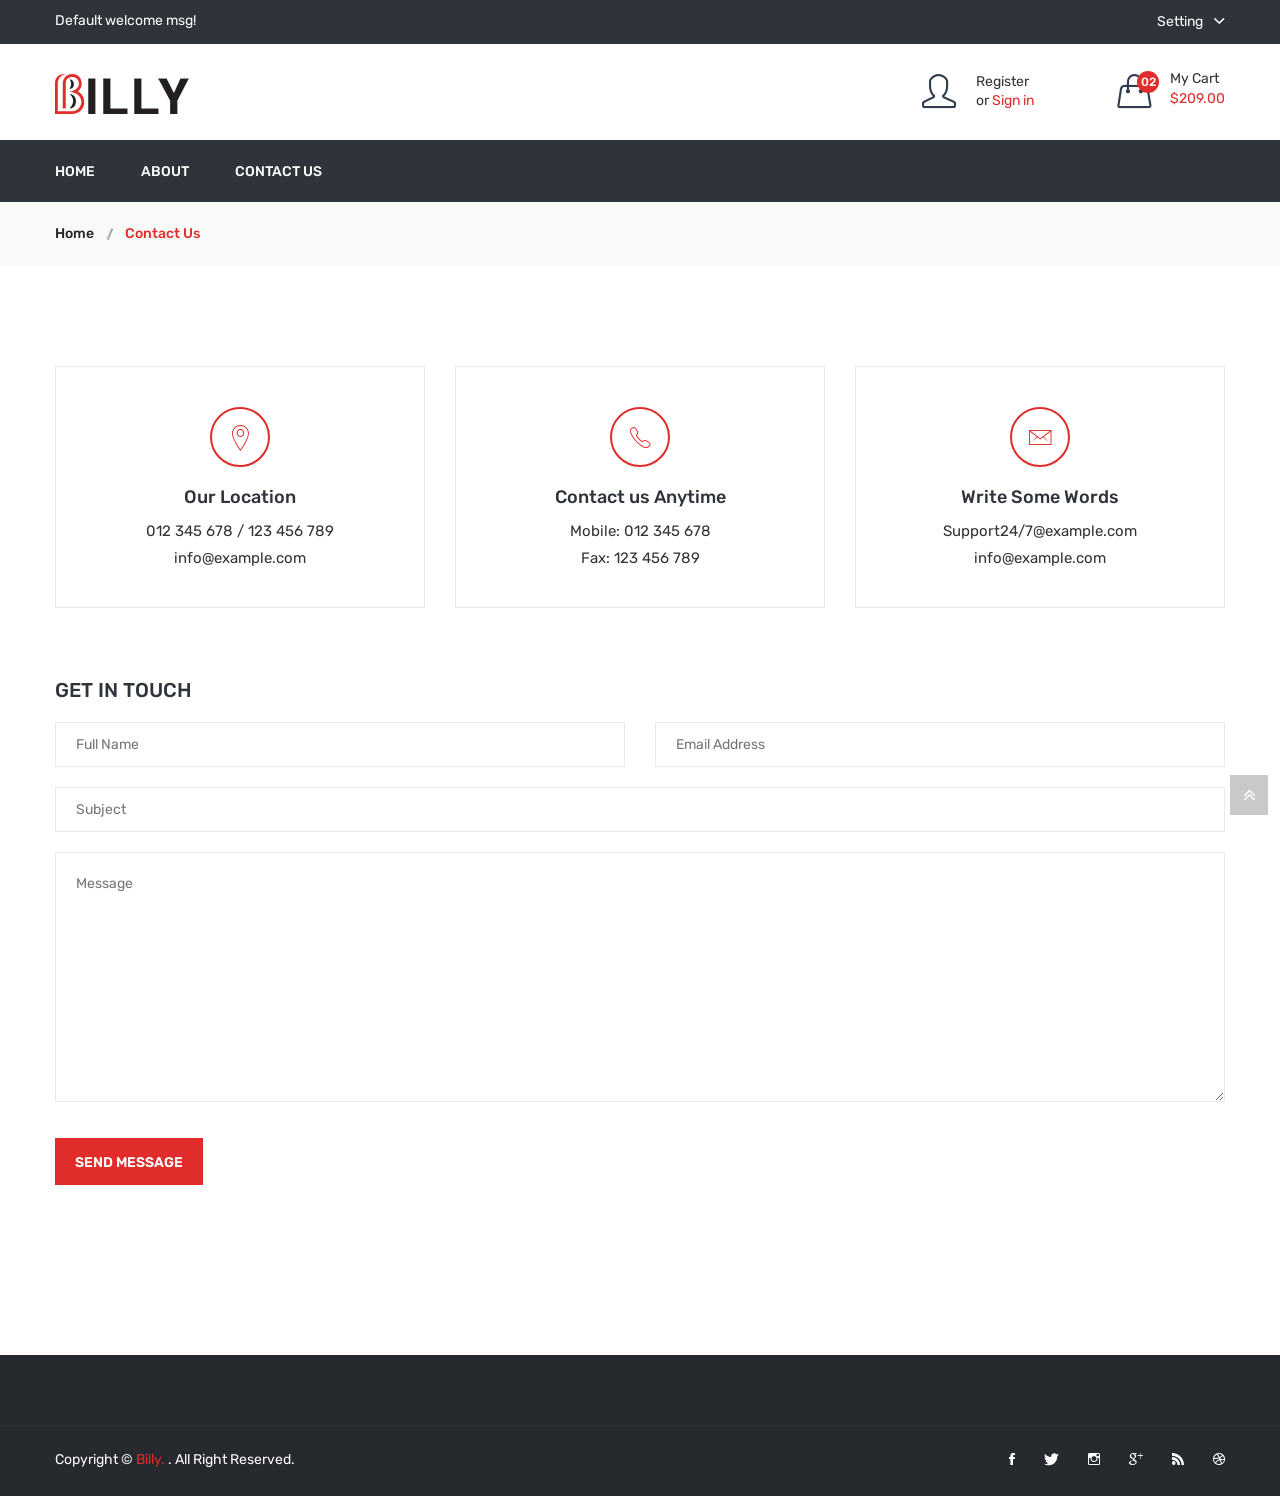
<file: front_html/contact.html>
<!doctype html>
<html class="no-js" lang="zxx">
<head>
        <meta charset="utf-8">
        <meta http-equiv="x-ua-compatible" content="ie=edge">
        <title>Billy - Food & Drink eCommerce Bootstrap4 Template</title>
        <meta name="viewport" content="width=device-width, initial-scale=1">
        <link rel="stylesheet" href="assets/css/bootstrap.min.css">
        <link rel="stylesheet" href="assets/css/animate.css">
        <link rel="stylesheet" href="assets/css/owl.carousel.min.css">
        <link rel="stylesheet" href="assets/css/slick.css">
        <link rel="stylesheet" href="assets/css/chosen.min.css">
        <link rel="stylesheet" href="assets/css/ionicons.min.css">
        <link rel="stylesheet" href="assets/css/font-awesome.min.css">
        <link rel="stylesheet" href="assets/css/simple-line-icons.css">
        <link rel="stylesheet" href="assets/css/jquery-ui.css">
        <link rel="stylesheet" href="assets/css/meanmenu.min.css">
        <link rel="stylesheet" href="assets/css/style.css">
        <link rel="stylesheet" href="assets/css/responsive.css">
        <script src="assets/js/vendor/modernizr-2.8.3.min.js"></script>
    </head>
    <body>
        <!-- header start -->
        <header class="header-area">
            <div class="header-top black-bg">
                <div class="container">
                    <div class="row">
                        <div class="col-lg-4 col-md-4 col-12 col-sm-4">
                            <div class="welcome-area">
                                <p>Default welcome msg! </p>
                            </div>
                        </div>
                        <div class="col-lg-8 col-md-8 col-12 col-sm-8">
                            <div class="account-curr-lang-wrap f-right">
                                <ul>
                                    
                                    
                                    <li class="top-hover"><a href="#">Setting  <i class="ion-chevron-down"></i></a>
                                        <ul>
                                            <li><a href="wishlist.html">Wishlist  </a></li>
                                            <li><a href="login-register.html">Login</a></li>
                                            <li><a href="login-register.html">Register</a></li>
                                            <li><a href="my-account.html">my account</a></li>
                                        </ul>
                                    </li>
                                </ul>
                            </div>
                        </div>
                    </div>
                </div>
            </div>
            <div class="header-middle">
                <div class="container">
                    <div class="row">
                        <div class="col-lg-3 col-md-4 col-12 col-sm-4">
                            <div class="logo">
                                <a href="index.html">
                                    <img alt="" src="assets/img/logo/logo.png">
                                </a>
                            </div>
                        </div>
                        <div class="col-lg-9 col-md-8 col-12 col-sm-8">
                            <div class="header-middle-right f-right">
                                <div class="header-login">
                                    <a href="login-register.html">
                                        <div class="header-icon-style">
                                            <i class="icon-user icons"></i>
                                        </div>
                                        <div class="login-text-content">
                                            <p>Register <br> or <span>Sign in</span></p>
                                        </div>
                                    </a>
                                </div>
                                <div class="header-wishlist">
                                   &nbsp;
                                </div>
                                <div class="header-cart">
                                    <a href="#">
                                        <div class="header-icon-style">
                                            <i class="icon-handbag icons"></i>
                                            <span class="count-style">02</span>
                                        </div>
                                        <div class="cart-text">
                                            <span class="digit">My Cart</span>
                                            <span class="cart-digit-bold">$209.00</span>
                                        </div>
                                    </a>
                                    <div class="shopping-cart-content">
                                        <ul>
                                            <li class="single-shopping-cart">
                                                <div class="shopping-cart-img">
                                                    <a href="#"><img alt="" src="assets/img/cart/cart-1.jpg"></a>
                                                </div>
                                                <div class="shopping-cart-title">
                                                    <h4><a href="#">Phantom Remote </a></h4>
                                                    <h6>Qty: 02</h6>
                                                    <span>$260.00</span>
                                                </div>
                                                <div class="shopping-cart-delete">
                                                    <a href="#"><i class="ion ion-close"></i></a>
                                                </div>
                                            </li>
                                            <li class="single-shopping-cart">
                                                <div class="shopping-cart-img">
                                                    <a href="#"><img alt="" src="assets/img/cart/cart-2.jpg"></a>
                                                </div>
                                                <div class="shopping-cart-title">
                                                    <h4><a href="#">Phantom Remote</a></h4>
                                                    <h6>Qty: 02</h6>
                                                    <span>$260.00</span>
                                                </div>
                                                <div class="shopping-cart-delete">
                                                    <a href="#"><i class="ion ion-close"></i></a>
                                                </div>
                                            </li>
                                        </ul>
                                        <div class="shopping-cart-total">
                                            <h4>Shipping : <span>$20.00</span></h4>
                                            <h4>Total : <span class="shop-total">$260.00</span></h4>
                                        </div>
                                        <div class="shopping-cart-btn">
                                            <a href="cart-page.html">view cart</a>
                                            <a href="checkout.html">checkout</a>
                                        </div>
                                    </div>
                                </div>
                            </div>
                        </div>
                    </div>
                </div>
            </div>
            <div class="header-bottom transparent-bar black-bg">
                <div class="container">
                    <div class="row">
                        <div class="col-lg-12 col-md-12 col-12">
                            <div class="main-menu">
                                <nav>
                                    <ul>
                                        <li><a href="index.html">Home</a></li>
                                        <li><a href="about-us.html">about</a></li>
                                        <li><a href="contact.html">contact us</a></li>
                                    </ul>
                                </nav>
                            </div>
                        </div>
                    </div>
                </div>
            </div>
            <!-- mobile-menu-area-start -->
			<div class="mobile-menu-area">
				<div class="container">
					<div class="row">
						<div class="col-lg-12">
							<div class="mobile-menu">
								<nav id="mobile-menu-active">
									<ul class="menu-overflow" id="nav">
										<li><a href="index.html">Home</a></li>
										<li><a href="index.html">Home</a></li>
										<li><a href="index.html">Home</a></li>
									</ul>
								</nav>
							</div>
						</div>
					</div>
				</div>
			</div>
			<!-- mobile-menu-area-end -->
        </header>
        
		<div class="breadcrumb-area gray-bg">
            <div class="container">
                <div class="breadcrumb-content">
                    <ul>
                        <li><a href="index.html">Home</a></li>
                        <li class="active"> Contact Us </li>
                    </ul>
                </div>
            </div>
        </div>
        <div class="contact-area pt-100 pb-100">
            <div class="container">
                <div class="row">
                    <div class="col-lg-4 col-md-6 col-12">
                        <div class="contact-info-wrapper text-center mb-30">
                            <div class="contact-info-icon">
                                <i class="ion-ios-location-outline"></i>
                            </div>
                            <div class="contact-info-content">
                                <h4>Our Location</h4>
                                <p>012 345 678 / 123 456 789</p>
                                <p><a href="#">info@example.com</a></p>
                            </div>
                        </div>
                    </div>
                    <div class="col-lg-4 col-md-6 col-12">
                        <div class="contact-info-wrapper text-center mb-30">
                            <div class="contact-info-icon">
                                <i class="ion-ios-telephone-outline"></i>
                            </div>
                            <div class="contact-info-content">
                                <h4>Contact us Anytime</h4>
                                <p>Mobile: 012 345 678</p>
                                <p>Fax: 123 456 789</p>
                            </div>
                        </div>
                    </div>
                    <div class="col-lg-4 col-md-6 col-12">
                        <div class="contact-info-wrapper text-center mb-30">
                            <div class="contact-info-icon">
                                <i class="ion-ios-email-outline"></i>
                            </div>
                            <div class="contact-info-content">
                                <h4>Write Some Words</h4>
                                <p><a href="#">Support24/7@example.com </a></p>
                                <p><a href="#">info@example.com</a></p>
                            </div>
                        </div>
                    </div>
                </div>
                <div class="row">
                    <div class="col-12">
                        <div class="contact-message-wrapper">
                            <h4 class="contact-title">GET IN TOUCH</h4>
                            <div class="contact-message">
                                <form id="contact-form" action="https://demo.hasthemes.com/billy-preview/billy/assets/mail.php" method="post">
                                    <div class="row">
                                        <div class="col-lg-6">
                                            <div class="contact-form-style mb-20">
                                                <input name="name" placeholder="Full Name" type="text">
                                            </div>
                                        </div>
                                        <div class="col-lg-6">
                                            <div class="contact-form-style mb-20">
                                                <input name="email" placeholder="Email Address" type="email">
                                            </div>
                                        </div>
                                        <div class="col-lg-12">
                                            <div class="contact-form-style mb-20">
                                                <input name="subject" placeholder="Subject" type="text">
                                            </div>
                                        </div>
                                        <div class="col-lg-12">
                                            <div class="contact-form-style">
                                                <textarea name="message" placeholder="Message"></textarea>
                                                <button class="submit btn-style" type="submit">SEND MESSAGE</button>
                                            </div>
                                        </div>
                                    </div>
                                </form>
                                <p class="form-messege"></p>
                            </div>
                        </div>
                    </div>
                </div>
            </div>
        </div>
        
        
        
		<div class="footer-area black-bg-2 pt-70">
            <div class="footer-bottom-area border-top-4">
                <div class="container">
                    <div class="row">
                        <div class="col-lg-6 col-md-6 col-sm-7">
                            <div class="copyright">
                                <p>Copyright © <a href="#">Billy.</a> . All Right Reserved.</p>
                            </div>
                        </div>
                        <div class="col-lg-6 col-md-6 col-sm-5">
                            <div class="footer-social">
                                <ul>
                                    <li><a href="#"><i class="ion-social-facebook"></i></a></li>
                                    <li><a href="#"><i class="ion-social-twitter"></i></a></li>
                                    <li><a href="#"><i class="ion-social-instagram-outline"></i></a></li>
                                    <li><a href="#"><i class="ion-social-googleplus-outline"></i></a></li>
                                    <li><a href="#"><i class="ion-social-rss"></i></a></li>
                                    <li><a href="#"><i class="ion-social-dribbble-outline"></i></a></li>
                                </ul>
                            </div>
                        </div>
                    </div>
                </div>
            </div>
        </div>
        
		<!-- all js here -->
        <script src="assets/js/vendor/jquery-1.12.0.min.js"></script>
        <script src="assets/js/popper.js"></script>
        <script src="assets/js/bootstrap.min.js"></script>
        <script src="assets/js/imagesloaded.pkgd.min.js"></script>
        <script src="assets/js/isotope.pkgd.min.js"></script>
        <script src="assets/js/ajax-mail.js"></script>
        <script src="assets/js/owl.carousel.min.js"></script>
        <script src="assets/js/plugins.js"></script>
        <script src="assets/js/main.js"></script>
    </body>
</html>
</file>
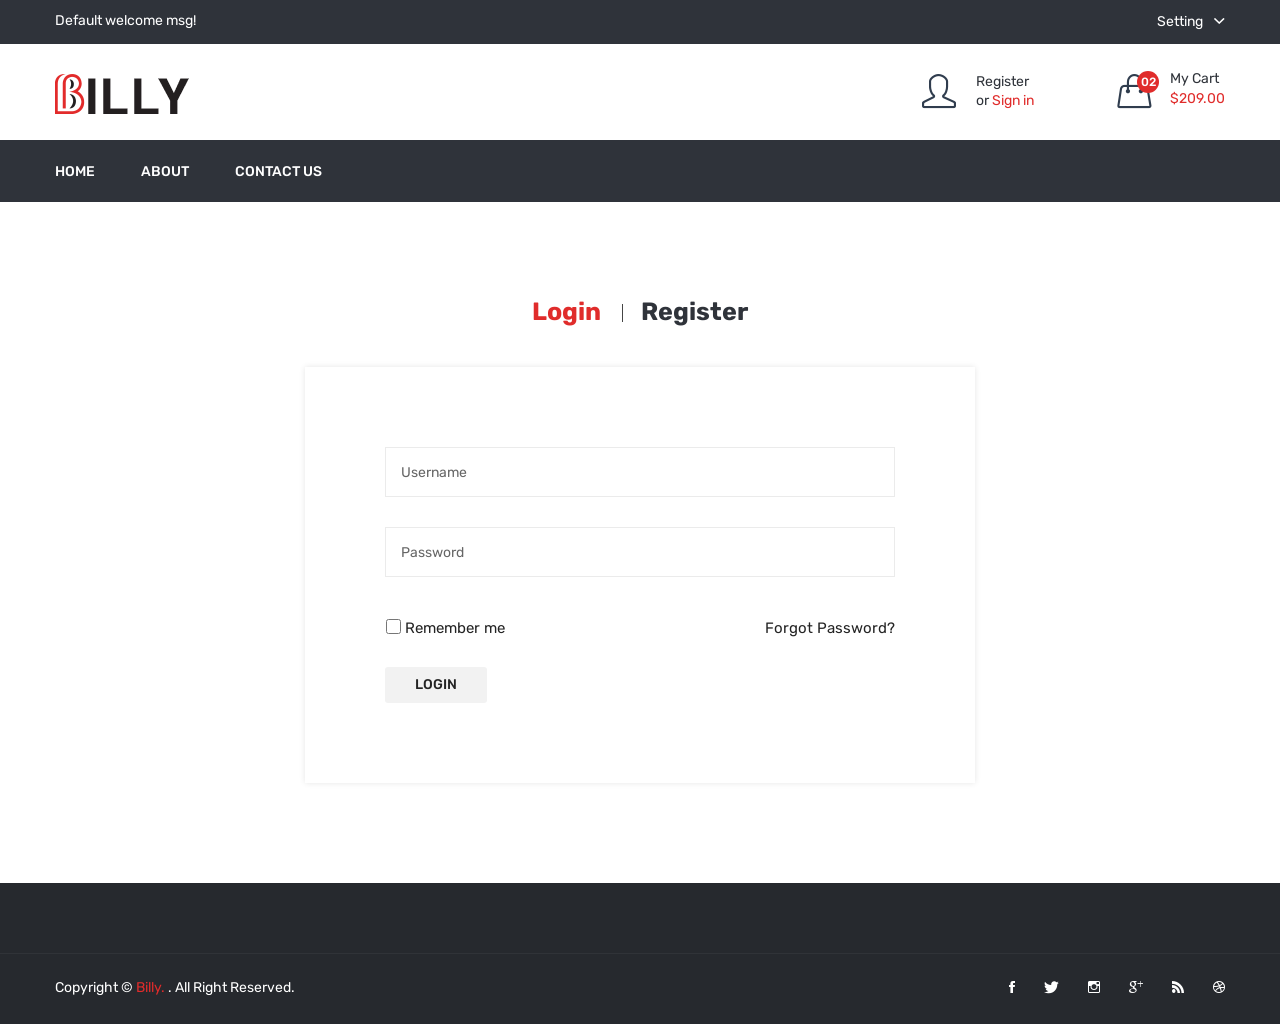
<file: front_html/login-register.html>
<!doctype html>
<html class="no-js" lang="zxx">
<head>
        <meta charset="utf-8">
        <meta http-equiv="x-ua-compatible" content="ie=edge">
        <title>Billy - Food & Drink eCommerce Bootstrap4 Template</title>
        <meta name="viewport" content="width=device-width, initial-scale=1">
        <link rel="stylesheet" href="assets/css/bootstrap.min.css">
        <link rel="stylesheet" href="assets/css/animate.css">
        <link rel="stylesheet" href="assets/css/owl.carousel.min.css">
        <link rel="stylesheet" href="assets/css/slick.css">
        <link rel="stylesheet" href="assets/css/chosen.min.css">
        <link rel="stylesheet" href="assets/css/ionicons.min.css">
        <link rel="stylesheet" href="assets/css/font-awesome.min.css">
        <link rel="stylesheet" href="assets/css/simple-line-icons.css">
        <link rel="stylesheet" href="assets/css/jquery-ui.css">
        <link rel="stylesheet" href="assets/css/meanmenu.min.css">
        <link rel="stylesheet" href="assets/css/style.css">
        <link rel="stylesheet" href="assets/css/responsive.css">
        <script src="assets/js/vendor/modernizr-2.8.3.min.js"></script>
    </head>
    <body>
        <!-- header start -->
        <header class="header-area">
            <div class="header-top black-bg">
                <div class="container">
                    <div class="row">
                        <div class="col-lg-4 col-md-4 col-12 col-sm-4">
                            <div class="welcome-area">
                                <p>Default welcome msg! </p>
                            </div>
                        </div>
                        <div class="col-lg-8 col-md-8 col-12 col-sm-8">
                            <div class="account-curr-lang-wrap f-right">
                                <ul>
                                    
                                    
                                    <li class="top-hover"><a href="#">Setting  <i class="ion-chevron-down"></i></a>
                                        <ul>
                                            <li><a href="wishlist.html">Wishlist  </a></li>
                                            <li><a href="login-register.html">Login</a></li>
                                            <li><a href="login-register.html">Register</a></li>
                                            <li><a href="my-account.html">my account</a></li>
                                        </ul>
                                    </li>
                                </ul>
                            </div>
                        </div>
                    </div>
                </div>
            </div>
            <div class="header-middle">
                <div class="container">
                    <div class="row">
                        <div class="col-lg-3 col-md-4 col-12 col-sm-4">
                            <div class="logo">
                                <a href="index.html">
                                    <img alt="" src="assets/img/logo/logo.png">
                                </a>
                            </div>
                        </div>
                        <div class="col-lg-9 col-md-8 col-12 col-sm-8">
                            <div class="header-middle-right f-right">
                                <div class="header-login">
                                    <a href="login-register.html">
                                        <div class="header-icon-style">
                                            <i class="icon-user icons"></i>
                                        </div>
                                        <div class="login-text-content">
                                            <p>Register <br> or <span>Sign in</span></p>
                                        </div>
                                    </a>
                                </div>
                                <div class="header-wishlist">
                                   &nbsp;
                                </div>
                                <div class="header-cart">
                                    <a href="#">
                                        <div class="header-icon-style">
                                            <i class="icon-handbag icons"></i>
                                            <span class="count-style">02</span>
                                        </div>
                                        <div class="cart-text">
                                            <span class="digit">My Cart</span>
                                            <span class="cart-digit-bold">$209.00</span>
                                        </div>
                                    </a>
                                    <div class="shopping-cart-content">
                                        <ul>
                                            <li class="single-shopping-cart">
                                                <div class="shopping-cart-img">
                                                    <a href="#"><img alt="" src="assets/img/cart/cart-1.jpg"></a>
                                                </div>
                                                <div class="shopping-cart-title">
                                                    <h4><a href="#">Phantom Remote </a></h4>
                                                    <h6>Qty: 02</h6>
                                                    <span>$260.00</span>
                                                </div>
                                                <div class="shopping-cart-delete">
                                                    <a href="#"><i class="ion ion-close"></i></a>
                                                </div>
                                            </li>
                                            <li class="single-shopping-cart">
                                                <div class="shopping-cart-img">
                                                    <a href="#"><img alt="" src="assets/img/cart/cart-2.jpg"></a>
                                                </div>
                                                <div class="shopping-cart-title">
                                                    <h4><a href="#">Phantom Remote</a></h4>
                                                    <h6>Qty: 02</h6>
                                                    <span>$260.00</span>
                                                </div>
                                                <div class="shopping-cart-delete">
                                                    <a href="#"><i class="ion ion-close"></i></a>
                                                </div>
                                            </li>
                                        </ul>
                                        <div class="shopping-cart-total">
                                            <h4>Shipping : <span>$20.00</span></h4>
                                            <h4>Total : <span class="shop-total">$260.00</span></h4>
                                        </div>
                                        <div class="shopping-cart-btn">
                                            <a href="cart-page.html">view cart</a>
                                            <a href="checkout.html">checkout</a>
                                        </div>
                                    </div>
                                </div>
                            </div>
                        </div>
                    </div>
                </div>
            </div>
            <div class="header-bottom transparent-bar black-bg">
                <div class="container">
                    <div class="row">
                        <div class="col-lg-12 col-md-12 col-12">
                            <div class="main-menu">
                                <nav>
                                    <ul>
                                        <li><a href="index.html">Home</a></li>
                                        <li><a href="about-us.html">about</a></li>
                                        <li><a href="contact.html">contact us</a></li>
                                    </ul>
                                </nav>
                            </div>
                        </div>
                    </div>
                </div>
            </div>
            <!-- mobile-menu-area-start -->
			<div class="mobile-menu-area">
				<div class="container">
					<div class="row">
						<div class="col-lg-12">
							<div class="mobile-menu">
								<nav id="mobile-menu-active">
									<ul class="menu-overflow" id="nav">
										<li><a href="index.html">Home</a></li>
										<li><a href="index.html">Home</a></li>
										<li><a href="index.html">Home</a></li>
									</ul>
								</nav>
							</div>
						</div>
					</div>
				</div>
			</div>
			<!-- mobile-menu-area-end -->
        </header>
        <div class="login-register-area pt-95 pb-100">
            <div class="container">
                <div class="row">
                    <div class="col-lg-7 col-md-12 ml-auto mr-auto">
                        <div class="login-register-wrapper">
                            <div class="login-register-tab-list nav">
                                <a class="active" data-toggle="tab" href="#lg1">
                                    <h4> login </h4>
                                </a>
                                <a data-toggle="tab" href="#lg2">
                                    <h4> register </h4>
                                </a>
                            </div>
                            <div class="tab-content">
                                <div id="lg1" class="tab-pane active">
                                    <div class="login-form-container">
                                        <div class="login-register-form">
                                            <form action="#" method="post">
                                                <input type="text" name="user-name" placeholder="Username">
                                                <input type="password" name="user-password" placeholder="Password">
                                                <div class="button-box">
                                                    <div class="login-toggle-btn">
                                                        <input type="checkbox">
                                                        <label>Remember me</label>
                                                        <a href="#">Forgot Password?</a>
                                                    </div>
                                                    <button type="submit"><span>Login</span></button>
                                                </div>
                                            </form>
                                        </div>
                                    </div>
                                </div>
                                <div id="lg2" class="tab-pane">
                                    <div class="login-form-container">
                                        <div class="login-register-form">
                                            <form action="#" method="post">
                                                <input type="text" name="user-name" placeholder="Username">
                                                <input type="password" name="user-password" placeholder="Password">
                                                <input name="user-email" placeholder="Email" type="email">
                                                <div class="button-box">
                                                    <button type="submit"><span>Register</span></button>
                                                </div>
                                            </form>
                                        </div>
                                    </div>
                                </div>
                            </div>
                        </div>
                    </div>
                </div>
            </div>
        </div>
        
		<div class="footer-area black-bg-2 pt-70">
            <div class="footer-bottom-area border-top-4">
                <div class="container">
                    <div class="row">
                        <div class="col-lg-6 col-md-6 col-sm-7">
                            <div class="copyright">
                                <p>Copyright © <a href="#">Billy.</a> . All Right Reserved.</p>
                            </div>
                        </div>
                        <div class="col-lg-6 col-md-6 col-sm-5">
                            <div class="footer-social">
                                <ul>
                                    <li><a href="#"><i class="ion-social-facebook"></i></a></li>
                                    <li><a href="#"><i class="ion-social-twitter"></i></a></li>
                                    <li><a href="#"><i class="ion-social-instagram-outline"></i></a></li>
                                    <li><a href="#"><i class="ion-social-googleplus-outline"></i></a></li>
                                    <li><a href="#"><i class="ion-social-rss"></i></a></li>
                                    <li><a href="#"><i class="ion-social-dribbble-outline"></i></a></li>
                                </ul>
                            </div>
                        </div>
                    </div>
                </div>
            </div>
        </div>
        
		<!-- all js here -->
        <script src="assets/js/vendor/jquery-1.12.0.min.js"></script>
        <script src="assets/js/popper.js"></script>
        <script src="assets/js/bootstrap.min.js"></script>
        <script src="assets/js/imagesloaded.pkgd.min.js"></script>
        <script src="assets/js/isotope.pkgd.min.js"></script>
        <script src="assets/js/ajax-mail.js"></script>
        <script src="assets/js/owl.carousel.min.js"></script>
        <script src="assets/js/plugins.js"></script>
        <script src="assets/js/main.js"></script>
    </body>
</html>
</file>
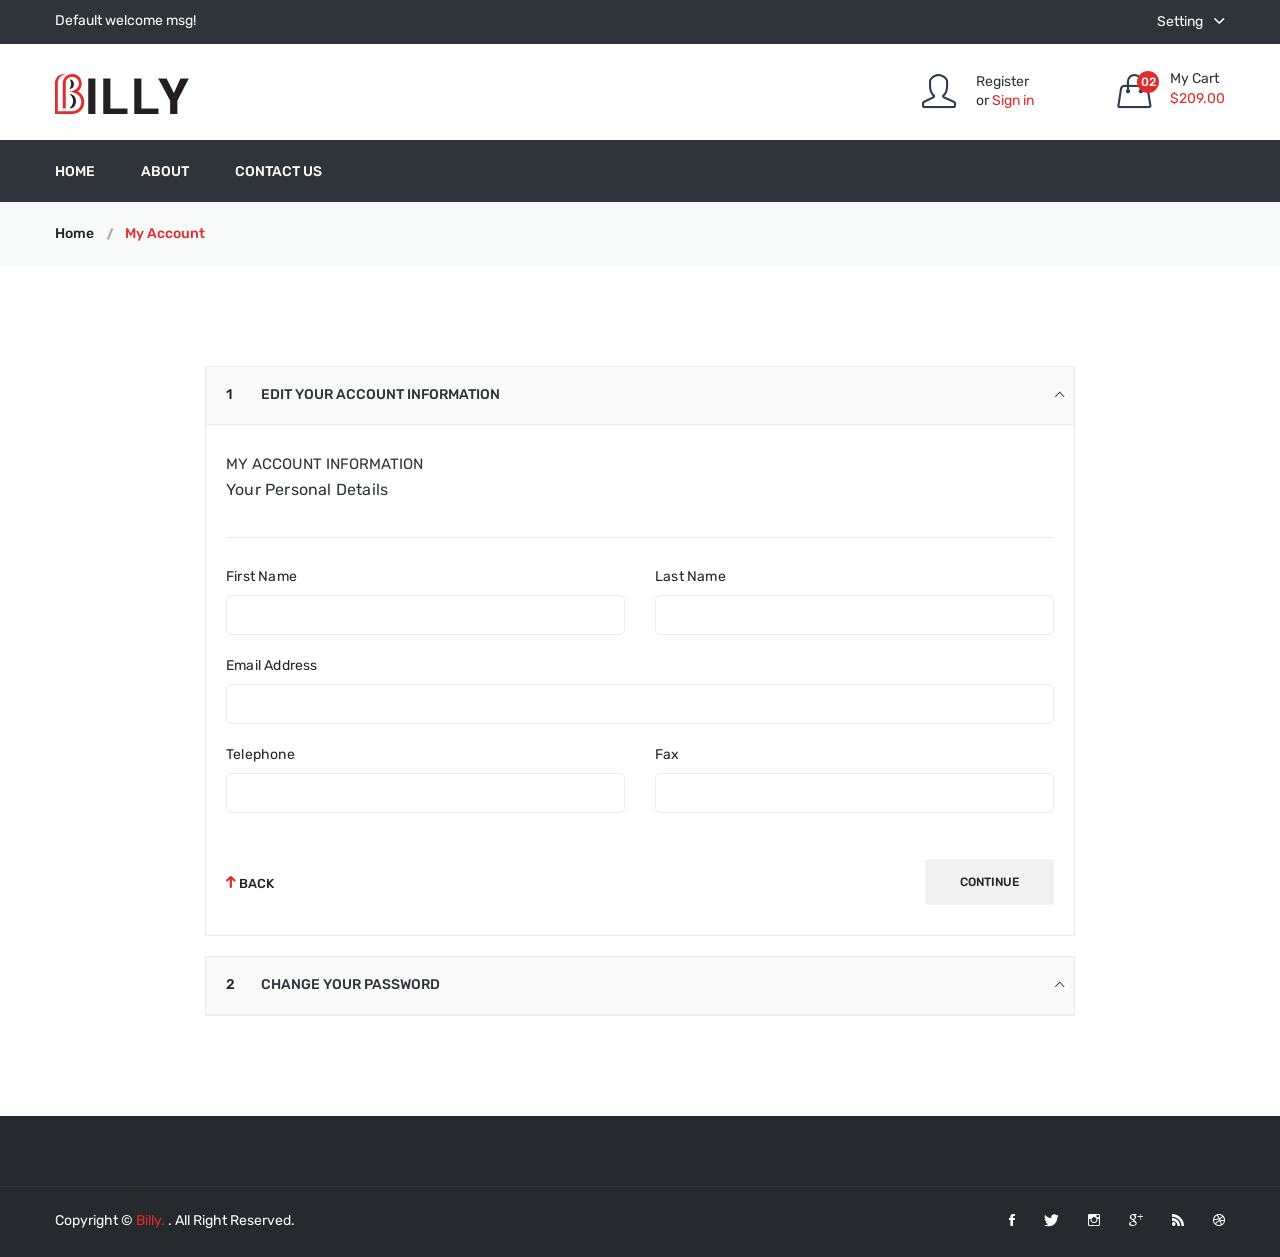
<file: front_html/my-account.html>
<!doctype html>
<html class="no-js" lang="zxx">
<head>
        <meta charset="utf-8">
        <meta http-equiv="x-ua-compatible" content="ie=edge">
        <title>Billy - Food & Drink eCommerce Bootstrap4 Template</title>
        <meta name="viewport" content="width=device-width, initial-scale=1">
        <link rel="stylesheet" href="assets/css/bootstrap.min.css">
        <link rel="stylesheet" href="assets/css/animate.css">
        <link rel="stylesheet" href="assets/css/owl.carousel.min.css">
        <link rel="stylesheet" href="assets/css/slick.css">
        <link rel="stylesheet" href="assets/css/chosen.min.css">
        <link rel="stylesheet" href="assets/css/ionicons.min.css">
        <link rel="stylesheet" href="assets/css/font-awesome.min.css">
        <link rel="stylesheet" href="assets/css/simple-line-icons.css">
        <link rel="stylesheet" href="assets/css/jquery-ui.css">
        <link rel="stylesheet" href="assets/css/meanmenu.min.css">
        <link rel="stylesheet" href="assets/css/style.css">
        <link rel="stylesheet" href="assets/css/responsive.css">
        <script src="assets/js/vendor/modernizr-2.8.3.min.js"></script>
    </head>
    <body>
        <!-- header start -->
        <header class="header-area">
            <div class="header-top black-bg">
                <div class="container">
                    <div class="row">
                        <div class="col-lg-4 col-md-4 col-12 col-sm-4">
                            <div class="welcome-area">
                                <p>Default welcome msg! </p>
                            </div>
                        </div>
                        <div class="col-lg-8 col-md-8 col-12 col-sm-8">
                            <div class="account-curr-lang-wrap f-right">
                                <ul>
                                    
                                    
                                    <li class="top-hover"><a href="#">Setting  <i class="ion-chevron-down"></i></a>
                                        <ul>
                                            <li><a href="wishlist.html">Wishlist  </a></li>
                                            <li><a href="login-register.html">Login</a></li>
                                            <li><a href="login-register.html">Register</a></li>
                                            <li><a href="my-account.html">my account</a></li>
                                        </ul>
                                    </li>
                                </ul>
                            </div>
                        </div>
                    </div>
                </div>
            </div>
            <div class="header-middle">
                <div class="container">
                    <div class="row">
                        <div class="col-lg-3 col-md-4 col-12 col-sm-4">
                            <div class="logo">
                                <a href="index.html">
                                    <img alt="" src="assets/img/logo/logo.png">
                                </a>
                            </div>
                        </div>
                        <div class="col-lg-9 col-md-8 col-12 col-sm-8">
                            <div class="header-middle-right f-right">
                                <div class="header-login">
                                    <a href="login-register.html">
                                        <div class="header-icon-style">
                                            <i class="icon-user icons"></i>
                                        </div>
                                        <div class="login-text-content">
                                            <p>Register <br> or <span>Sign in</span></p>
                                        </div>
                                    </a>
                                </div>
                                <div class="header-wishlist">
                                   &nbsp;
                                </div>
                                <div class="header-cart">
                                    <a href="#">
                                        <div class="header-icon-style">
                                            <i class="icon-handbag icons"></i>
                                            <span class="count-style">02</span>
                                        </div>
                                        <div class="cart-text">
                                            <span class="digit">My Cart</span>
                                            <span class="cart-digit-bold">$209.00</span>
                                        </div>
                                    </a>
                                    <div class="shopping-cart-content">
                                        <ul>
                                            <li class="single-shopping-cart">
                                                <div class="shopping-cart-img">
                                                    <a href="#"><img alt="" src="assets/img/cart/cart-1.jpg"></a>
                                                </div>
                                                <div class="shopping-cart-title">
                                                    <h4><a href="#">Phantom Remote </a></h4>
                                                    <h6>Qty: 02</h6>
                                                    <span>$260.00</span>
                                                </div>
                                                <div class="shopping-cart-delete">
                                                    <a href="#"><i class="ion ion-close"></i></a>
                                                </div>
                                            </li>
                                            <li class="single-shopping-cart">
                                                <div class="shopping-cart-img">
                                                    <a href="#"><img alt="" src="assets/img/cart/cart-2.jpg"></a>
                                                </div>
                                                <div class="shopping-cart-title">
                                                    <h4><a href="#">Phantom Remote</a></h4>
                                                    <h6>Qty: 02</h6>
                                                    <span>$260.00</span>
                                                </div>
                                                <div class="shopping-cart-delete">
                                                    <a href="#"><i class="ion ion-close"></i></a>
                                                </div>
                                            </li>
                                        </ul>
                                        <div class="shopping-cart-total">
                                            <h4>Shipping : <span>$20.00</span></h4>
                                            <h4>Total : <span class="shop-total">$260.00</span></h4>
                                        </div>
                                        <div class="shopping-cart-btn">
                                            <a href="cart-page.html">view cart</a>
                                            <a href="checkout.html">checkout</a>
                                        </div>
                                    </div>
                                </div>
                            </div>
                        </div>
                    </div>
                </div>
            </div>
            <div class="header-bottom transparent-bar black-bg">
                <div class="container">
                    <div class="row">
                        <div class="col-lg-12 col-md-12 col-12">
                            <div class="main-menu">
                                <nav>
                                    <ul>
                                        <li><a href="index.html">Home</a></li>
                                        <li><a href="about-us.html">about</a></li>
                                        <li><a href="contact.html">contact us</a></li>
                                    </ul>
                                </nav>
                            </div>
                        </div>
                    </div>
                </div>
            </div>
            <!-- mobile-menu-area-start -->
			<div class="mobile-menu-area">
				<div class="container">
					<div class="row">
						<div class="col-lg-12">
							<div class="mobile-menu">
								<nav id="mobile-menu-active">
									<ul class="menu-overflow" id="nav">
										<li><a href="index.html">Home</a></li>
										<li><a href="index.html">Home</a></li>
										<li><a href="index.html">Home</a></li>
									</ul>
								</nav>
							</div>
						</div>
					</div>
				</div>
			</div>
			<!-- mobile-menu-area-end -->
        </header>
        
		<div class="breadcrumb-area gray-bg">
            <div class="container">
                <div class="breadcrumb-content">
                    <ul>
                        <li><a href="index.html">Home</a></li>
                        <li class="active">My Account </li>
                    </ul>
                </div>
            </div>
        </div>
        <!-- my account start -->
        <div class="myaccount-area pb-80 pt-100">
            <div class="container">
                <div class="row">
                    <div class="ml-auto mr-auto col-lg-9">
                        <div class="checkout-wrapper">
                            <div id="faq" class="panel-group">
                                <div class="panel panel-default">
                                    <div class="panel-heading">
                                        <h5 class="panel-title"><span>1</span> <a data-toggle="collapse" data-parent="#faq" href="#my-account-1">Edit your account information </a></h5>
                                    </div>
                                    <div id="my-account-1" class="panel-collapse collapse show">
                                        <div class="panel-body">
                                            <div class="billing-information-wrapper">
                                                <div class="account-info-wrapper">
                                                    <h4>My Account Information</h4>
                                                    <h5>Your Personal Details</h5>
                                                </div>
                                                <div class="row">
                                                    <div class="col-lg-6 col-md-6">
                                                        <div class="billing-info">
                                                            <label>First Name</label>
                                                            <input type="text">
                                                        </div>
                                                    </div>
                                                    <div class="col-lg-6 col-md-6">
                                                        <div class="billing-info">
                                                            <label>Last Name</label>
                                                            <input type="text">
                                                        </div>
                                                    </div>
                                                    <div class="col-lg-12 col-md-12">
                                                        <div class="billing-info">
                                                            <label>Email Address</label>
                                                            <input type="email">
                                                        </div>
                                                    </div>
                                                    <div class="col-lg-6 col-md-6">
                                                        <div class="billing-info">
                                                            <label>Telephone</label>
                                                            <input type="text">
                                                        </div>
                                                    </div>
                                                    <div class="col-lg-6 col-md-6">
                                                        <div class="billing-info">
                                                            <label>Fax</label>
                                                            <input type="text">
                                                        </div>
                                                    </div>
                                                </div>
                                                <div class="billing-back-btn">
                                                    <div class="billing-back">
                                                        <a href="#"><i class="ion-arrow-up-c"></i> back</a>
                                                    </div>
                                                    <div class="billing-btn">
                                                        <button type="submit">Continue</button>
                                                    </div>
                                                </div>
                                            </div>
                                        </div>
                                    </div>
                                </div>
                                <div class="panel panel-default">
                                    <div class="panel-heading">
                                        <h5 class="panel-title"><span>2</span> <a data-toggle="collapse" data-parent="#faq" href="#my-account-2">Change your password </a></h5>
                                    </div>
                                    <div id="my-account-2" class="panel-collapse collapse">
                                        <div class="panel-body">
                                            <div class="billing-information-wrapper">
                                                <div class="account-info-wrapper">
                                                    <h4>Change Password</h4>
                                                    <h5>Your Password</h5>
                                                </div>
                                                <div class="row">
                                                    <div class="col-lg-12 col-md-12">
                                                        <div class="billing-info">
                                                            <label>Password</label>
                                                            <input type="password">
                                                        </div>
                                                    </div>
                                                    <div class="col-lg-12 col-md-12">
                                                        <div class="billing-info">
                                                            <label>Password Confirm</label>
                                                            <input type="password">
                                                        </div>
                                                    </div>
                                                </div>
                                                <div class="billing-back-btn">
                                                    <div class="billing-back">
                                                        <a href="#"><i class="ion-arrow-up-c"></i> back</a>
                                                    </div>
                                                    <div class="billing-btn">
                                                        <button type="submit">Continue</button>
                                                    </div>
                                                </div>
                                            </div>
                                        </div>
                                    </div>
                                </div>
                                
                            </div>
                        </div>
                    </div>
                </div>
            </div>
        </div>
        
        
        
		<div class="footer-area black-bg-2 pt-70">
            <div class="footer-bottom-area border-top-4">
                <div class="container">
                    <div class="row">
                        <div class="col-lg-6 col-md-6 col-sm-7">
                            <div class="copyright">
                                <p>Copyright © <a href="#">Billy.</a> . All Right Reserved.</p>
                            </div>
                        </div>
                        <div class="col-lg-6 col-md-6 col-sm-5">
                            <div class="footer-social">
                                <ul>
                                    <li><a href="#"><i class="ion-social-facebook"></i></a></li>
                                    <li><a href="#"><i class="ion-social-twitter"></i></a></li>
                                    <li><a href="#"><i class="ion-social-instagram-outline"></i></a></li>
                                    <li><a href="#"><i class="ion-social-googleplus-outline"></i></a></li>
                                    <li><a href="#"><i class="ion-social-rss"></i></a></li>
                                    <li><a href="#"><i class="ion-social-dribbble-outline"></i></a></li>
                                </ul>
                            </div>
                        </div>
                    </div>
                </div>
            </div>
        </div>
        
		<!-- all js here -->
        <script src="assets/js/vendor/jquery-1.12.0.min.js"></script>
        <script src="assets/js/popper.js"></script>
        <script src="assets/js/bootstrap.min.js"></script>
        <script src="assets/js/imagesloaded.pkgd.min.js"></script>
        <script src="assets/js/isotope.pkgd.min.js"></script>
        <script src="assets/js/ajax-mail.js"></script>
        <script src="assets/js/owl.carousel.min.js"></script>
        <script src="assets/js/plugins.js"></script>
        <script src="assets/js/main.js"></script>
    </body>
</html>
</file>
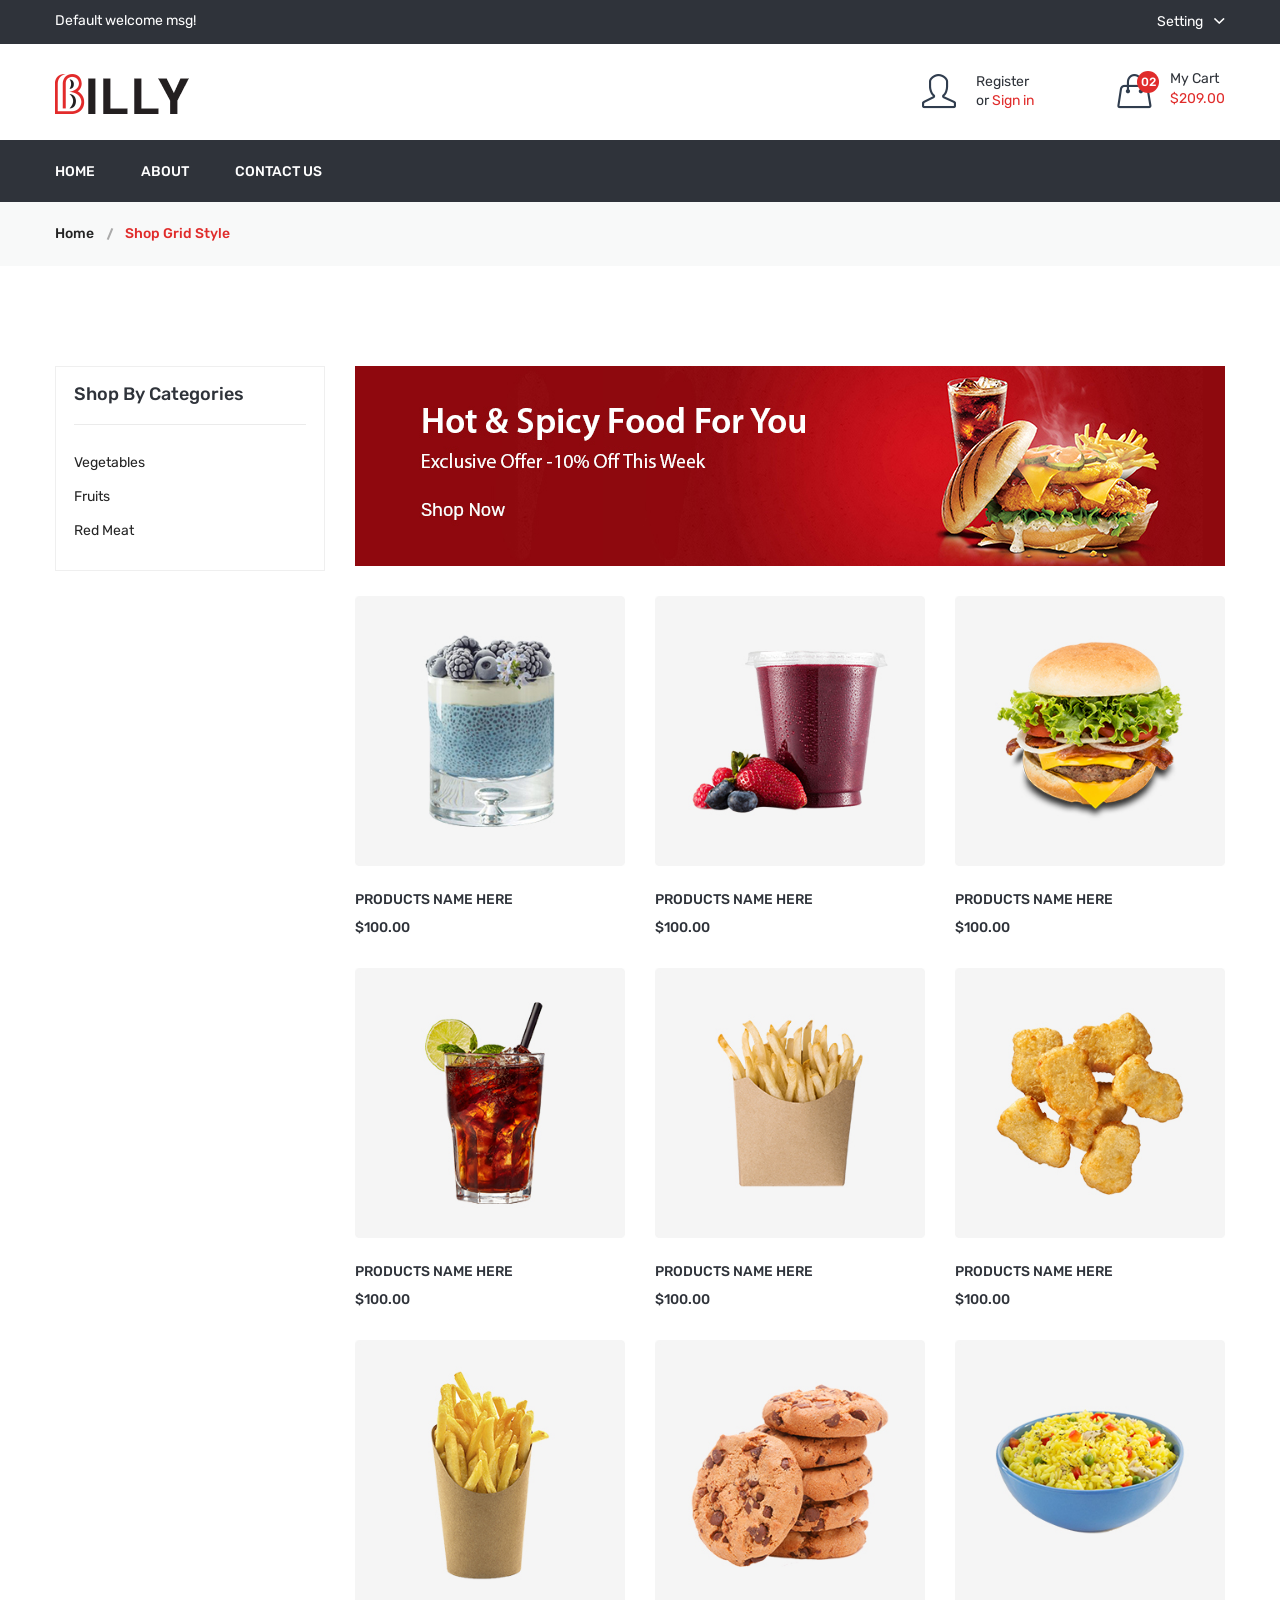
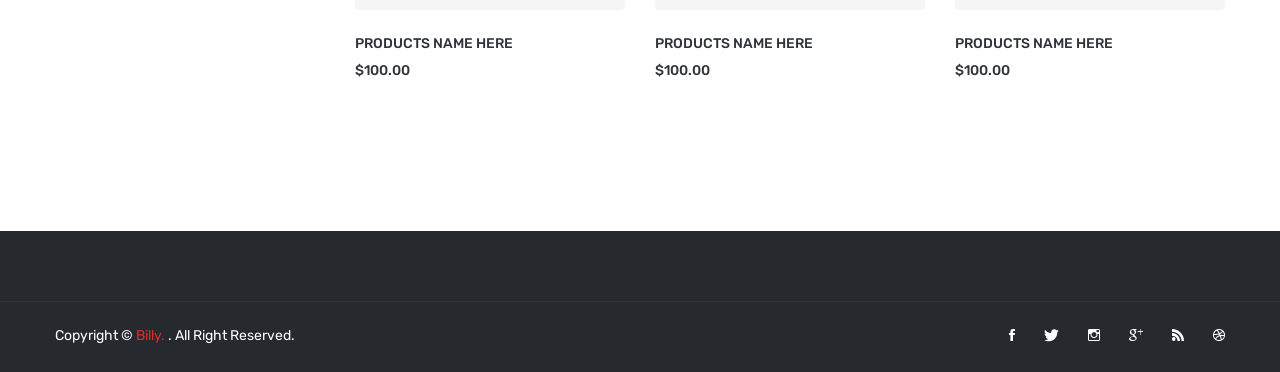
<file: front_html/shop.html>
<!doctype html>
<html class="no-js" lang="zxx">
<head>
        <meta charset="utf-8">
        <meta http-equiv="x-ua-compatible" content="ie=edge">
        <title>Billy - Food & Drink eCommerce Bootstrap4 Template</title>
        <meta name="viewport" content="width=device-width, initial-scale=1">
        <link rel="stylesheet" href="assets/css/bootstrap.min.css">
        <link rel="stylesheet" href="assets/css/animate.css">
        <link rel="stylesheet" href="assets/css/owl.carousel.min.css">
        <link rel="stylesheet" href="assets/css/slick.css">
        <link rel="stylesheet" href="assets/css/chosen.min.css">
        <link rel="stylesheet" href="assets/css/ionicons.min.css">
        <link rel="stylesheet" href="assets/css/font-awesome.min.css">
        <link rel="stylesheet" href="assets/css/simple-line-icons.css">
        <link rel="stylesheet" href="assets/css/jquery-ui.css">
        <link rel="stylesheet" href="assets/css/meanmenu.min.css">
        <link rel="stylesheet" href="assets/css/style.css">
        <link rel="stylesheet" href="assets/css/responsive.css">
        <script src="assets/js/vendor/modernizr-2.8.3.min.js"></script>
    </head>
    <body>
        <!-- header start -->
        <header class="header-area">
            <div class="header-top black-bg">
                <div class="container">
                    <div class="row">
                        <div class="col-lg-4 col-md-4 col-12 col-sm-4">
                            <div class="welcome-area">
                                <p>Default welcome msg! </p>
                            </div>
                        </div>
                        <div class="col-lg-8 col-md-8 col-12 col-sm-8">
                            <div class="account-curr-lang-wrap f-right">
                                <ul>
                                    
                                    
                                    <li class="top-hover"><a href="#">Setting  <i class="ion-chevron-down"></i></a>
                                        <ul>
                                            <li><a href="wishlist.html">Wishlist  </a></li>
                                            <li><a href="login-register.html">Login</a></li>
                                            <li><a href="login-register.html">Register</a></li>
                                            <li><a href="my-account.html">my account</a></li>
                                        </ul>
                                    </li>
                                </ul>
                            </div>
                        </div>
                    </div>
                </div>
            </div>
            <div class="header-middle">
                <div class="container">
                    <div class="row">
                        <div class="col-lg-3 col-md-4 col-12 col-sm-4">
                            <div class="logo">
                                <a href="index.html">
                                    <img alt="" src="assets/img/logo/logo.png">
                                </a>
                            </div>
                        </div>
                        <div class="col-lg-9 col-md-8 col-12 col-sm-8">
                            <div class="header-middle-right f-right">
                                <div class="header-login">
                                    <a href="login-register.html">
                                        <div class="header-icon-style">
                                            <i class="icon-user icons"></i>
                                        </div>
                                        <div class="login-text-content">
                                            <p>Register <br> or <span>Sign in</span></p>
                                        </div>
                                    </a>
                                </div>
                                <div class="header-wishlist">
                                   &nbsp;
                                </div>
                                <div class="header-cart">
                                    <a href="#">
                                        <div class="header-icon-style">
                                            <i class="icon-handbag icons"></i>
                                            <span class="count-style">02</span>
                                        </div>
                                        <div class="cart-text">
                                            <span class="digit">My Cart</span>
                                            <span class="cart-digit-bold">$209.00</span>
                                        </div>
                                    </a>
                                    <div class="shopping-cart-content">
                                        <ul>
                                            <li class="single-shopping-cart">
                                                <div class="shopping-cart-img">
                                                    <a href="#"><img alt="" src="assets/img/cart/cart-1.jpg"></a>
                                                </div>
                                                <div class="shopping-cart-title">
                                                    <h4><a href="#">Phantom Remote </a></h4>
                                                    <h6>Qty: 02</h6>
                                                    <span>$260.00</span>
                                                </div>
                                                <div class="shopping-cart-delete">
                                                    <a href="#"><i class="ion ion-close"></i></a>
                                                </div>
                                            </li>
                                            <li class="single-shopping-cart">
                                                <div class="shopping-cart-img">
                                                    <a href="#"><img alt="" src="assets/img/cart/cart-2.jpg"></a>
                                                </div>
                                                <div class="shopping-cart-title">
                                                    <h4><a href="#">Phantom Remote</a></h4>
                                                    <h6>Qty: 02</h6>
                                                    <span>$260.00</span>
                                                </div>
                                                <div class="shopping-cart-delete">
                                                    <a href="#"><i class="ion ion-close"></i></a>
                                                </div>
                                            </li>
                                        </ul>
                                        <div class="shopping-cart-total">
                                            <h4>Shipping : <span>$20.00</span></h4>
                                            <h4>Total : <span class="shop-total">$260.00</span></h4>
                                        </div>
                                        <div class="shopping-cart-btn">
                                            <a href="cart-page.html">view cart</a>
                                            <a href="checkout.html">checkout</a>
                                        </div>
                                    </div>
                               
							   </div>
                            </div>
                        </div>
                    </div>
                </div>
            </div>
            <div class="header-bottom transparent-bar black-bg">
                <div class="container">
                    <div class="row">
                        <div class="col-lg-12 col-md-12 col-12">
                            <div class="main-menu">
                                <nav>
                                    <ul>
                                        <li><a href="index.html">Home</a></li>
                                        <li><a href="about-us.html">about</a></li>
                                        <li><a href="contact.html">contact us</a></li>
                                    </ul>
                                </nav>
                            </div>
                        </div>
                    </div>
                </div>
            </div>
            <!-- mobile-menu-area-start -->
			<div class="mobile-menu-area">
				<div class="container">
					<div class="row">
						<div class="col-lg-12">
							<div class="mobile-menu">
								<nav id="mobile-menu-active">
									<ul class="menu-overflow" id="nav">
										<li><a href="index.html">Home</a></li>
										<li><a href="index.html">Home</a></li>
										<li><a href="index.html">Home</a></li>
									</ul>
								</nav>
							</div>
						</div>
					</div>
				</div>
			</div>
			<!-- mobile-menu-area-end -->
        </header>
        <div class="breadcrumb-area gray-bg">
            <div class="container">
                <div class="breadcrumb-content">
                    <ul>
                        <li><a href="index.html">Home</a></li>
                        <li class="active">Shop Grid Style </li>
                    </ul>
                </div>
            </div>
        </div>
        <div class="shop-page-area pt-100 pb-100">
            <div class="container">
                <div class="row flex-row-reverse">
                    <div class="col-lg-9">
                        <div class="banner-area pb-30">
                            <a href="product-details.html"><img alt="" src="assets/img/banner/banner-49.jpg"></a>
                        </div>
                        
                        <div class="grid-list-product-wrapper">
                            <div class="product-grid product-view pb-20">
                                <div class="row">
                                    <div class="product-width col-xl-4 col-lg-4 col-md-4 col-sm-6 col-12 mb-30">
                                        <div class="product-wrapper">
                                            <div class="product-img">
                                                <a href="product-details.html">
                                                    <img src="assets/img/product/product-1.jpg" alt="">
                                                </a>
                                            </div>
                                            <div class="product-content">
                                                <h4>
                                                    <a href="product-details.html">PRODUCTS NAME HERE </a>
                                                </h4>
                                                <div class="product-price-wrapper">
                                                    <span>$100.00</span>
                                                </div>
                                            </div>
										</div>
                                    </div>
									<div class="product-width col-xl-4 col-lg-4 col-md-4 col-sm-6 col-12 mb-30">
                                        <div class="product-wrapper">
                                            <div class="product-img">
                                                <a href="product-details.html">
                                                    <img src="assets/img/product/product-2.jpg" alt="">
                                                </a>
                                            </div>
                                            <div class="product-content">
                                                <h4>
                                                    <a href="product-details.html">PRODUCTS NAME HERE </a>
                                                </h4>
                                                <div class="product-price-wrapper">
                                                    <span>$100.00</span>
                                                </div>
                                            </div>
										</div>
                                    </div>
									<div class="product-width col-xl-4 col-lg-4 col-md-4 col-sm-6 col-12 mb-30">
                                        <div class="product-wrapper">
                                            <div class="product-img">
                                                <a href="product-details.html">
                                                    <img src="assets/img/product/product-3.jpg" alt="">
                                                </a>
                                            </div>
                                            <div class="product-content">
                                                <h4>
                                                    <a href="product-details.html">PRODUCTS NAME HERE </a>
                                                </h4>
                                                <div class="product-price-wrapper">
                                                    <span>$100.00</span>
                                                </div>
                                            </div>
										</div>
                                    </div>
									<div class="product-width col-xl-4 col-lg-4 col-md-4 col-sm-6 col-12 mb-30">
                                        <div class="product-wrapper">
                                            <div class="product-img">
                                                <a href="product-details.html">
                                                    <img src="assets/img/product/product-4.jpg" alt="">
                                                </a>
                                            </div>
                                            <div class="product-content">
                                                <h4>
                                                    <a href="product-details.html">PRODUCTS NAME HERE </a>
                                                </h4>
                                                <div class="product-price-wrapper">
                                                    <span>$100.00</span>
                                                </div>
                                            </div>
										</div>
                                    </div>
									<div class="product-width col-xl-4 col-lg-4 col-md-4 col-sm-6 col-12 mb-30">
                                        <div class="product-wrapper">
                                            <div class="product-img">
                                                <a href="product-details.html">
                                                    <img src="assets/img/product/product-5.jpg" alt="">
                                                </a>
                                            </div>
                                            <div class="product-content">
                                                <h4>
                                                    <a href="product-details.html">PRODUCTS NAME HERE </a>
                                                </h4>
                                                <div class="product-price-wrapper">
                                                    <span>$100.00</span>
                                                </div>
                                            </div>
										</div>
                                    </div>
									<div class="product-width col-xl-4 col-lg-4 col-md-4 col-sm-6 col-12 mb-30">
                                        <div class="product-wrapper">
                                            <div class="product-img">
                                                <a href="product-details.html">
                                                    <img src="assets/img/product/product-6.jpg" alt="">
                                                </a>
                                            </div>
                                            <div class="product-content">
                                                <h4>
                                                    <a href="product-details.html">PRODUCTS NAME HERE </a>
                                                </h4>
                                                <div class="product-price-wrapper">
                                                    <span>$100.00</span>
                                                </div>
                                            </div>
										</div>
                                    </div>
									<div class="product-width col-xl-4 col-lg-4 col-md-4 col-sm-6 col-12 mb-30">
                                        <div class="product-wrapper">
                                            <div class="product-img">
                                                <a href="product-details.html">
                                                    <img src="assets/img/product/product-7.jpg" alt="">
                                                </a>
                                            </div>
                                            <div class="product-content">
                                                <h4>
                                                    <a href="product-details.html">PRODUCTS NAME HERE </a>
                                                </h4>
                                                <div class="product-price-wrapper">
                                                    <span>$100.00</span>
                                                </div>
                                            </div>
										</div>
                                    </div>
									<div class="product-width col-xl-4 col-lg-4 col-md-4 col-sm-6 col-12 mb-30">
                                        <div class="product-wrapper">
                                            <div class="product-img">
                                                <a href="product-details.html">
                                                    <img src="assets/img/product/product-8.jpg" alt="">
                                                </a>
                                            </div>
                                            <div class="product-content">
                                                <h4>
                                                    <a href="product-details.html">PRODUCTS NAME HERE </a>
                                                </h4>
                                                <div class="product-price-wrapper">
                                                    <span>$100.00</span>
                                                </div>
                                            </div>
										</div>
                                    </div>
									<div class="product-width col-xl-4 col-lg-4 col-md-4 col-sm-6 col-12 mb-30">
                                        <div class="product-wrapper">
                                            <div class="product-img">
                                                <a href="product-details.html">
                                                    <img src="assets/img/product/product-9.jpg" alt="">
                                                </a>
                                            </div>
                                            <div class="product-content">
                                                <h4>
                                                    <a href="product-details.html">PRODUCTS NAME HERE </a>
                                                </h4>
                                                <div class="product-price-wrapper">
                                                    <span>$100.00</span>
                                                </div>
                                            </div>
										</div>
                                    </div>
								</div>
                            </div>
                            
                        </div>
                    </div>
                    <div class="col-lg-3">
                        <div class="shop-sidebar-wrapper gray-bg-7 shop-sidebar-mrg">
                            <div class="shop-widget">
                                <h4 class="shop-sidebar-title">Shop By Categories</h4>
                                <div class="shop-catigory">
                                    <ul id="faq">
                                        <li> <a href="#">Vegetables</a> </li>
                                        <li> <a href="#">Fruits</a></li>
                                        <li> <a href="#">Red Meat</a></li>
                                    </ul>
                                </div>
                            </div>
                        </div>
                    </div>
                </div>
            </div>
        </div>
        <div class="footer-area black-bg-2 pt-70">
            <div class="footer-bottom-area border-top-4">
                <div class="container">
                    <div class="row">
                        <div class="col-lg-6 col-md-6 col-sm-7">
                            <div class="copyright">
                                <p>Copyright © <a href="#">Billy.</a> . All Right Reserved.</p>
                            </div>
                        </div>
                        <div class="col-lg-6 col-md-6 col-sm-5">
                            <div class="footer-social">
                                <ul>
                                    <li><a href="#"><i class="ion-social-facebook"></i></a></li>
                                    <li><a href="#"><i class="ion-social-twitter"></i></a></li>
                                    <li><a href="#"><i class="ion-social-instagram-outline"></i></a></li>
                                    <li><a href="#"><i class="ion-social-googleplus-outline"></i></a></li>
                                    <li><a href="#"><i class="ion-social-rss"></i></a></li>
                                    <li><a href="#"><i class="ion-social-dribbble-outline"></i></a></li>
                                </ul>
                            </div>
                        </div>
                    </div>
                </div>
            </div>
        </div>
        
		<!-- all js here -->
        <script src="assets/js/vendor/jquery-1.12.0.min.js"></script>
        <script src="assets/js/popper.js"></script>
        <script src="assets/js/bootstrap.min.js"></script>
        <script src="assets/js/imagesloaded.pkgd.min.js"></script>
        <script src="assets/js/isotope.pkgd.min.js"></script>
        <script src="assets/js/ajax-mail.js"></script>
        <script src="assets/js/owl.carousel.min.js"></script>
        <script src="assets/js/plugins.js"></script>
        <script src="assets/js/main.js"></script>
    </body>

<!-- Mirrored from demo.hasthemes.com/billy-preview/billy/shop.html by HTTrack Website Copier/3.x [XR&CO'2014], Sat, 20 Jun 2020 19:15:26 GMT -->
</html>
</file>
<file: front_html/assets/css/responsive.css>
/* large desktop :1366px. */

@media (min-width: 1200px) and (max-width: 1500px) {
    .custom-container {
        width: 1200px;
    }
    .pro-action-right > a {
        margin-left: 8px;
    }
    .product-action {
        padding: 0 10px;
    }
    .product-tab-list-wrap > p {
        width: 55%;
    }
}


/* Normal desktop :992px. */

@media (min-width: 992px) and (max-width: 1199px) {
    .custom-container {
        width: 960px;
    }
    .custom-col-5 {
        flex: 0 0 33.333%;
        max-width: 33.333%;
    }
    .product-tab-list-wrap > p {
        width: 67%;
    }
    .product-tab-list-2 a {
        margin-left: 15px;
    }
    .main-menu ul li {
        padding-right: 38px;
    }
    .pt-210 {
        padding-top: 130px;
    }
    .pb-220 {
        padding-bottom: 140px;
    }
    .product-shorting.shorting-style select {
        width: 80px;
    }
    .shorting-style select {
        width: 105px;
    }
    .view-mode {
        margin-right: 15px;
    }
    .product-action {
        padding: 0 10px;
    }
    .pro-action-right > a {
        margin-left: 10px;
    }
    .product-dec-slider {
        padding: 0 20px;
    }
    .cart-tax,
    .discount-code-wrapper {
        padding: 45px 20px 50px;
    }
    h4.cart-bottom-title {
        padding-right: 10px;
        font-size: 16px;
    }
    .table-content table th {
        padding: 21px 35px 22px;
    }
    .blog-content h2 {
        font-size: 25px;
    }
    .pagination-total-pages {
        padding: 15px 12px 13px;
    }
    .pagination-style li {
        margin: 0 4px 0 0;
    }
    .pagination-style li a.prev-next {
        padding: 11px 15px;
    }
    .blog-content blockquote {
        font-size: 17px;
    }
}


/* Tablet desktop :768px. */

@media (min-width: 768px) and (max-width: 991px) {
    .header-bottom {
        display: none;
    }
    .mobile-menu-area {
        display: block;
    }
    .pb-220 {
        padding-bottom: 120px;
    }
    .pt-210 {
        padding-top: 110px;
    }
    .slider-btn.mt-90 {
        margin-top: 50px;
    }
    .slider-content h1 {
        font-size: 43px;
    }
    .single-banner.mb-20 {
        margin-bottom: 11px;
    }
    .custom-container {
        width: 720px;
    }
    .custom-col-5 {
        flex: 0 0 50%;
        max-width: 50%;
    }
    .product-tab-list-wrap > p {
        width: 82%;
    }
    .discount-overlay.pt-130.pb-130 {
        padding: 75px 10px;
    }
    .discount-content > h3 {
        font-size: 33px;
    }
    .discount-content > p {
        margin: 21px 0 40px;
    }
    .section-border {
        margin-right: 40px;
    }
    .product-tab-list-2 a h4 {
        font-size: 15px;
    }
    .product-tab-list-2 a {
        margin-left: 6px;
    }
    .product-tab-list-2 {
        padding-left: 15px;
    }
    .section-title {
        font-size: 17px;
        padding-right: 20px;
    }
    .pro-action-right > a {
        margin-left: 4px;
    }
    .product-action {
        padding: 0 10px;
    }
    .pro-action-left > a i {
        margin-right: 5px;
    }
    .product-nav .owl-nav {
        top: -45px;
    }
    .overview-content-2 > h2 {
        font-size: 30px;
    }
    .our-work-wrapper {
        margin-top: 50px;
    }
    .section-mrg-none .section-title {
        font-size: 24px;
        padding-right: 0;
    }
    .product-shorting.shorting-style select {
        width: 80px;
    }
    .shorting-style select {
        width: 105px;
    }
    .view-mode {
        margin-right: 15px;
    }
    .shop-sidebar-mrg {
        margin-top: 50px;
    }
    .product-dec-slider {
        padding: 0 70px;
    }
    .product-dec-slider .product-dec-icon.product-dec-next {
        right: 50px;
    }
    .product-dec-slider .product-dec-icon {
        left: 50px;
    }
    .product-details-content {
        margin-top: 40px;
    }
    .cart-shiping-update > a,
    .cart-clear > button,
    .cart-clear > a {
        padding: 18px 22px 19px;
    }
    .grand-totall {
        margin-top: 30px;
    }
    .cart-tax,
    .discount-code-wrapper {
        padding: 45px 20px 50px;
    }
    .grand-totall {
        padding: 45px 20px 50px;
    }
    #exampleModal .modal-dialog {
        width: 730px;
    }
    .checkout-login {
        margin-top: 40px;
    }
    .table-content table th {
        padding: 21px 36px 22px;
    }
    .section-title-wrap-2 .section-title {
        font-size: 24px;
    }
    .single-testimonial > p {
        width: 89%;
    }
    .blog-content h2 {
        font-size: 22px;
    }
    .blog-date > span {
        height: 60px;
        width: 60px;
    }
    .blog-date {
        padding: 7px;
    }
    .blog-gallery-slider .owl-nav div {
        font-size: 28px;
    }
    .blog-area .shop-sidebar-mrg {
        margin-top: 0px;
    }
    .blog-area .shop-sidebar-wrapper {
        padding: 30px 10px 29px;
    }
    .blog-area .pagination-total-pages {
        display: block;
    }
    .pagination-style li a.prev-next {
        padding: 11px 10px;
    }
    .blog-area .pagination-style {
        margin: 0 0 8px;
    }
    .blog-content blockquote {
        font-size: 16px;
    }
    .content-img {
        margin-top: 40px;
    }
    .header-search-form > button {
        padding: 0 10px 0 9px;
    }
    .sidebar-search form input {
        padding: 0 51px 0 10px;
    }
    .shopping-cart-content {
        height: 350px;
        overflow-y: auto;
    }
    .mobile-menu .mean-nav ul.menu-overflow {
        height: 248px;
        margin-top: 10px;
        overflow-y: auto;
    }
}


/* small mobile :320px. */

@media (max-width: 767px) {
    .welcome-area {
        text-align: center;
    }
    .account-curr-lang-wrap.f-right {
        display: flex;
        float: inherit;
        justify-content: center;
    }
    .account-curr-lang-wrap ul li {
        margin-right: 7px;
    }
    .account-curr-lang-wrap ul li a i {
        display: none;
    }
    .account-curr-lang-wrap > ul > li::before {
        right: -6px;
    }
    .account-curr-lang-wrap ul li:last-child ul {
        left: -80px;
    }
    .header-bottom.transparent-bar.black-bg {
        display: none;
    }
    .mobile-menu-area {
        display: block;
    }
    .logo {
        margin: 0 0 20px;
        text-align: center;
    }
    .login-text-content,
    .wishlist-text {
        margin: 0 0 0 8px;
    }
    .header-wishlist {
        margin: 0 8px;
    }
    .header-icon-style i {
        font-size: 20px;
    }
    .header-middle-right {
        display: flex;
        float: inherit;
        justify-content: center;
    }
    .shopping-cart-content {
        height: 250px;
        overflow-y: auto;
        padding: 31px 15px 10px;
        width: 280px;
    }
    .pb-220 {
        padding-bottom: 70px;
    }
    .pt-210 {
        padding-top: 60px;
    }
    .slider-content h1 {
        font-size: 27px;
        margin: 0 0 15px;
    }
    .slider-content h3 {
        font-size: 20px;
    }
    .slider-btn.mt-90 {
        margin-top: 30px;
    }
    .slider-btn a {
        font-size: 16px;
        padding: 12px 28px;
    }
    .single-slider.bg-img {
        background-position: 72% center;
    }
    .slider-active.owl-carousel > .owl-nav div {
        height: 35px;
        line-height: 35px;
        width: 35px;
    }
    .banner-left-side {
        float: inherit;
        margin-right: 0;
        width: 100%;
    }
    .banner-right-side {
        float: inherit;
        width: 100%;
    }
    .custom-container {
        width: 100%;
    }
    .custom-col-5 {
        flex: 0 0 100%;
        max-width: 100%;
    }
    .product-tab-list-wrap > p {
        margin: 15px auto 0;
        width: 97%;
    }
    .product-tab-list > a h4 {
        font-size: 20px;
        margin: 0 21px;
    }
    .discount-overlay.pt-130.pb-130 {
        padding: 50px 10px;
    }
    .discount-content > h3 {
        font-size: 27px;
        line-height: 33px;
    }
    .discount-content > p {
        font-size: 17px;
        margin: 18px 0 30px;
    }
    .banner-btn > a {
        padding: 14px 35px 13px;
    }
    .best-food-width-1,
    .best-food-width-2,
    .best-food-width-1 {
        flex: 0 0 100%;
        max-width: 100%;
    }
    .section-border {
        margin-right: 35px;
    }
    .best-food-width-2 {
        margin-top: 30px;
    }
    .section-title-wrap {
        display: block;
        float: inherit;
    }
    .product-tab-list-2 {
        float: inherit;
        margin-top: 10px;
        padding-left: 0;
    }
    .product-nav .owl-nav {
        top: -47px;
    }
    .mrg-small-35 {
        margin-top: 35px;
    }
    .footer-social {
        float: left;
        margin: 10px 0 0;
    }
    .footer-content ul li {
        padding: 0 0 10px;
    }
    .pt-100 {
        padding-top: 50px;
    }
    .pb-75 {
        padding-bottom: 25px;
    }
    .product-tab-list > a::before {
        top: 2px;
    }
    .product-tab-list-wrap.mb-40 {
        margin-bottom: 30px;
    }
    .product-area.pb-70 {
        padding-bottom: 30px;
    }
    .pb-100 {
        padding-bottom: 50px;
    }
    .pb-95 {
        padding-bottom: 45px;
    }
    .product-content {
        padding: 18px 0 0;
    }
    .pt-95 {
        padding-top: 45px;
    }
    .section-title {
        font-size: 22px;
    }
    .footer-area.pt-70 {
        padding-top: 50px;
    }
    .footer-top-area.pb-18 {
        padding-bottom: 8px;
    }
    .overview-content-2 > h2 {
        font-size: 23px;
    }
    .overview-img {
        margin-bottom: 30px;
    }
    .single-count.mrgn-none {
        margin-bottom: 0;
    }
    .project-count-area.pb-70 {
        padding-bottom: 50px;
    }
    .skill-wrapper .section-border {
        margin-bottom: 30px;
        margin-top: 0;
    }
    .our-work-wrapper .section-border {
        margin-bottom: 30px;
        margin-top: 45px;
    }
    .section-border.section-mrg-none.mb-45 {
        margin-bottom: 30px;
    }
    .pt-70 {
        padding-top: 20px;
    }
    .shop-topbar-wrapper {
        display: block;
        padding: 15px 15px 18px;
    }
    .product-shorting.shorting-style {
        margin-left: 0;
    }
    .shorting-style {
        margin-left: 0;
        margin-top: 10px;
    }
    .shorting-style select {
        -moz-appearance: none;
        width: 120px;
    }
    .product-shorting.shorting-style select {
        width: 120px;
    }
    .pagination-total-pages {
        padding: 15px 10px 13px;
        display: block;
    }
    .pagination-style li {
        margin: 5px 2px;
    }
    .shop-sidebar-mrg {
        margin-top: 30px;
    }
    .product-list .product-wrapper {
        display: block;
    }
    .product-list .product-img {
        margin-bottom: 20px;
        margin-right: 0;
        width: 100%;
    }
    .view-mode {
        display: block;
        float: inherit;
        margin-right: 0px;
    }
    .shop-list-cart-wishlist a {
        font-size: 16px;
        height: 45px;
        line-height: 45px;
        width: 45px;
    }
    .product-details-content {
        margin-top: 40px;
    }
    .pro-dec-social li {
        margin: 0 6px 10px 0;
    }
    .description-review-topbar a {
        font-size: 17px;
        margin: 0 8px;
        padding-bottom: 10px;
    }
    .section-border {
        margin-top: 0;
    }
    .pb-90 {
        padding-bottom: 40px;
    }
    .rating-review {
        display: block;
        margin: 10px 0 12px;
    }
    .pro-dec-review {
        margin: 5px 0 0;
    }
    .in-stock {
        margin: 10px 0 3px;
    }
    .pro-details-cart-wrap {
        padding: 30px 0 27px;
    }
    .pro-dec-feature {
        padding: 24px 0 27px;
    }
    .ratting-author.f-right {
        float: left;
        margin: 5px 0 10px;
    }
    .ratting-star.f-left {
        display: block;
        float: inherit;
    }
    .cart-shiping-update-wrapper {
        display: block;
        padding: 30px 0 30px;
    }
    .cart-shiping-update > a,
    .cart-clear > button,
    .cart-clear > a {
        margin: 0 0 15px;
        padding: 18px 35px 19px;
    }
    .cart-tax,
    .discount-code-wrapper {
        padding: 45px 18px 50px;
    }
    .discount-code-wrapper {
        margin: 40px 0;
    }
    #payment-1 .panel-body {
        padding: 30px 12px;
    }
    .checkout-login {
        margin-top: 35px;
    }
    .billing-select {
        margin-bottom: 20px;
    }
    .grand-totall {
        padding: 45px 18px 50px;
    }
    .checkout-register h4.cart-bottom-title,
    .checkout-login h4.cart-bottom-title {
        font-size: 13px;
    }
    .checkout-register > h6 {
        font-size: 13px;
    }
    .checkout-area.pb-80 {
        padding-bottom: 50px;
    }
    .table-content table th {
        padding: 21px 36px 22px;
    }
    h5.panel-title a {
        padding: 20px 37px;
    }
    .entries-wrapper::before {
        display: none;
    }
    .entries-wrapper {
        padding: 30px 10px;
    }
    .entries-info {
        padding: 0 10px 30px;
    }
    .myaccount-area.pb-80 {
        padding-bottom: 30px;
    }
    .billing-btn > button {
        padding: 17px 25px;
    }
    .login-form-container {
        padding: 30px 15px;
    }
    .login-register-tab-list {
        margin-bottom: 30px;
    }
    .testimonial-content-padding {
        padding: 30px 20px 33px;
    }
    .testimonial-3-content::before {
        left: 42%;
    }
    .testimonial-2-img {
        flex: 0 0 75px;
        margin-right: 12px;
    }
    .section-title-wrap-2.mb-45,
    .section-title-wrap-2.mb-50 {
        margin-bottom: 20px;
    }
    .pt-130 {
        padding-top: 60px;
    }
    .pb-125 {
        padding-bottom: 55px;
    }
    .single-testimonial > p {
        width: 94%;
    }
    .blog-date > span {
        height: 60px;
        width: 60px;
    }
    .blog-date {
        padding: 5px;
    }
    .blog-gallery-slider .owl-nav div {
        font-size: 20px;
    }
    .blog-content h2 {
        font-size: 20px;
    }
    .blog-btn.mt-30 {
        margin-top: 20px;
    }
    .single-blog-wrapper.mb-50 {
        margin-bottom: 40px;
    }
    .ptb-100 {
        padding: 50px 0;
    }
    .blog-content blockquote {
        font-size: 17px;
    }
    .content-img {
        margin-top: 30px;
    }
    .social-network {
        margin-top: 35px;
    }
    .blog-comment-wrapper.mt-55 {
        margin-top: 30px;
    }
    .single-comment-wrapper.ml-125 {
        margin-left: 0;
    }
    .blog-reply-wrapper.mt-50 {
        margin-top: 30px;
    }
    .blog-reply-wrapper > form {
        margin-top: 30px;
    }
    .blog-reply-wrapper form .text-leave input {
        margin-top: 30px;
    }
    .blog-comment-img {
        margin-right: 15px;
    }
    .social-network {
        padding: 15px 0;
    }
    .mobile-menu .mean-nav ul.menu-overflow {
        height: 248px;
        margin-top: 10px;
        overflow-y: auto;
    }
    #exampleModal .modal-dialog {
        max-width: 100%;
        width: 100%;
    }
    .modal-body {
        padding: 30px 20px;
    }
    .modal-pro-content h3 {
        font-size: 20px;
    }
    .modal-pro-content {
        margin-top: 40px;
    }
    .single-slider {
        position: relative;
    }
    .single-slider::before {
        background-color: #000;
        bottom: 0;
        content: "";
        height: 100%;
        left: 0;
        opacity: 0.3;
        position: absolute;
        right: 0;
        top: 0;
        width: 100%;
    }
}


/* Large Mobile :480px. */

@media only screen and (min-width: 576px) and (max-width: 767px) {
    .welcome-area {
        text-align: left;
    }
    .account-curr-lang-wrap.f-right {
        display: block;
        float: right;
        justify-content: inherit;
    }
    .logo {
        margin: 0;
        text-align: left;
    }
    .header-middle-right {
        display: flex;
        float: right;
        justify-content: inherit;
    }
    .account-curr-lang-wrap ul li {
        margin-right: 15px;
    }
    .account-curr-lang-wrap > ul > li::before {
        right: -10px;
    }
    .product-tab-list-wrap > p {
        margin: 15px auto 0;
        width: 77%;
    }
    .custom-col-5 {
        flex: 0 0 50%;
        max-width: 50%;
    }
    .custom-container {
        width: 540px;
    }
    .footer-social {
        float: right;
        margin: 0;
    }
    .footer-social li {
        margin-left: 15px;
    }
    .single-slider.bg-img {
        background-position: 30% center;
    }
    .product-list .product-img {
        flex: 0 0 220px;
        margin-bottom: 0;
        margin-right: 15px;
    }
    .product-list .product-wrapper {
        display: flex;
    }
    .cart-shiping-update > a,
    .cart-clear > button,
    .cart-clear > a {
        margin: 0 10px 15px 0;
        padding: 18px 20px 19px;
    }
    .testimonial-3-content::before {
        left: 46%;
    }
    .testimonial-content-padding {
        padding: 30px 26px 33px;
    }
}
</file>
<file: front_html/assets/css/simple-line-icons.css>
@font-face {
  font-family: 'simple-line-icons';
  src: url('../fonts/Simple-Line-Iconsb26c.eot?v=2.4.0');
  src: url('../fonts/Simple-Line-Iconsb26c.eot?v=2.4.0#iefix') format('embedded-opentype'), url('../fonts/Simple-Line-Iconsb26c.woff2?v=2.4.0') format('woff2'), url('../fonts/Simple-Line-Iconsb26c.ttf?v=2.4.0') format('truetype'), url('../fonts/Simple-Line-Iconsb26c.woff?v=2.4.0') format('woff'), url('../fonts/Simple-Line-Iconsb26c.svg?v=2.4.0#simple-line-icons') format('svg');
  font-weight: normal;
  font-style: normal;
}
/*
 Use the following CSS code if you want to have a class per icon.
 Instead of a list of all class selectors, you can use the generic [class*="icon-"] selector, but it's slower:
*/
.icon-user,
.icon-people,
.icon-user-female,
.icon-user-follow,
.icon-user-following,
.icon-user-unfollow,
.icon-login,
.icon-logout,
.icon-emotsmile,
.icon-phone,
.icon-call-end,
.icon-call-in,
.icon-call-out,
.icon-map,
.icon-location-pin,
.icon-direction,
.icon-directions,
.icon-compass,
.icon-layers,
.icon-menu,
.icon-list,
.icon-options-vertical,
.icon-options,
.icon-arrow-down,
.icon-arrow-left,
.icon-arrow-right,
.icon-arrow-up,
.icon-arrow-up-circle,
.icon-arrow-left-circle,
.icon-arrow-right-circle,
.icon-arrow-down-circle,
.icon-check,
.icon-clock,
.icon-plus,
.icon-minus,
.icon-close,
.icon-event,
.icon-exclamation,
.icon-organization,
.icon-trophy,
.icon-screen-smartphone,
.icon-screen-desktop,
.icon-plane,
.icon-notebook,
.icon-mustache,
.icon-mouse,
.icon-magnet,
.icon-energy,
.icon-disc,
.icon-cursor,
.icon-cursor-move,
.icon-crop,
.icon-chemistry,
.icon-speedometer,
.icon-shield,
.icon-screen-tablet,
.icon-magic-wand,
.icon-hourglass,
.icon-graduation,
.icon-ghost,
.icon-game-controller,
.icon-fire,
.icon-eyeglass,
.icon-envelope-open,
.icon-envelope-letter,
.icon-bell,
.icon-badge,
.icon-anchor,
.icon-wallet,
.icon-vector,
.icon-speech,
.icon-puzzle,
.icon-printer,
.icon-present,
.icon-playlist,
.icon-pin,
.icon-picture,
.icon-handbag,
.icon-globe-alt,
.icon-globe,
.icon-folder-alt,
.icon-folder,
.icon-film,
.icon-feed,
.icon-drop,
.icon-drawer,
.icon-docs,
.icon-doc,
.icon-diamond,
.icon-cup,
.icon-calculator,
.icon-bubbles,
.icon-briefcase,
.icon-book-open,
.icon-basket-loaded,
.icon-basket,
.icon-bag,
.icon-action-undo,
.icon-action-redo,
.icon-wrench,
.icon-umbrella,
.icon-trash,
.icon-tag,
.icon-support,
.icon-frame,
.icon-size-fullscreen,
.icon-size-actual,
.icon-shuffle,
.icon-share-alt,
.icon-share,
.icon-rocket,
.icon-question,
.icon-pie-chart,
.icon-pencil,
.icon-note,
.icon-loop,
.icon-home,
.icon-grid,
.icon-graph,
.icon-microphone,
.icon-music-tone-alt,
.icon-music-tone,
.icon-earphones-alt,
.icon-earphones,
.icon-equalizer,
.icon-like,
.icon-dislike,
.icon-control-start,
.icon-control-rewind,
.icon-control-play,
.icon-control-pause,
.icon-control-forward,
.icon-control-end,
.icon-volume-1,
.icon-volume-2,
.icon-volume-off,
.icon-calendar,
.icon-bulb,
.icon-chart,
.icon-ban,
.icon-bubble,
.icon-camrecorder,
.icon-camera,
.icon-cloud-download,
.icon-cloud-upload,
.icon-envelope,
.icon-eye,
.icon-flag,
.icon-heart,
.icon-info,
.icon-key,
.icon-link,
.icon-lock,
.icon-lock-open,
.icon-magnifier,
.icon-magnifier-add,
.icon-magnifier-remove,
.icon-paper-clip,
.icon-paper-plane,
.icon-power,
.icon-refresh,
.icon-reload,
.icon-settings,
.icon-star,
.icon-symbol-female,
.icon-symbol-male,
.icon-target,
.icon-credit-card,
.icon-paypal,
.icon-social-tumblr,
.icon-social-twitter,
.icon-social-facebook,
.icon-social-instagram,
.icon-social-linkedin,
.icon-social-pinterest,
.icon-social-github,
.icon-social-google,
.icon-social-reddit,
.icon-social-skype,
.icon-social-dribbble,
.icon-social-behance,
.icon-social-foursqare,
.icon-social-soundcloud,
.icon-social-spotify,
.icon-social-stumbleupon,
.icon-social-youtube,
.icon-social-dropbox,
.icon-social-vkontakte,
.icon-social-steam {
  font-family: 'simple-line-icons';
  speak: none;
  font-style: normal;
  font-weight: normal;
  font-variant: normal;
  text-transform: none;
  line-height: 1;
  /* Better Font Rendering =========== */
  -webkit-font-smoothing: antialiased;
  -moz-osx-font-smoothing: grayscale;
}
.icon-user:before {
  content: "\e005";
}
.icon-people:before {
  content: "\e001";
}
.icon-user-female:before {
  content: "\e000";
}
.icon-user-follow:before {
  content: "\e002";
}
.icon-user-following:before {
  content: "\e003";
}
.icon-user-unfollow:before {
  content: "\e004";
}
.icon-login:before {
  content: "\e066";
}
.icon-logout:before {
  content: "\e065";
}
.icon-emotsmile:before {
  content: "\e021";
}
.icon-phone:before {
  content: "\e600";
}
.icon-call-end:before {
  content: "\e048";
}
.icon-call-in:before {
  content: "\e047";
}
.icon-call-out:before {
  content: "\e046";
}
.icon-map:before {
  content: "\e033";
}
.icon-location-pin:before {
  content: "\e096";
}
.icon-direction:before {
  content: "\e042";
}
.icon-directions:before {
  content: "\e041";
}
.icon-compass:before {
  content: "\e045";
}
.icon-layers:before {
  content: "\e034";
}
.icon-menu:before {
  content: "\e601";
}
.icon-list:before {
  content: "\e067";
}
.icon-options-vertical:before {
  content: "\e602";
}
.icon-options:before {
  content: "\e603";
}
.icon-arrow-down:before {
  content: "\e604";
}
.icon-arrow-left:before {
  content: "\e605";
}
.icon-arrow-right:before {
  content: "\e606";
}
.icon-arrow-up:before {
  content: "\e607";
}
.icon-arrow-up-circle:before {
  content: "\e078";
}
.icon-arrow-left-circle:before {
  content: "\e07a";
}
.icon-arrow-right-circle:before {
  content: "\e079";
}
.icon-arrow-down-circle:before {
  content: "\e07b";
}
.icon-check:before {
  content: "\e080";
}
.icon-clock:before {
  content: "\e081";
}
.icon-plus:before {
  content: "\e095";
}
.icon-minus:before {
  content: "\e615";
}
.icon-close:before {
  content: "\e082";
}
.icon-event:before {
  content: "\e619";
}
.icon-exclamation:before {
  content: "\e617";
}
.icon-organization:before {
  content: "\e616";
}
.icon-trophy:before {
  content: "\e006";
}
.icon-screen-smartphone:before {
  content: "\e010";
}
.icon-screen-desktop:before {
  content: "\e011";
}
.icon-plane:before {
  content: "\e012";
}
.icon-notebook:before {
  content: "\e013";
}
.icon-mustache:before {
  content: "\e014";
}
.icon-mouse:before {
  content: "\e015";
}
.icon-magnet:before {
  content: "\e016";
}
.icon-energy:before {
  content: "\e020";
}
.icon-disc:before {
  content: "\e022";
}
.icon-cursor:before {
  content: "\e06e";
}
.icon-cursor-move:before {
  content: "\e023";
}
.icon-crop:before {
  content: "\e024";
}
.icon-chemistry:before {
  content: "\e026";
}
.icon-speedometer:before {
  content: "\e007";
}
.icon-shield:before {
  content: "\e00e";
}
.icon-screen-tablet:before {
  content: "\e00f";
}
.icon-magic-wand:before {
  content: "\e017";
}
.icon-hourglass:before {
  content: "\e018";
}
.icon-graduation:before {
  content: "\e019";
}
.icon-ghost:before {
  content: "\e01a";
}
.icon-game-controller:before {
  content: "\e01b";
}
.icon-fire:before {
  content: "\e01c";
}
.icon-eyeglass:before {
  content: "\e01d";
}
.icon-envelope-open:before {
  content: "\e01e";
}
.icon-envelope-letter:before {
  content: "\e01f";
}
.icon-bell:before {
  content: "\e027";
}
.icon-badge:before {
  content: "\e028";
}
.icon-anchor:before {
  content: "\e029";
}
.icon-wallet:before {
  content: "\e02a";
}
.icon-vector:before {
  content: "\e02b";
}
.icon-speech:before {
  content: "\e02c";
}
.icon-puzzle:before {
  content: "\e02d";
}
.icon-printer:before {
  content: "\e02e";
}
.icon-present:before {
  content: "\e02f";
}
.icon-playlist:before {
  content: "\e030";
}
.icon-pin:before {
  content: "\e031";
}
.icon-picture:before {
  content: "\e032";
}
.icon-handbag:before {
  content: "\e035";
}
.icon-globe-alt:before {
  content: "\e036";
}
.icon-globe:before {
  content: "\e037";
}
.icon-folder-alt:before {
  content: "\e039";
}
.icon-folder:before {
  content: "\e089";
}
.icon-film:before {
  content: "\e03a";
}
.icon-feed:before {
  content: "\e03b";
}
.icon-drop:before {
  content: "\e03e";
}
.icon-drawer:before {
  content: "\e03f";
}
.icon-docs:before {
  content: "\e040";
}
.icon-doc:before {
  content: "\e085";
}
.icon-diamond:before {
  content: "\e043";
}
.icon-cup:before {
  content: "\e044";
}
.icon-calculator:before {
  content: "\e049";
}
.icon-bubbles:before {
  content: "\e04a";
}
.icon-briefcase:before {
  content: "\e04b";
}
.icon-book-open:before {
  content: "\e04c";
}
.icon-basket-loaded:before {
  content: "\e04d";
}
.icon-basket:before {
  content: "\e04e";
}
.icon-bag:before {
  content: "\e04f";
}
.icon-action-undo:before {
  content: "\e050";
}
.icon-action-redo:before {
  content: "\e051";
}
.icon-wrench:before {
  content: "\e052";
}
.icon-umbrella:before {
  content: "\e053";
}
.icon-trash:before {
  content: "\e054";
}
.icon-tag:before {
  content: "\e055";
}
.icon-support:before {
  content: "\e056";
}
.icon-frame:before {
  content: "\e038";
}
.icon-size-fullscreen:before {
  content: "\e057";
}
.icon-size-actual:before {
  content: "\e058";
}
.icon-shuffle:before {
  content: "\e059";
}
.icon-share-alt:before {
  content: "\e05a";
}
.icon-share:before {
  content: "\e05b";
}
.icon-rocket:before {
  content: "\e05c";
}
.icon-question:before {
  content: "\e05d";
}
.icon-pie-chart:before {
  content: "\e05e";
}
.icon-pencil:before {
  content: "\e05f";
}
.icon-note:before {
  content: "\e060";
}
.icon-loop:before {
  content: "\e064";
}
.icon-home:before {
  content: "\e069";
}
.icon-grid:before {
  content: "\e06a";
}
.icon-graph:before {
  content: "\e06b";
}
.icon-microphone:before {
  content: "\e063";
}
.icon-music-tone-alt:before {
  content: "\e061";
}
.icon-music-tone:before {
  content: "\e062";
}
.icon-earphones-alt:before {
  content: "\e03c";
}
.icon-earphones:before {
  content: "\e03d";
}
.icon-equalizer:before {
  content: "\e06c";
}
.icon-like:before {
  content: "\e068";
}
.icon-dislike:before {
  content: "\e06d";
}
.icon-control-start:before {
  content: "\e06f";
}
.icon-control-rewind:before {
  content: "\e070";
}
.icon-control-play:before {
  content: "\e071";
}
.icon-control-pause:before {
  content: "\e072";
}
.icon-control-forward:before {
  content: "\e073";
}
.icon-control-end:before {
  content: "\e074";
}
.icon-volume-1:before {
  content: "\e09f";
}
.icon-volume-2:before {
  content: "\e0a0";
}
.icon-volume-off:before {
  content: "\e0a1";
}
.icon-calendar:before {
  content: "\e075";
}
.icon-bulb:before {
  content: "\e076";
}
.icon-chart:before {
  content: "\e077";
}
.icon-ban:before {
  content: "\e07c";
}
.icon-bubble:before {
  content: "\e07d";
}
.icon-camrecorder:before {
  content: "\e07e";
}
.icon-camera:before {
  content: "\e07f";
}
.icon-cloud-download:before {
  content: "\e083";
}
.icon-cloud-upload:before {
  content: "\e084";
}
.icon-envelope:before {
  content: "\e086";
}
.icon-eye:before {
  content: "\e087";
}
.icon-flag:before {
  content: "\e088";
}
.icon-heart:before {
  content: "\e08a";
}
.icon-info:before {
  content: "\e08b";
}
.icon-key:before {
  content: "\e08c";
}
.icon-link:before {
  content: "\e08d";
}
.icon-lock:before {
  content: "\e08e";
}
.icon-lock-open:before {
  content: "\e08f";
}
.icon-magnifier:before {
  content: "\e090";
}
.icon-magnifier-add:before {
  content: "\e091";
}
.icon-magnifier-remove:before {
  content: "\e092";
}
.icon-paper-clip:before {
  content: "\e093";
}
.icon-paper-plane:before {
  content: "\e094";
}
.icon-power:before {
  content: "\e097";
}
.icon-refresh:before {
  content: "\e098";
}
.icon-reload:before {
  content: "\e099";
}
.icon-settings:before {
  content: "\e09a";
}
.icon-star:before {
  content: "\e09b";
}
.icon-symbol-female:before {
  content: "\e09c";
}
.icon-symbol-male:before {
  content: "\e09d";
}
.icon-target:before {
  content: "\e09e";
}
.icon-credit-card:before {
  content: "\e025";
}
.icon-paypal:before {
  content: "\e608";
}
.icon-social-tumblr:before {
  content: "\e00a";
}
.icon-social-twitter:before {
  content: "\e009";
}
.icon-social-facebook:before {
  content: "\e00b";
}
.icon-social-instagram:before {
  content: "\e609";
}
.icon-social-linkedin:before {
  content: "\e60a";
}
.icon-social-pinterest:before {
  content: "\e60b";
}
.icon-social-github:before {
  content: "\e60c";
}
.icon-social-google:before {
  content: "\e60d";
}
.icon-social-reddit:before {
  content: "\e60e";
}
.icon-social-skype:before {
  content: "\e60f";
}
.icon-social-dribbble:before {
  content: "\e00d";
}
.icon-social-behance:before {
  content: "\e610";
}
.icon-social-foursqare:before {
  content: "\e611";
}
.icon-social-soundcloud:before {
  content: "\e612";
}
.icon-social-spotify:before {
  content: "\e613";
}
.icon-social-stumbleupon:before {
  content: "\e614";
}
.icon-social-youtube:before {
  content: "\e008";
}
.icon-social-dropbox:before {
  content: "\e00c";
}
.icon-social-vkontakte:before {
  content: "\e618";
}
.icon-social-steam:before {
  content: "\e620";
}
</file>
<file: front_html/assets/css/style.css>
/*-----------------------------------------------------------------------------------
    
    Template Name: Billy - Food & Drink eCommerce Bootstrap4 Template
    Version: 2
    
-----------------------------------------------------------------------------------
    
    [Table of contents] 
	
    1. Template default css
    2. Index page style
    3. Home page 2
    4. Shop grid style
    5. Shop list style
    6. Product details
    7. Cart page
    8. Login register page
    9. Checkout page
    10. My account
    11. Contact page
    12. Blog page
    13. Blog details
    14. About us
    15. Testimonial page
    
-----------------------------------------------------------------------------------*/


/*-----------------------------
    1. Template default css
-------------------------------*/

@import url('https://fonts.googleapis.com/css?family=Playfair+Display:400,700,900|Rubik:300,400,500,700,900');
body {
    font-family: 'Rubik', sans-serif;
    font-weight: 400;
    font-style: normal;
    font-size: 14px;
    color: #242424;
}
.img {
    max-width: 100%;
    transition: all 0.3s ease-out 0s;
}
a,
.btn {
    -webkit-transition: all 0.3s ease-out 0s;
    -moz-transition: all 0.3s ease-out 0s;
    -ms-transition: all 0.3s ease-out 0s;
    -o-transition: all 0.3s ease-out 0s;
    transition: all 0.3s ease-out 0s;
}
.btn {
    border-radius: 0px;
    font-size: 14px;
    padding: 0px 15px;
    height: 30px;
    line-height: 30px;
}
a:focus,
.btn:focus {
    text-decoration: none;
    outline: none;
}
a:hover {
    color: #333;
    text-decoration: none;
}
a:focus {
    text-decoration: none;
}
button:focus {
    outline: 0px dotted;
}
a,
button,
input {
    outline: medium none;
    color: #242424;
}
.uppercase {
    text-transform: uppercase
}
.capitalize {
    text-transform: capitalize
}
h1,
h2,
h3,
h4,
h5,
h6 {
    font-family: 'Rubik', sans-serif;
    color: #2f333a;
    margin-top: 0px;
    font-style: normal;
    font-weight: 400;
}
h1 a,
h2 a,
h3 a,
h4 a,
h5 a,
h6 a {
    color: #2f333a;
}
h1 {
    font-size: 46px;
    font-weight: 500;
}
h2 {
    font-size: 37px;
}
h3 {
    font-size: 28px;
}
h4 {
    font-size: 22px;
}
h5 {
    font-size: 18px;
}
h6 {
    font-size: 16px;
}
ul {
    margin: 0px;
    padding: 0px;
}
p {
    font-size: 14px;
    font-weight: 400;
    line-height: 24px;
    color: #242424;
    margin-bottom: 15px;
    font-family: 'Rubik', sans-serif;
}
hr {
    margin: 60px 0;
    padding: 0px;
    border-bottom: 1px solid #eceff8;
    border-top: 0px;
}
hr.style-2 {
    border-bottom: 1px dashed #f10;
}
hr.mp-0 {
    margin: 0;
    border-bottom: 1px solid #eceff8;
}

hr.mtb-40 {
    margin: 40px 0;
    border-bottom: 1px solid #eceff8;
    border-top: 0px;
}
label {
    font-size: 15px;
    font-weight: 400;
    color: #242424;
}
*::-moz-selection {
    background: #4fc1f0;
    color: #fff;
    text-shadow: none;
}
::-moz-selection {
    background: #4fc1f0;
    color: #fff;
    text-shadow: none;
}
::selection {
    background: #4fc1f0;
    color: #fff;
    text-shadow: none;
}
.mark,
mark {
    background: #4fc1f0 none repeat scroll 0 0;
    color: #ffffff;
}
span.tooltip-content {
    color: #00a9da;
    cursor: help;
    font-weight: 600;
}
.f-left {
    float: left
}
.f-right {
    float: right
}
.fix {
    overflow: hidden
}


/***************************
    transtion
****************************/

a.button::after,
a.button-small::after {
    -webkit-transition: all 0.3s ease-out 0s;
    -moz-transition: all 0.3s ease-out 0s;
    -ms-transition: all 0.3s ease-out 0s;
    -o-transition: all 0.3s ease-out 0s;
    transition: all 0.3s ease-out 0s;
}
.share ul,
.share:hover ul {
    transition: all 0.4s ease-in-out;
    -webkit-transition: all 0.4s ease-in-out;
    -ms-transition: all 0.4s ease-in-out;
    -moz-transition: all 0.4s ease-in-out;
    -o-transition: all 0.4s ease-in-out;
}
a.button-border span,
a.button-border-white span,
input,
select,
textarea {
    -webkit-transition: all 0.5s ease-out 0s;
    -moz-transition: all 0.5s ease-out 0s;
    -ms-transition: all 0.5s ease-out 0s;
    -o-transition: all 0.5s ease-out 0s;
    transition: all 0.5s ease-out 0s;
}

/*************************
    Input
*************************/

input {
    background: #eceff8;
    border: 2px solid #eceff8;
    height: 45px;
    box-shadow: none;
    padding-left: 10px;
    font-size: 14px;
    color: #626262;
    width: 100%;
}
select {
    width: 100%;
    background: transparent;
    border: 0px solid #eceff8;
    box-shadow: none;
    font-size: 14px;
    color: #626262;
}
option {
    background: #fff;
    border: 0px solid #626262;
    padding-left: 10px;
    font-size: 14px;
}
input:focus {
    background: transparent;
    border: 2px solid #4FC1F0;
}
textarea {
    resize: vertical;
    background: #eceff8;
    border: 2px solid #eceff8;
    padding: 10px;
    width: 100%;
    font-size: 14px;
}
textarea:focus {
    background: transparent;
    border: 2px solid #4FC1F0;
    outline: none;
}
.input-group.divcenter.input-group .form-control {
    padding-left: 0px
}

/*************************
  Basic margin padding
*************************/
.m-0 {
    margin-top: 0;
    margin-right: 0;
    margin-bottom: 0;
    margin-left: 0;
}
.p-0 {
    padding-top: 0;
    padding-right: 0;
    padding-bottom: 0;
    padding-left: 0;
}


/*************************
    Margin top
*************************/

.mt-0 {
    margin-top: 0
}
.mt-10 {
    margin-top: 10px
}
.mt-12 {
    margin-top: 12px
}
.mt-15 {
    margin-top: 15px
}
.mt-20 {
    margin-top: 20px
}
.mt-25 {
    margin-top: 25px
}
.mt-30 {
    margin-top: 30px
}
.mt-35 {
    margin-top: 35px
}
.mt-37 {
    margin-top: 37px
}
.mt-40 {
    margin-top: 40px
}
.mt-45 {
    margin-top: 45px
}
.mt-50 {
    margin-top: 50px
}
.mt-55 {
    margin-top: 55px
}
.mt-60 {
    margin-top: 60px
}
.mt-65 {
    margin-top: 65px
}
.mt-70 {
    margin-top: 70px
}
.mt-75 {
    margin-top: 75px
}
.mt-80 {
    margin-top: 80px
}
.mt-84 {
    margin-top: 84px
}
.mt-90 {
    margin-top: 90px
}
.mt-95 {
    margin-top: 95px
}
.mt-100 {
    margin-top: 100px
}
.mt-110 {
    margin-top: 110px
}
.mt-120 {
    margin-top: 120px
}
.mt-130 {
    margin-top: 130px
}
.mt-140 {
    margin-top: 140px
}
.mt-160 {
    margin-top: 160px
}
.mt-179 {
    margin-top: 179px
}
.mt-150 {
    margin-top: 150px
}
.mt-200 {
    margin-top: 200px
}
.mt-290 {
    margin-top: 290px
}
.mt-285 {
    margin-top: 285px
}
.mt-280 {
    margin-top: 280px
}


/*************************
    Margin right
*************************/

.mr-0 {
    margin-right: 0px
}
.mr-10 {
    margin-right: 10px
}
.mr-12 {
    margin-right: 12px
}
.mr-15 {
    margin-right: 15px
}
.mr-20 {
    margin-right: 20px
}
.mr-30 {
    margin-right: 30px
}
.mr-35 {
    margin-right: 35px
}
.mr-40 {
    margin-right: 40px
}
.mr-50 {
    margin-right: 50px
}
.mr-60 {
    margin-right: 60px
}
.mr-70 {
    margin-right: 70px
}
.mr-80 {
    margin-right: 80px
}
.mr-90 {
    margin-right: 90px
}
.mr-100 {
    margin-right: 100px
}
.mr-110 {
    margin-right: 110px
}
.mr-120 {
    margin-right: 120px
}
.mr-130 {
    margin-right: 130px
}
.mr-140 {
    margin-right: 140px
}
.mr-150 {
    margin-right: 150px
}
.mr-170 {
    margin-right: 170px
}

/*************************
    Margin bottom
*************************/

.mb-0 {
    margin-bottom: 0
}
.mb-2 {
    margin-bottom: 2px
}
.mb-5 {
    margin-bottom: 5px!important;
}
.mb-10 {
    margin-bottom: 10px
}
.mb-12 {
    margin-bottom: 12px
}
.mb-15 {
    margin-bottom: 15px
}
.mb-20 {
    margin-bottom: 20px
}
.mb-22 {
    margin-bottom: 22px
}
.mb-25 {
    margin-bottom: 25px
}
.mb-30 {
    margin-bottom: 30px
}
.mb-35 {
    margin-bottom: 35px
}
.mb-40 {
    margin-bottom: 40px
}
.mb-45 {
    margin-bottom: 45px
}
.mb-50 {
    margin-bottom: 50px
}
.mb-55 {
    margin-bottom: 55px
}
.mb-60 {
    margin-bottom: 60px
}
.mb-65 {
    margin-bottom: 65px
}
.mb-70 {
    margin-bottom: 70px
}
.mb-75 {
    margin-bottom: 75px
}
.mb-80 {
    margin-bottom: 80px
}
.mb-90 {
    margin-bottom: 90px
}
.mb-100 {
    margin-bottom: 100px
}
.mb-110 {
    margin-bottom: 110px
}
.mb-120 {
    margin-bottom: 120px
}
.mb-130 {
    margin-bottom: 130px
}
.mb-140 {
    margin-bottom: 140px
}
.mb-150 {
    margin-bottom: 150px
}

/*************************
    Margin left
*************************/

.ml-0 {
    margin-left: 0
}
.ml-10 {
    margin-left: 10px
}
.ml-12 {
    margin-left: 12px
}
.ml-15 {
    margin-left: 15px
}
.ml-20 {
    margin-left: 20px
}
.ml-30 {
    margin-left: 30px
}
.ml-40 {
    margin-left: 40px
}
.ml-50 {
    margin-left: 50px
}
.ml-60 {
    margin-left: 60px
}
.ml-70 {
    margin-left: 70px
}
.ml-80 {
    margin-left: 80px
}
.ml-90 {
    margin-left: 90px
}
.ml-100 {
    margin-left: 100px
}
.ml-110 {
    margin-left: 110px
}
.ml-120 {
    margin-left: 120px
}
.ml-125 {
    margin-left: 125px
}
.ml-130 {
    margin-left: 130px
}
.ml-140 {
    margin-left: 140px
}
.ml-150 {
    margin-left: 150px
}
.ml-285 {
    margin-left: 285px
}

/*************************
    Padding top
*************************/

.pt-0 {
    padding-top: 0
}
.pt-4 {
    padding-top: 4px
}
.pt-10 {
    padding-top: 10px
}
.pt-12 {
    padding-top: 12px
}
.pt-15 {
    padding-top: 15px
}
.pt-20 {
    padding-top: 20px
}
.pt-25 {
    padding-top: 25px
}
.pt-30 {
    padding-top: 30px
}
.pt-35 {
    padding-top: 35px
}
.pt-37 {
    padding-top: 37px
}
.pt-40 {
    padding-top: 40px
}
.pt-45 {
    padding-top: 45px
}
.pt-50 {
    padding-top: 50px
}
.pt-55 {
    padding-top: 55px
}
.pt-58 {
    padding-top: 58px
}
.pt-60 {
    padding-top: 60px
}
.pt-65 {
    padding-top: 65px
}
.pt-68 {
    padding-top: 68px
}
.pt-70 {
    padding-top: 70px
}
.pt-75 {
    padding-top: 75px
}
.pt-80 {
    padding-top: 80px
}
.pt-85 {
    padding-top: 85px
}
.pt-95 {
    padding-top: 95px
}
.pt-90 {
    padding-top: 90px
}
.pt-97 {
    padding-top: 97px
}
.pt-100 {
    padding-top: 100px
}
.pt-95 {
    padding-top: 95px
}
.pt-105 {
    padding-top: 105px
}
.pt-110 {
    padding-top: 110px
}
.pt-115 {
    padding-top: 115px
}
.pt-120 {
    padding-top: 120px
}
.pt-125 {
    padding-top: 125px
}
.pt-130 {
    padding-top: 130px
}
.pt-135 {
    padding-top: 135px
}
.pt-140 {
    padding-top: 140px
}
.pt-145 {
    padding-top: 145px
}
.pt-150 {
    padding-top: 150px
}
.pt-155 {
    padding-top: 155px
}
.pt-160 {
    padding-top: 160px
}
.pt-169 {
    padding-top: 169px
}
.pt-172 {
    padding-top: 172px
}
.pt-175 {
    padding-top: 175px
}
.pt-170 {
    padding-top: 170px
}
.pt-180 {
    padding-top: 180px
}
.pt-190 {
    padding-top: 190px
}
.pt-205 {
    padding-top: 205px
}
.pt-200 {
    padding-top: 200px
}
.pt-220 {
    padding-top: 220px
}
.pt-210 {
    padding-top: 210px
}
.pt-250 {
    padding-top: 250px
}
.pt-290 {
    padding-top: 290px
}
.pt-285 {
    padding-top: 285px
}
.pt-280 {
    padding-top: 280px
}
.pt-330 {
    padding-top: 330px
}
.pt-345 {
    padding-top: 345px
}
.pt-350 {
    padding-top: 350px
}
.pt-335 {
    padding-top: 335px
}
.pt-365 {
    padding-top: 365px
}
.pt-355 {
    padding-top: 355px
}
.pt-370 {
    padding-top: 370px
}
.pt-380 {
    padding-top: 380px
}

/*************************
    Padding right
*************************/

.pr-0 {
    padding-right: 0
}
.pr-10 {
    padding-right: 10px
}
.pr-15 {
    padding-right: 15px
}
.pr-20 {
    padding-right: 20px
}
.pr-30 {
    padding-right: 30px
}
.pr-40 {
    padding-right: 40px
}
.pr-50 {
    padding-right: 50px
}
.pr-55 {
    padding-right: 55px
}
.pr-60 {
    padding-right: 60px
}
.pr-70 {
    padding-right: 70px
}
.pr-80 {
    padding-right: 80px
}
.pr-90 {
    padding-right: 90px
}
.pr-100 {
    padding-right: 100px
}
.pr-110 {
    padding-right: 110px
}
.pr-120 {
    padding-right: 120px
}
.pr-130 {
    padding-right: 130px
}
.pr-140 {
    padding-right: 140px
}
.pr-155 {
    padding-right: 155px
}
.pr-155 {
    padding-right: 155px
}
.pr-180 {
    padding-right: 180px
}
.pr-195 {
    padding-right: 195px
}
.pr-215 {
    padding-right: 215px
}


/*************************
    Padding bottom
*************************/

.pb-0 {
    padding-bottom: 0
}
.pb-5 {
    padding-bottom: 5px
}
.pb-6 {
    padding-bottom: 6px
}
.pb-10 {
    padding-bottom: 10px
}
.pb-13 {
    padding-bottom: 13px
}
.pb-15 {
    padding-bottom: 15px
}
.pb-18 {
    padding-bottom: 18px
}
.pb-20 {
    padding-bottom: 20px
}
.pb-22 {
    padding-bottom: 22px
}
.pb-25 {
    padding-bottom: 25px
}
.pb-30 {
    padding-bottom: 30px
}
.pb-35 {
    padding-bottom: 35px
}
.pb-40 {
    padding-bottom: 40px
}
.pb-45 {
    padding-bottom: 45px
}
.pb-50 {
    padding-bottom: 50px
}
.pb-55 {
    padding-bottom: 55px
}
.pb-60 {
    padding-bottom: 60px
}
.pb-65 {
    padding-bottom: 65px
}
.pb-70 {
    padding-bottom: 70px
}
.pb-75 {
    padding-bottom: 75px
}
.pb-80 {
    padding-bottom: 80px
}
.pb-85 {
    padding-bottom: 85px
}
.pb-90 {
    padding-bottom: 90px
}
.pb-95 {
    padding-bottom: 95px
}
.pb-97 {
    padding-bottom: 97px
}
.pb-100 {
    padding-bottom: 100px
}
.pb-105 {
    padding-bottom: 105px
}
.pb-107 {
    padding-bottom: 107px
}
.pb-110 {
    padding-bottom: 110px
}
.pb-115 {
    padding-bottom: 115px
}
.pb-120 {
    padding-bottom: 120px
}
.pb-125 {
    padding-bottom: 125px
}
.pb-130 {
    padding-bottom: 130px
}
.pb-135 {
    padding-bottom: 135px
}
.pb-140 {
    padding-bottom: 140px
}
.pb-145 {
    padding-bottom: 145px
}
.pb-146 {
    padding-bottom: 146px
}
.pb-150 {
    padding-bottom: 150px
}
.pb-155 {
    padding-bottom: 155px
}
.pb-160 {
    padding-bottom: 160px
}
.pb-169 {
    padding-bottom: 169px
}
.pb-178 {
    padding-bottom: 178px
}
.pb-172 {
    padding-bottom: 172px
}
.pb-180 {
    padding-bottom: 180px
}
.pb-190 {
    padding-bottom: 190px
}
.pb-210 {
    padding-bottom: 210px
}
.pb-230 {
    padding-bottom: 230px
}
.pb-212 {
    padding-bottom: 212px
}
.pb-250 {
    padding-bottom: 250px
}
.pb-258 {
    padding-bottom: 258px
}
.pb-280 {
    padding-bottom: 280px
}
.pb-210 {
    padding-bottom: 210px
}
.pb-285 {
    padding-bottom: 285px
}
.pb-290 {
    padding-bottom: 290px
}
.pb-280 {
    padding-bottom: 280px
}
.pb-285 {
    padding-bottom: 285px
}
.pb-200 {
    padding-bottom: 200px
}
.pb-220 {
    padding-bottom: 220px
}
.pb-215 {
    padding-bottom: 215px
}
.pb-295 {
    padding-bottom: 295px
}
.pb-440 {
    padding-bottom: 440px
}
.pb-450 {
    padding-bottom: 450px
}

/*************************
    Padding left
*************************/

.pl-0 {
    padding-left: 0
}
.pl-10 {
    padding-left: 10px
}
.pl-15 {
    padding-left: 15px
}
.pl-20 {
    padding-left: 20px
}
.pl-30 {
    padding-left: 30px
}
.pl-35 {
    padding-left: 35px
}
.pl-40 {
    padding-left: 40px
}
.pl-45 {
    padding-left: 45px
}
.pl-50 {
    padding-left: 50px
}
.pl-55 {
    padding-left: 55px
}
.pl-60 {
    padding-left: 60px
}
.pl-70 {
    padding-left: 70px
}
.pl-80 {
    padding-left: 80px
}
.pl-90 {
    padding-left: 90px
}
.pl-100 {
    padding-left: 100px
}
.pl-110 {
    padding-left: 110px
}
.pl-120 {
    padding-left: 120px
}
.pl-125 {
    padding-left: 125px
}
.pl-130 {
    padding-left: 130px
}
.pl-140 {
    padding-left: 140px
}
.pl-140 {
    padding-left: 140px
}
.pl-170 {
    padding-left: 170px
}
.pl-155 {
    padding-left: 155px
}
.pl-190 {
    padding-left: 190px
}
.pl-195 {
    padding-left: 195px
}

/***************************
    Page section padding 
****************************/

.ptb-0 {
    padding: 0
}
.ptb-10 {
    padding: 10px 0
}
.ptb-15 {
    padding: 15px 0
}
.ptb-20 {
    padding: 20px 0
}
.ptb-30 {
    padding: 30px 0
}
.ptb-32 {
    padding: 32px 0
}
.ptb-37 {
    padding: 37px 0
}
.ptb-40 {
    padding: 40px 0
}
.ptb-50 {
    padding: 50px 0
}
.ptb-60 {
    padding: 60px 0
}
.ptb-68 {
    padding: 68px 0
}
.ptb-65 {
    padding: 65px 0
}
.ptb-70 {
    padding: 70px 0
}
.ptb-75 {
    padding: 75px 0
}
.ptb-80 {
    padding: 80px 0
}
.ptb-90 {
    padding: 90px 0
}
.ptb-100 {
    padding: 100px 0
}
.ptb-110 {
    padding: 110px 0
}
.ptb-120 {
    padding: 120px 0
}
.ptb-130 {
    padding: 130px 0
}
.ptb-135 {
    padding: 135px 0
}
.ptb-140 {
    padding: 140px 0
}
.ptb-150 {
    padding: 150px 0
}
.ptb-160 {
    padding: 160px 0
}
.ptb-165 {
    padding: 165px 0
}
.ptb-170 {
    padding: 170px 0
}
.ptb-177 {
    padding: 177px 0
}
.ptb-180 {
    padding: 180px 0
}
.ptb-190 {
    padding: 190px 0
}
.ptb-200 {
    padding: 200px 0
}
.ptb-210 {
    padding: 210px 0
}
.ptb-220 {
    padding: 220px 0
}
.ptb-250 {
    padding: 250px 0
}
.ptb-290 {
    padding: 290px 0
}
.ptb-310 {
    padding: 310px 0
}


/***************************
    Page section margin 
****************************/

.mtb-0 {
    margin: 0
}
.mtb-10 {
    margin: 10px 0
}
.mtb-15 {
    margin: 15px 0
}
.mtb-20 {
    margin: 20px 0
}
.mtb-30 {
    margin: 30px 0
}
.mtb-40 {
    margin: 40px 0
}
.mtb-50 {
    margin: 50px 0
}
.mtb-60 {
    margin: 60px 0
}
.mtb-70 {
    margin: 70px 0
}
.mtb-80 {
    margin: 80px 0
}
.mtb-90 {
    margin: 90px 0
}
.mtb-100 {
    margin: 100px 0
}
.mtb-110 {
    margin: 110px 0
}
.mtb-120 {
    margin: 120px 0
}
.mtb-130 {
    margin: 130px 0
}
.mtb-140 {
    margin: 140px 0
}
.mtb-150 {
    margin: 150px 0;
}
.mtb-290 {
    margin: 290px 0;
}

/*************************************
    Background variation set 
 **************************************/

/*colored background*/

.white-bg {
    background: #fff;
}
.black-bg {
    background: #2f333a
}
.black-bg-2 {
    background: #26292e
}
.theme-bg {
    background: #e02c2b;
}
.gray-bg {
    background: #f8f9f9;
}
.blue-bg {
    background: #4FC1F0;
}
.default-bg {
    background: #50C1F0;
}
.pink-bg {
    background: #ffe8e8;
}
.transparent-bg {
    background: transparent;
}

/*Opacity background*/
/* black overlay */

[data-overlay] {
    position: relative;
}
[data-overlay]::before {
    background: #252525 none repeat scroll 0 0;
    content: "";
    height: 100%;
    left: 0;
    position: absolute;
    top: 0;
    width: 100%;
    z-index: 1;
}
[data-overlay="3"]::before {
    opacity: 0.3;
}
[data-overlay="4"]::before {
    opacity: 0.4;
}
[data-overlay="5"]::before {
    opacity: 0.5;
}
[data-overlay="56"]::before {
    opacity: 0.56;
}
[data-overlay="6"]::before {
    opacity: 0.6;
}
[data-overlay="7"]::before {
    opacity: 0.7;
}
[data-overlay="8"]::before {
    opacity: 0.8;
}

/*image background*/

.bg-1,
.bg-2,
.bg-3,
.bg-4,
.bg-5,
.bg-6,
.bg-7,
.bg-8,
.bg-9,
.bg-10 {
    background-attachment: fixed;
    background-clip: initial;
    background-color: rgba(0, 0, 0, 0);
    background-origin: initial;
    background-position: center center;
    background-repeat: no-repeat;
    background-size: cover;
    position: relative;
    z-index: 0;
}
.bg-1 {
    background: url(../../images/bg/1.jpg);
}
.bg-img {
    background-position: center center;
    background-size: cover;
}
:focus {
    outline: -webkit-focus-ring-color auto 0px;
}
:focus {
    outline: -mos-focus-ring-color auto 0px;
}
:focus {
    outline: none;
}
.header-search form button {
    outline: medium none;
}
.relative {
    position: relative;
}
.overflow {
    overflow: hidden;
}
.border-bottom-1 {
    border-bottom: 1px solid #ededed;
}
.border-top-1 {
    border-top: 1px solid #d7d7d7;
}
.border-top-2 {
    border-top: 1px solid #141414;
}
.border-top-3 {
    border-top: 1px solid #eeeeee;
}
.border-top-4 {
    border-top: 1px solid #303338;
}
.border-bottom-2 {
    border-bottom: 1px solid #eeeeee;
}
.mobile-menu-area {
    display: none;
}
#mobile-menu-active {
    display: none;
}

/* scrollUp */
#scrollUp {
    background: #242424 none repeat scroll 0 0;
    bottom: 85px;
    color: #ffffff;
    cursor: pointer;
    display: none;
    font-size: 20px;
    height: 40px;
    line-height: 40px;
    position: fixed;
    right: 12px;
    text-align: center;
    width: 38px;
    z-index: 9999;
}
#scrollUp:hover {
    background: #e02c2b none repeat scroll 0 0;
}

/* button */
.btn-style {
    background-color: transparent;
    border: 2px solid #eeeeee;
    color: #242424;
    display: block;
    font-size: 14px;
    font-weight: 500;
    padding: 14px 20px 12px;
    text-align: center;
    text-transform: uppercase;
    transition: all 0.3s ease 0s;
    display: block;
}
.btn-style:hover {
    background-color: #e02c2b;
    border: 2px solid #e02c2b;
    color: #fff;
}
.btn-style-2 {
    background-color: #e02c2b;
    border-radius: 3px;
    color: #fff;
    display: inline-block;
    font-size: 14px;
    font-weight: 500;
    line-height: 1;
    padding: 17px 37px;
    text-transform: uppercase;
}
.btn-style-2:hover {
    background-color: #242424;
    color: #fff;
}
.height-100vh {
    height: 100vh;
}

#mobile-menu-active {
    display: none;
}

/*------------------------
    2. Index page style
--------------------------*/

/* header top */
.welcome-area > p {
    color: #fff;
    margin: 9px 0 0;
}
.account-curr-lang-wrap ul li {
    display: inline-block;
    list-style: outside none none;
    margin-right: 38px;
    position: relative;
}
.account-curr-lang-wrap ul li:last-child {
    margin-right: 0px;
}

.account-curr-lang-wrap ul li a {
    color: #fff;
    display: inline-block;
    line-height: 44px;
}
.account-curr-lang-wrap ul li:hover > a {
    color: #e02c2b;
}
.account-curr-lang-wrap ul li a i {
    font-size: 12px;
    margin-left: 8px;
    position: relative;
    top: 0;
}
.account-curr-lang-wrap ul li a img {
    margin-right: 6px;
    margin-top: -3px;
}
.account-curr-lang-wrap ul li ul {
    background: #fff none repeat scroll 0 0;
    box-shadow: 0 1px 7px -2px rgba(0, 0, 0, 0.3);
    left: 0;
    padding: 8px 12px 10px;
    position: absolute;
    text-align: left;
    top: 100%;
    transform: rotateX(90deg);
    transform-origin: center top 0;
    transition: all 0.5s ease 0s;
    visibility: hidden;
    width: 125px;
    z-index: 220;
}
.account-curr-lang-wrap ul li:last-child ul {
    left: -31px;
}
.account-curr-lang-wrap ul li:hover ul {
    transform: rotateX(0deg);
    visibility: visible;
}
.account-curr-lang-wrap ul li ul li {
    display: block;
    margin-right: 0px;
}
.account-curr-lang-wrap ul li ul li a {
    display: block;
    font-size: 13.5px;
    line-height: 32px;
    padding: 0;
    text-transform: capitalize;
    color: #242424;
}
.account-curr-lang-wrap ul li ul li a img {
    margin-right: 5px;
}
.account-curr-lang-wrap ul li ul li:hover > a {
    color: #e02c2b;
}
.account-curr-lang-wrap > ul > li::before {
    background-color: #999999;
    content: "";
    height: 12px;
    position: absolute;
    right: -22px;
    top: 50%;
    transform: translateY(-50%);
    width: 1px;
}
.account-curr-lang-wrap ul li:last-child::before {
    display: none;
}
.account-curr-lang-wrap ul li.top-hover ul > li > a::before {
    background: #e02c2b none repeat scroll 0 0;
    border-radius: 50%;
    content: "";
    height: 7px;
    left: 0;
    opacity: 0;
    position: absolute;
    top: 13px;
    transition: all 0.3s ease-in-out 0s;
    width: 7px;
    z-index: 999;
}
.account-curr-lang-wrap ul li.top-hover ul > li:hover > a::before {
    opacity: 1;
}
.account-curr-lang-wrap ul li.top-hover ul li:hover > a {
    padding-left: 12px;
}

/* header bottom cart */
.header-middle {
    padding: 30px 0 26px;
}
.header-middle-right {
    display: flex;
    justify-content: flex-end;
}
.login-text-content,
.wishlist-text {
    line-height: 20px;
    margin: 0 0 0 20px;
    display: inline-block;
}
.header-wishlist {
    margin: 0 40px;
}
.wishlist-text > p,
.login-text-content > p {
    color: #2f333a;
    line-height: 19px;
    margin: -2px 0 0;
}
.login-text-content > p span,
.wishlist-text > p span {
    color: #e02c2b;
}
.header-icon-style {
    display: inline-block;
    float: left;
    line-height: 1;
    position: relative;
}
.header-icon-style i {
    color: #303d4e;
    font-size: 34px;
}
.cart-text {
    display: inline-block;
    margin-left: 19px;
    margin-top: -2px;
    overflow: hidden;
}
.cart-text > span {
    color: #2f333a;
    display: block;
    font-size: 14px;
    line-height: 1;
}
.cart-text > span.cart-digit-bold {
    color: #e02c2b;
}
.cart-text > span.digit {
    margin-bottom: 6px;
}
.header-cart > a .header-icon-style span {
    background-color: #e02c2b;
    border-radius: 100%;
    color: #fff;
    display: inline-block;
    font-size: 12px;
    font-weight: 500;
    height: 22px;
    left: 0;
    line-height: 22px;
    margin: 0 auto;
    position: absolute;
    right: -28px;
    text-align: center;
    top: -3px;
    width: 22px;
}
.header-cart {
    display: inline-block;
    position: relative;
}
.shopping-cart-content {
    background: #fff none repeat scroll 0 0;
    border: 1px solid #ebebeb;
    border-radius: 5px;
    padding: 31px 35px 10px;
    position: absolute;
    right: 0;
    top: 167%;
    width: 340px;
    z-index: 9999;
    display: none;
}
.shopping-cart-content ul li {
    border-bottom: 1px solid #ebebeb;
    display: flex;
    flex-wrap: wrap;
    margin-bottom: 20px;
    padding-bottom: 15px;
}
.shopping-cart-img {
    flex: 0 0 82px;
    margin-right: 15px;
}
.shopping-cart-title > h4 {
    color: #242424;
    font-size: 14px;
    line-height: 18px;
    margin: 0;
}
.shopping-cart-title > h4 a {
    color: #242424;
}
.shopping-cart-title > h4 a:hover {
    color: #e02c2b;
}
.shopping-cart-title > h6 {
    color: #555;
    font-size: 13px;
    margin: 5px 0 10px;
}
.shopping-cart-title > span {
    color: #555;
    font-size: 14px;
}
.shopping-cart-delete {
    display: flex;
    flex-grow: 100;
    justify-content: flex-end;
}
.shopping-cart-delete > a {
    border: 2px solid #999;
    border-radius: 50px;
    color: #666;
    display: inline-block;
    font-size: 12px;
    height: 19px;
    line-height: 15px;
    margin-top: 2px;
    text-align: center;
    width: 20px;
}
.shopping-cart-delete > a:hover {
    border: 2px solid #e02c2b;
    color: #e02c2b;
}
.shopping-cart-total {
    margin: 25px 0 0;
}
.shopping-cart-total > h4 {
    font-size: 14px;
    margin-bottom: 17px;
}
.shopping-cart-total > h4:last-child {
    margin-bottom: 0px;
}
.shopping-cart-total > h4 span {
    float: right;
    color: #242424;
}
.shopping-cart-total > h4 span.shop-total {
    color: #e02c2b;
    font-weight: 500;
}
.shopping-cart-btn {
    margin-top: 23px;
}
.shopping-cart-btn a {
    margin-bottom: 15px;
}
.shopping-cart-btn a {
    background-color: transparent;
    border: 2px solid #eeeeee;
    color: #454545;
    display: block;
    font-size: 14px;
    font-weight: 500;
    padding: 14px 20px 12px;
    text-align: center;
    text-transform: uppercase;
    transition: all 0.3s ease 0s;
}
.shopping-cart-btn a:hover {
    background-color: #e02c2b;
    color: #fff;
}

/* start main menu */
.main-menu {
    position: relative;
}
.main-menu ul li {
    display: inline-block;
    list-style: outside none none;
    padding-right: 43px;
    position: relative;
}
.main-menu nav > ul > li:last-child {
    padding-right: 0px;
}
.main-menu ul li a {
    color: #fff;
    display: inline-block;
    font-size: 14px;
    font-weight: 500;
    line-height: 60px;
    text-transform: uppercase;
    padding-top: 2px;
}
.stick .main-menu ul li a {
    color: #2f333a;
}
.main-menu ul li a i {
    font-size: 10px;
    margin-left: 4px;
    position: relative;
    top: -2px;
}
.main-menu ul li:hover > a {
    color: #e02c2b;
}
.main-menu nav > ul > li > ul.submenu {
    background: #fff none repeat scroll 0 0;
    border-top: 1px solid #dcdcdc;
    box-shadow: 0 0 7px 0.5px rgba(0, 0, 0, 0.15);
    display: block;
    left: 0;
    padding: 20px 0px 22px;
    position: absolute;
    top: 100%;
    transform: rotateX(90deg);
    transform-origin: center top 0;
    transition: all 0.5s ease 0s;
    visibility: hidden;
    width: 190px;
    z-index: 999;
}
.main-menu nav > ul > li:hover > ul.submenu {
    transform: rotateX(0deg);
    visibility: visible;
}
.main-menu nav > ul > li > ul.mega-menu > li ul li {
    display: block;
    padding: 0px;
}
.main-menu nav > ul > li > ul > li {
    display: block;
    padding: 0 20px;
}
.main-menu ul li ul li.mega-menu-title a {
    color: #242424;
    margin: 0 0 10px;
    text-transform: uppercase;
}
.main-menu ul li.top-hover ul li ul li.mega-menu-title:hover > a::before {
    display: none;
}
.main-menu ul li.top-hover ul li ul li.mega-menu-title:hover > a {
    padding-left: 0px;
}
.main-menu ul li ul li a {
    color: #454545;
    display: block;
    font-size: 14px;
    font-weight: 400;
    line-height: 32px;
    text-align: left;
    text-transform: capitalize;
    padding-top: 0px;
}
.main-menu ul li.top-hover ul li > a::before {
    background: #e02c2b none repeat scroll 0 0;
    border-radius: 50%;
    content: "";
    height: 7px;
    left: 15px;
    opacity: 0;
    position: absolute;
    top: 13px;
    transition: all 0.3s ease-in-out 0s;
    width: 7px;
    z-index: 999;
}
.main-menu ul li.top-hover ul.mega-menu li > a::before {
    left: 0px;
}
.main-menu ul li.top-hover ul li:hover > a::before {
    opacity: 1;
}
.main-menu ul li.top-hover ul li:hover > a {
    padding-left: 12px;
}
.main-menu ul li.mega-menu-position {
    position: static;
}
.main-menu nav > ul > li > ul.mega-menu {
    background-color: #fff;
    display: block;
    left: 0;
    padding: 33px 30px 30px 0;
    position: absolute;
    text-align: left;
    top: 100%;
    transform: rotateX(90deg);
    transform-origin: center top 0;
    transition: all 0.5s ease 0s;
    visibility: hidden;
    width: 100%;
    z-index: 999;
    box-shadow: 0 1px 7px -2px rgba(0, 0, 0, 0.3);
}
.main-menu nav > ul > li:hover > ul.mega-menu {
    transform: rotateX(0deg);
    visibility: visible;
}
.main-menu nav > ul > li > ul.mega-menu > li {
    display: inline-block;
    float: left;
    padding-left: 60px;
    padding-right: 0;
    width: 25%;
}
.main-menu nav > ul > li > ul.mega-menu > li:last-child {
    padding-right: 0px;
}
.main-menu ul li ul li a span {
    float: right;
}
.transparent-bar.stick {
    animation: 700ms ease-in-out 0s normal none 1 running fadeInDown;
    background-color: #fff;
    border-bottom: 0 solid #4a90e2;
    box-shadow: 0 0 25px 0 rgba(0, 0, 0, 0.04);
    position: fixed;
    top: 0;
    width: 100%;
    z-index: 9999;
}
.stick .main-menu ul li a {
    line-height: 60px;
}
.stick .logo {
    margin: 27px 0 0;
    transition: all .3s ease 0s;
}
.stick .header-cart {
    padding: 22px 0 0 63px;
    transition: all .3s ease 0s;
}
.stick .main-menu ul li ul li a {
    line-height: 32px;
}

/* slider style */
.slider-content h3 {
    color: #fff;
    font-family: "Playfair Display", serif;
    font-size: 24px;
    font-weight: bold;
    margin: 0;
}
.slider-content h1 {
    color: #fff;
    font-family: "Playfair Display", serif;
    font-size: 48px;
    font-weight: bold;
    margin: 0 0 25px;
}
.slider-btn a {
    background-color: transparent;
    border: 2px solid #fff;
    border-radius: 3px;
    color: #fff;
    display: inline-block;
    font-size: 16px;
    font-weight: 500;
    line-height: 1;
    padding: 18px 44px;
    text-transform: capitalize;
}
.slider-btn a:hover {
    background-color: #fff;
    color: #e02c2b;
}
.slider-active.owl-carousel > .owl-nav div {
    background-color: #fff;
    border-radius: 3px;
    color: #000;
    display: inline-block;
    font-size: 20px;
    height: 45px;
    left: 15px;
    line-height: 47px;
    opacity: 0;
    position: absolute;
    text-align: center;
    top: 50%;
    transform: translateY(-50%);
    transition: all 0.3s ease 0s;
    width: 45px;
}
.slider-active.owl-carousel > .owl-nav div:hover {
    background-color: #e02c2b;
    color: #fff;
}
.slider-active.owl-carousel > .owl-nav div.owl-next {
    left: auto;
    right: 15px;
}
.slider-area:hover .slider-active.owl-carousel > .owl-nav div {
    opacity: 1;
}

/* Default Slider Animations */
.owl-item .slider-content * {
    -webkit-animation-duration: 1.3s;
    animation-duration: 1.3s;
    -webkit-animation-fill-mode: both;
    animation-fill-mode: both;
}
.owl-item.active .slider-content * {}
.owl-item.active .slider-animated-1 h3 {
    -webkit-animation-delay: 1.5s;
    animation-delay: 1.5s;
    -webkit-animation-name: fadeInLeft;
    animation-name: fadeInLeft;
}
.owl-item.active .slider-animated-1 h1 {
    -webkit-animation-delay: 1.0s;
    animation-delay: 1.0s;
    -webkit-animation-name: fadeInLeft;
    animation-name: fadeInLeft;
}
.owl-item.active .slider-animated-1 h5 {
    -webkit-animation-delay: 1.3s;
    animation-delay: 1.3s;
    -webkit-animation-name: fadeInLeft;
    animation-name: fadeInLeft;
}
.owl-item.active .slider-animated-1 a {
    -webkit-animation-delay: 1.6s;
    animation-delay: 1.6s;
    -webkit-animation-name: fadeInLeft;
    animation-name: fadeInLeft;
}
.owl-item.active .slider-animated-2 h3 {
    -webkit-animation-delay: 1.5s;
    animation-delay: 1.5s;
    -webkit-animation-name: fadeInUp;
    animation-name: fadeInUp;
}
.owl-item.active .slider-animated-2 h1 {
    -webkit-animation-delay: 1.0s;
    animation-delay: 1.0s;
    -webkit-animation-name: fadeInUp;
    animation-name: fadeInUp;
}
.owl-item.active .slider-animated-2 h5 {
    -webkit-animation-delay: 1.3s;
    animation-delay: 1.3s;
    -webkit-animation-name: fadeInUp;
    animation-name: fadeInUp;
}
.owl-item.active .slider-animated-2 a {
    -webkit-animation-delay: 1.6s;
    animation-delay: 1.6s;
    -webkit-animation-name: fadeInUp;
    animation-name: fadeInUp;
}

/* banner area */
.single-banner img {
    width: 100%;
}
.banner-left-side {
    float: left;
    margin-right: 1.7%;
    width: 52.6%;
}
.banner-right-side {
    float: left;
    width: 45.7%;
}
.hover-style {
    position: relative;
}
.hover-style::before,
.hover-style::after {
    background: rgba(255, 255, 255, 0.41) none repeat scroll 0 0;
    content: "";
    height: 0;
    left: 0;
    opacity: 1;
    pointer-events: none;
    position: absolute;
    top: 0;
    transition: all 0.8s ease-in-out 0s;
    width: 0;
}
.hover-style::after {
    bottom: 0;
    left: auto;
    margin: auto;
    right: 0;
    top: auto;
}
.single-banner:hover .hover-style::before,
.single-banner:hover .hover-style::after {
    height: 100%;
    opacity: 0;
    width: 100%;
}

/* product area */
.custom-container {
    margin-left: auto;
    margin-right: auto;
    padding-left: 15px;
    padding-right: 15px;
    width: 1740px;
}
.custom-col-5 {
    flex: 0 0 20%;
    max-width: 20%;
    padding-left: 15px;
    padding-right: 15px;
}
.product-tab-list.nav {
    justify-content: center;
}
.product-tab-list > a {
    position: relative;
}
.product-tab-list > a::before {
    background-color: #d4d4d4;
    content: "";
    height: 22px;
    position: absolute;
    right: -2px;
    top: 4px;
    transform: rotate(23deg);
    width: 3px;
}
.product-tab-list > a:last-child:before {
    display: none;
}
.product-tab-list > a h4 {
    color: #000;
    display: inline-block;
    font-size: 24px;
    font-weight: 500;
    margin: 0 27px;
    position: relative;
}
.product-tab-list > a.active h4 {
    color: #e02c2b;
}
.product-tab-list-wrap > p {
    margin: 22px auto 0;
    width: 40%;
}
.product-img {
    overflow: hidden;
    position: relative;
}
.product-action {
    bottom: -30px;
    display: flex;
    justify-content: space-between;
    left: 0;
    padding: 0 20px;
    position: absolute;
    right: 0;
    width: 100%;
    opacity: 0;
    visibility: hidden;
    transition: all .3s ease 0s;
}
.product-wrapper:hover .product-action {
    opacity: 1;
    visibility: visible;
    bottom: 12px;
}
.pro-action-left > a {
    color: #000000;
    font-size: 13px;
    font-weight: 500;
    text-transform: uppercase;
}
.pro-action-left > a:hover,
.pro-action-right > a:hover,
.product-content > h4 > a:hover {
    color: #e02c2b;
}
.pro-action-left > a i {
    font-size: 20px;
    margin-right: 9px;
}
.pro-action-right > a {
    color: #000000;
    font-size: 20px;
    margin-left: 16px;
}
.pro-action-right > a:first-child {
    margin-left: 0px;
}
.product-content > h4 {
    color: #2f333a;
    font-size: 14px;
    font-weight: 500;
    margin: 0 0 8px;
}
.product-content > h4 a {
    color: #2f333a;
}
.product-price-wrapper > span {
    color: #2f333a;
    font-weight: 500;
}
.product-price-wrapper > span.product-price-old {
    color: #e02c2b;
    margin-left: 12px;
    text-decoration: line-through;
}
.product-content {
    padding: 26px 0 0;
}
.product-img img {
    width: 100%;
}

/* banner area */
.discount-content > h3 {
    color: #fff;
    font-size: 40px;
    line-height: 40px;
    margin: 0;
}
.discount-content > p {
    color: #fff;
    font-size: 18px;
    margin: 21px 0 65px;
}
.banner-btn > a {
    border: 2px solid #fff;
    border-radius: 3px;
    color: #fff;
    display: inline-block;
    font-size: 14px;
    font-weight: 500;
    line-height: 1;
    padding: 17px 50px 16px;
}
.banner-btn > a:hover {
    background-color: #fff;
    color: #242424;
}
.discount-overlay {
    position: relative;
}
.discount-overlay::before {
    background-color: #973551;
    bottom: 0;
    content: "";
    left: 0;
    opacity: 0.5;
    position: absolute;
    right: 0;
    top: 0;
    width: 100%;
}
.discount-content {
    position: relative;
    z-index: 9;
}

/* best food area */
.best-food-width-1 {
    flex: 0 0 19.4%;
    max-width: 19.4%;
    padding-left: 15px;
    padding-right: 15px;
}
.best-food-width-2 {
    flex: 0 0 61.2%;
    max-width: 61.2%;
    padding-left: 15px;
    padding-right: 15px;
}
.section-border {
    margin-right: 59px;
    margin-top: -6px;
    overflow: hidden;
    position: relative;
}
.section-border::before {
    background-color: #ebebeb;
    content: "";
    height: 1px;
    left: 0;
    position: absolute;
    top: 14px;
    transition: all 0.4s ease 0s;
    width: 100%;
    z-index: 1;
}
.section-title-wrap {
    display: inline-block;
    float: left;
}
.section-title {
    color: #2f333a;
    display: inline-block;
    font-size: 24px;
    font-weight: 500;
    margin: 0;
    padding-right: 30px;
}
.section-bg-white {
    background-color: #fff;
    position: relative;
    z-index: 99;
}
.product-tab-list-2 {
    display: inline-block;
    float: right;
    line-height: 1;
    margin-top: 4px;
    padding-left: 31px;
}
.product-tab-list-2 a {
    display: inline-block;
    margin-left: 30px;
}
.product-tab-list-2 a:first-child {
    margin-left: 0;
}
.product-tab-list-2 a h4 {
    color: #2f333a;
    font-size: 16px;
    margin: 0;
    font-weight: 500;
}
.product-tab-list-2 a.active h4 {
    color: #e02c2b;
}
.product-nav .owl-nav {
    position: absolute;
    right: 0;
    top: -52px;
}
.product-nav .owl-nav div {
    color: #2f333a;
    display: inline-block;
    font-size: 16px;
    transition: all 0.3s ease 0s;
}
.product-nav .owl-nav div.owl-next {
    margin-left: 16px;
}
.product-nav .owl-nav div:hover {
    color: #eb3e32;
}
.tab-content.jump > .tab-pane {
    display: block;
    height: 0;
    opacity: 0;
    overflow: hidden;
}
.tab-content.jump > .tab-pane.active {
    display: block;
    height: auto;
    opacity: 1;
    overflow: visible;
}

/* brand-logo area */
.single-brand-logo {
    text-align: center;
}
.brand-logo-active.owl-carousel .owl-item img {
    display: inline-block;
    text-align: center;
    width: auto;
}

/* footer area */
.footer-about > p {
    color: #fff;
    margin: 23px 0 22px;
}
.footer-title > h4 {
    color: #fff;
    font-size: 14px;
    font-weight: 500;
    text-transform: uppercase;
}
.footer-content ul li {
    padding: 0 0 15px;
}
.footer-content ul li:last-child,
.footer-contact li:last-child,
.footer-time li:last-child {
    padding: 0 0 0px;
}
.footer-content ul li a {
    color: #fff;
}
.footer-content ul li a:hover,
.footer-contact li a:hover {
    color: #e02c2b;
}
.footer-contact li {
    color: #fff;
    list-style: outside none none;
    padding: 0 0 9px;
}
.footer-contact li {
    color: #fff;
    list-style: outside none none;
    padding: 0 0 9px;
}
.footer-contact li a {
    color: #fff;
}
.footer-time ul li {
    color: #fff;
    list-style: outside none none;
    margin: 0 0 3px;
}
.footer-time ul li span {
    font-weight: 500;
    color: #e02c2b;
}
.copyright > p {
    color: #fff;
    margin: 0;
}
.copyright > p a {
    color: #e02c2b;
}
.copyright > p a:hover {
    text-decoration: underline;
}
.footer-social {
    float: right;
}
.footer-social li {
    display: inline-block;
    list-style: outside none none;
    margin-left: 26px;
}
.footer-social li:first-child {
    margin-left: 0px;
}
.footer-social ul li a {
    color: #fff;
    font-size: 16px;
}
.footer-social ul li a:hover {
    color: #e02c2b;
}
.footer-bottom-area {
    padding: 22px 0 24px;
}
.payment-img img {
    max-width: 100%;
}

/*------------------------
    3. Home page 2
--------------------------*/

.slider-area-2 {
    position: relative;
}
.slider-area-2 .single-slider::before {
    background-color: #000;
    bottom: 0;
    content: "";
    height: 100%;
    left: 0;
    opacity: 0.2;
    position: absolute;
    right: 0;
    top: 0;
    width: 100%;
}
.yellow-color .login-text-content > p span,
.yellow-color .wishlist-text > p span,
.yellow-color .cart-text > span.cart-digit-bold,
.yellow-color.main-menu ul li:hover > a,
.yellow-color.account-curr-lang-wrap ul li:hover > a,
.yellow-color .product-tab-list > a.active h4,
.yellow-color .product-price-wrapper > span.product-price-old,
.yellow-color .pro-action-left > a:hover,
.yellow-color .pro-action-right > a:hover,
.yellow-color .product-content > h4 > a:hover,
.yellow-color .product-tab-list-2 a.active h4,
.yellow-color .footer-time ul li span,
.yellow-color .footer-content ul li a:hover,
.yellow-color .footer-contact li a:hover,
.yellow-color.copyright > p a,
.yellow-color.footer-social ul li a:hover,
.slider-area-2 .slider-btn a:hover,
.yellow-color .product-nav .owl-nav div:hover {
    color: #f3b804;
}
.yellow-color.header-cart > a .header-icon-style span {
    background-color: #f3b804;
}
.yellow-color.main-menu ul li.top-hover ul li > a::before,
.yellow-color.account-curr-lang-wrap ul li.top-hover ul > li > a::before {
    background: #f3b804 none repeat scroll 0 0;
}

/* quick view */
#exampleModal .modal-dialog {
    margin: 8% auto;
    max-width: 960px;
    width: 960px;
}
.quickview .modal-header {
    border: medium none;
    padding: 0.625rem;
}
.modal-body {
    padding: 30px 50px;
}
.modal-pro-content h3 {
    color: #454545;
    font-size: 22px;
    font-weight: 500;
    line-height: 1;
    margin: 0 0 15px;
    text-transform: capitalize;
}
.modal-pro-content .price {
    margin: 0 0 12px;
}
.modal-pro-content .price > span {
    color: #ff5313;
    font-size: 28px;
    font-style: italic;
    font-weight: 600;
    line-height: 30px;
}
.quickview-color > ul li {
    cursor: pointer;
    display: block;
    float: left;
    height: 25px;
    margin-right: 9px;
    text-indent: -9999px;
    transition: all 0.4s ease 0s;
    width: 25px;
}
.quickview-color > ul li.blue {
    background: #0000FE none repeat scroll 0 0;
}
.quickview-color > ul li.red {
    background: #DC143C none repeat scroll 0 0;
}
.quickview-color > ul li.pink {
    background: #FF017E none repeat scroll 0 0;
}
.quick-view-select {
    display: block;
    margin: 3px 0 32px;
    overflow: hidden;
    padding: 20px 0 0;
}
.select-option-part select {
    -moz-appearance: none;
    -webkit-appearance: none;
    background-color: #fff;
    border: 1px solid rgba(0, 0, 0, 0.25);
    box-shadow: 2px 2px 4px 0 rgba(0, 0, 0, 0.2);
    color: #232323;
    font-size: 15px;
    height: 39px;
    padding: 0 60px 0 5px;
    width: auto;
    background: rgba(0, 0, 0, 0) url("../img/icon-img/select.png") no-repeat scroll right 0.5rem center / 1.25rem 2.25rem;
}
.select-option-part > label,
.quickview-color-wrap > label,
.prodetails-categories-wrap > label,
.productdetails-share-wrap > label {
    color: #454545;
    display: block;
    font-size: 15px;
    font-weight: 500;
    margin-bottom: 0.375rem;
    opacity: 1;
}
.product-quantity button {
    background: #333 none repeat scroll 0 0;
    border: medium none;
    border-radius: 3px;
    color: #fff;
    cursor: pointer;
    font-size: 13px;
    font-weight: 500;
    height: 40px;
    letter-spacing: 0.025em;
    line-height: 40px;
    margin-left: 20px;
    padding: 0 20px;
    text-transform: uppercase;
    transition: all 0.3s ease 0s;
}
product-quantity {
    display: block;
    margin: 0 0 16px;
    overflow: hidden;
}
.product-quantity button:hover {
    background: #e02c2b none repeat scroll 0 0;
}
.quickview-color-wrap {
    margin: 29px 0 0;
}
.product-quantity .cart-plus-minus {
    display: inline-block;
    float: left;
}
.modal-pro-content > span {
    color: #666;
    font-size: 14px;
    font-weight: 500;
}
.modal-pro-content > span i {
    color: #4cbb6c;
    font-size: 18px;
}
.modal-pro-content > form {
    margin: 0 0 16px;
}
.modal-pro-content > p {
    margin: 17px 0 0;
}
.modal-header .close {
    color: #333;
    cursor: pointer;
    opacity: 1;
}
.modal-header .close:hover {
    color: #e02c2b;
}
.product-quantity {
    display: block;
    margin: 0 0 16px;
    overflow: hidden;
}
.product-quantity .cart-plus-minus {
    display: inline-block;
    float: left;
    height: 40px;
    padding: 0;
    position: relative;
    width: 110px;
}
.product-quantity .qtybutton {
    color: #454545;
    cursor: pointer;
    float: inherit;
    font-size: 16px;
    margin: 0;
    position: absolute;
    transition: all 0.3s ease 0s;
    width: 20px;
    text-align: center;
}
.product-quantity .dec.qtybutton {
    border-right: 1px solid #e5e5e5;
    height: 40px;
    left: 0;
    padding-top: 8px;
    top: 0;
}
.product-quantity .inc.qtybutton {
    border-left: 1px solid #e5e5e5;
    height: 40px;
    padding-top: 9px;
    right: 0;
    top: 0;
}
.product-quantity input.cart-plus-minus-box {
    color: #454545;
    float: left;
    font-size: 14px;
    height: 40px;
    margin: 0;
    width: 110px;
    background: transparent none repeat scroll 0 0;
    border: 1px solid #e1e1e1;
    padding: 0;
    text-align: center;
}
.modal-body .tab-content .tab-pane img {
    width: 100%;
}
.nav-style.owl-carousel > .owl-nav div {
    background-color: #fff;
    border-radius: 50px;
    box-shadow: 0 0 5px rgba(0, 0, 0, 0.2);
    color: #000;
    display: inline-block;
    font-size: 20px;
    height: 35px;
    left: 0;
    line-height: 37px;
    opacity: 0;
    position: absolute;
    text-align: center;
    top: 50%;
    transform: translateY(-50%);
    transition: all 0.3s ease 0s;
    width: 35px;
}
.nav-style.owl-carousel > .owl-nav div:hover {
    background-color: #e02c2b;
    color: #fff;
}
.nav-style.owl-carousel > .owl-nav div.owl-next {
    left: auto;
    right: 0px;
}
.nav-style:hover .owl-nav div {
    opacity: 1;
}
.thumb-menu.owl-carousel .owl-item a {
    border: 1px solid #ededed;
    display: block;
    margin-right: 1px;
}
.thumb-menu {
    margin-top: 20px;
}


/*---------------------------
    4. Shop grid style
-----------------------------*/

.breadcrumb-area {
    padding: 21px 0 22px;
}
.breadcrumb-content li {
    color: #e02c2b;
    display: inline-block;
    font-size: 14px;
    margin-right: 28px;
    position: relative;
    font-weight: 500;
}
.breadcrumb-content li a {
    color: #242424;
}
.breadcrumb-content li a:hover {
    color: #e02c2b;
}
.breadcrumb-content li::before {
    background-color: #aaaaaa;
    content: "";
    height: 2px;
    position: absolute;
    right: -22px;
    top: 10px;
    transform: rotate(-67deg);
    transition: all 0.4s ease 0s;
    width: 12px;
}
.breadcrumb-content li:last-child::before {
    display: none;
}
.shop-sidebar-wrapper {
    border: 1px solid #efefef;
    padding: 17px 18px 29px;
}
h4.shop-sidebar-title {
    font-size: 18px;
    font-weight: 500;
    margin: 0;
}
.shop-catigory > ul {
    border-top: 1px solid #ebebeb;
    margin: 18px 0 0;
    padding: 27px 0 0;
}
.shop-catigory ul > li {
    display: block;
    list-style: outside none none;
    padding: 0 0 13px;
}
.shop-catigory ul > li:last-child {
    padding: 0 0 0px;
}
.shop-catigory ul > li ul li:last-child {
    padding: 7px 0 0 15px;
}
.shop-catigory ul > li a {
    color: #242424;
    display: block;
    position: relative;
}
.shop-catigory ul li:hover > a {
    color: #e02c2b;
}
.shop-catigory ul li:hover > a i {
    color: #e02c2b;
}
.shop-catigory ul > li a i {
    float: right;
    color: #7a7a7a;
    font-size: 14px;
}
.shop-catigory ul > li > ul li {
    padding: 7px 0 0 15px;
}
.shop-catigory ul > li ul li a {
    color: #666;
}
.price_filter .ui-slider.ui-slider-horizontal.ui-widget.ui-widget-content.ui-corner-all {
    background: #dbdbdb none repeat scroll 0 0;
    border: medium none;
    border-radius: 50px;
    height: 5px;
    margin-bottom: 12px;
    margin-left: auto;
}
.price_filter .ui-slider-range {
    background: #e02c2b none repeat scroll 0 0;
}
.price_filter .ui-slider-handle.ui-state-default.ui-corner-all {
    background: #e02c2b none repeat scroll 0 0;
    border: medium none;
    border-radius: 50%;
    height: 15px;
    margin-left: 0;
    width: 15px;
}
.ui-slider-horizontal .ui-slider-handle {
    top: -6px;
}
.price_filter.mt-40 > span {
    color: #242424;
    display: block;
    margin-bottom: 30px;
}
.price_slider_amount .label-input input {
    background: transparent none repeat scroll 0 0;
    border: medium none;
    box-shadow: none;
    color: #363f4d;
    font-size: 14px;
    height: auto;
    margin: 3px 0 14px;
    padding-left: 0;
    width: 100%;
}
.price_slider_amount > button {
    background-color: #242424;
    border: medium none;
    border-radius: 5px;
    color: #fff;
    line-height: 1;
    padding: 8px 16px;
    cursor: pointer;
    transition: all .3s ease 0s;
}
.price_slider_amount > button:hover {
    background-color: #e02c2b;
}
.price_filter > span {
    color: #242424;
    display: block;
    margin: 0 0 21px;
}
.shop-sidebar-border {
    border-top: 1px solid #ebebeb;
}
.sidebar-list-style ul li {
    display: block;
    list-style: outside none none;
    padding: 0 0 6px;
}
.sidebar-list-style ul li a {
    color: #242424;
}
.sidebar-list-style ul li a:hover {
    color: #e02c2b;
}
.sidebar-list-style ul li:last-child {
    padding: 0 0 0px;
}
.sidebar-list-style ul li input {
    background: rgba(0, 0, 0, 0) none repeat scroll 0 0;
    border: 1px solid #d7d7d7;
    float: left;
    height: 17px;
    margin: 3px 12px 0 0;
    padding-left: 0;
    width: 17px;
    cursor: pointer;
}
.compare-product-btn {
    display: flex;
    justify-content: space-between;
}
.compare-product-btn > span {
    color: #242424;
    margin: 4px 0 0;
}
.compare-product-btn > a {
    background-color: #242424;
    border-radius: 3px;
    color: #fff;
    display: inline-block;
    line-height: 1;
    padding: 5px 15px 8px;
}
.compare-product-btn > a:hover {
    background-color: #e02c2b;
}
.compare-product > p {
    color: #242424;
    margin: 20px 0 24px;
}
.shop-tags li {
    display: inline-block;
    list-style: outside none none;
    margin: 0 4px 11px 0;
}
.shop-tags a {
    border: 1px solid #ebebeb;
    border-radius: 3px;
    color: #242424;
    display: inline-block;
    line-height: 1;
    padding: 8px 12px;
}
.shop-tags a:hover {
    border: 1px solid #e02c2b;
    background-color: #e02c2b;
    color: #fff;
}

/* shop right sodebar */
.banner-area.pb-30 img {
    width: 100%;
}
.shop-topbar-wrapper {
    border: 1px solid #e9e9e9;
    display: flex;
    justify-content: space-between;
    margin-bottom: 30px;
    padding: 15px 24px;
}
.view-mode {
    display: inline-block;
    float: left;
    margin-right: 33px;
}
.view-mode li {
    display: inline-block;
}
.view-mode li a {
    color: #898888;
    font-size: 20px;
    display: inline-block;
    margin: 0 10px 0 0;
}
.view-mode li.active a {
    color: #e02c2b;
}
.shop-topbar-left > p {
    display: inline-block;
    margin: 3px 0 0;
}
.shorting-style {
    display: inline-block;
    margin-left: 20px;
}
.product-shorting.shorting-style {
    margin-left: 0;
}
.shorting-style > label {
    color: #242424;
    cursor: pointer;
    margin: 0 11px 0 0;
}
.product-shorting.shorting-style select {
    width: 110px;
}
.shorting-style select {
    -moz-appearance: none;
    -webkit-appearance: none;
    background: #fff url("../img/icon-img/shop.png") no-repeat scroll right 10px center;
    border: 1px solid #ebebeb;
    border-radius: 3px;
    box-shadow: none;
    color: #242424;
    cursor: pointer;
    font-size: 14px;
    height: 30px;
    padding-left: 10px;
    width: 210px;
}
.pagination-style li {
    display: inline-block;
    list-style: outside none none;
    margin: 0 8px 0 0;
}
.pagination-total-pages {
    display: flex;
    justify-content: space-between;
}
.pagination-style li a {
    background-color: #f1f1f1;
    border-radius: 3px;
    color: #242424;
    display: inline-block;
    line-height: 1;
    padding: 11px 13px;
}
.pagination-style li a:hover,
.pagination-style li a.active,
.pagination-style li a.next:hover {
    background-color: #e02c2b;
    color: #fff;
}
.pagination-style li a.prev-next {
    padding: 11px 22px;
}
.pagination-style li a.prev i {
    margin-right: 7px;
}
.pagination-style li a.next i {
    margin-left: 10px;
}
.pagination-style li a.next {
    background-color: #242424;
    color: #fff;
}
.pagination-total-pages {
    border: 1px solid #e9e9e9;
    padding: 15px 24px 13px;
}
.total-pages > p {
    margin: 4px 0 0;
}
.shop-border {
    border-bottom: 1px solid #ebebeb;
}

/*---------------------------
    5. Shop list style
-----------------------------*/

#product-list .product-list-wrapper .product-img {
    display: inline-block;
    float: left;
    margin-right: 30px;
    width: 240px;
}
.product-list-content {
    display: block;
    overflow: hidden;
}
.product-list-content > span {
    color: #242424;
    font-size: 13px;
}
.product-list-content > h4 {
    font-size: 14px;
    line-height: 18px;
    margin: 8px 0 7px;
}
#product-list .product-rating::before,
.product-list .product-rating::after {
    display: none;
}
.product-list-content > p {
    color: #242424;
    margin: 0 0 29px;
}
.product-list-content .product-price-wrapper {
    margin: 10px 0 20px;
}
.product-list-content .product-action > a.action-cart {
    padding: 9px 40px 8px;
}
.product-list-content .product-action > a.same-action {
    width: 40px;
}
.product-list-content .product-img-slider {
    width: 100%;
    display: block;
}
.product-list-wrapper:hover .cr-navigation {
    opacity: 1;
}
.product-list-content .product-action {
    justify-content: left;
}
.product-list .product-width {
    flex: 0 0 100%;
    max-width: 100%;
}
.product-list .product-wrapper {
    display: flex;
}
.product-list .product-img {
    flex: 0 0 324px;
    margin-right: 30px;
}
.product-list .product-content {
    display: none;
}
.shop-list-cart-wishlist a {
    background-color: #F5F5F5;
    border-radius: 5px;
    color: #242424;
    display: inline-block;
    font-size: 20px;
    height: 50px;
    line-height: 52px;
    margin: 0 8px 0 0;
    text-align: center;
    transition: all 0.3s ease 0s;
    width: 52px;
}
.shop-list-cart-wishlist a:hover {
    background-color: #e02c2b;
    color: #fff;
}
.product-list .product-price-wrapper > span {
    margin: 0 5px 0 0;
}
.product-list-details > h4 {
    font-size: 14px;
    font-weight: 500;
    margin: 0;
}
.product-list-details > h4 a {
    color: #2f333a;
}
.product-list-details .product-price-wrapper {
    margin: 10px 0 15px;
}
.product-list-details > p {
    margin: 0 0 22px;
}
.product-list-details h4 a:hover {
    color: #e02c2b;
}
.product-grid .product-list-details {
    display: none;
}
.product-list .product-action {
    display: none;
}
.product-list .pro-list-none {
    display: none;
}

/*---------------------------
    6. Product details
-----------------------------*/

.product-details-content {
    position: relative;
}
.zoompro {
    width: 100%;
}
.product-dec-slider {
    padding: 0 40px;
}
.product-dec-slider.slick-initialized .slick-slide {
    text-align: center;
}
.product-dec-slider .slick-slide img {
    display: inline-block;
}
.product-dec-slider .product-dec-icon {
    color: #a4a4a4;
    display: inline-block;
    font-size: 25px;
    left: 10px;
    opacity: 1;
    position: absolute;
    top: 50%;
    transform: translateY(-50%);
    cursor: pointer;
    z-index: 99;
}
.product-dec-slider .product-dec-icon:hover {
    color: #e02c2b;
}
.product-dec-slider .product-dec-icon.product-dec-next {
    left: auto;
    right: 10px;
}
.product-dec-slider:hover .product-dec-icon {
    opacity: 1;
}
.product-dec-slider a {
    padding: 0 5px;
    cursor: pointer;
}
.product-dec-slider a img {
    border: 2px solid transparent;
    cursor: pointer;
}
.product-dec-slider a.active img {
    border: 2px solid #ebebeb;
}
.product-dec-slider a.slick-active {
    position: relative;
}
.product-dec-slider a.active.slick-active:before {
    opacity: .0000001;
}
.product-details-img {
    position: relative;
}
.product-details-img > span {
    background-color: #e02c2b;
    border-radius: 3px;
    color: #fff;
    left: 30px;
    line-height: 1;
    padding: 6px 14px 5px;
    position: absolute;
    top: 20px;
    z-index: 99;
}
.product-details-content > h4 {
    font-size: 18px;
    font-weight: 500;
    margin: 0;
}
.rating-review {
    display: flex;
}
.pro-dec-rating i {
    color: #b2b2b2;
    font-size: 17px;
}
.pro-dec-rating i.theme-star {
    color: #e02c2b;
}
.pro-dec-review ul li {
    color: #242424;
    display: inline-block;
    list-style: outside none none;
    margin-right: 38px;
    position: relative;
}
.pro-dec-review ul li:last-child {
    margin-right: 0px;
}
.pro-dec-review ul li::before {
    background-color: #e1e1e1;
    content: "";
    height: 20px;
    position: absolute;
    right: -21px;
    top: 2px;
    transition: all 0.4s ease 0s;
    width: 1px;
}
.pro-dec-review ul li:last-child::before {
    display: none;
}
.pro-dec-review {
    margin: 0 0 0 35px;
}
.product-details-content > span {
    color: #242424;
    font-size: 24px;
    font-weight: 500;
}
.rating-review {
    display: flex;
    margin: 20px 0 27px;
}
.in-stock > p span {
    color: #e02c2b;
}
.product-details-content > p {
    color: #242424;
    margin: 0;
}
.in-stock > p {
    margin: 0;
}
.in-stock {
    margin: 27px 0 3px;
}
.pro-dec-feature li {
    display: block;
    list-style: outside none none;
    margin: 0 0 4px;
    color: #242424;
}
.pro-dec-feature li:last-child {
    margin: 0 0 0px;
}
.pro-dec-feature li input[type="checkbox"] {
    background: #ebebeb none repeat scroll 0 0;
    border: 1px solid #d7d7d7;
    box-shadow: none;
    color: #626262;
    font-size: 14px;
    height: 13px;
    margin: 0 13px 0 0;
    padding-left: 0;
    position: relative;
    top: 2px;
    width: 13px;
}
.pro-dec-feature li span {
    color: #e02c2b;
}
.pro-dec-feature {
    padding: 24px 0 37px;
}
.quality input {
    background: transparent none repeat scroll 0 0;
    border: 1px solid #e1e1e1;
    color: #242424;
    height: 40px;
    padding: 0;
    text-align: center;
    width: 40px;
}
.quality input::-moz-placeholder {
    color: #242424;
    opacity: 1;
}
.quality input::-webkit-input-placeholder {
    color: #242424;
    opacity: 1;
}
.quality label {
    color: #242424;
    font-size: 14px;
    margin: 0 26px 0 0;
}
.quality {
    display: inline-block;
    float: left;
    margin: 0 15px 0 0;
}
.shop-list-cart-wishlist {
    display: inline-block;
    float: left;
    margin-right: 3px;
}
.pro-details-cart-wrap .product-quantity {
    margin: 0 0 0px;
}
.pro-details-cart-wrap {
    border-top: 1px solid #ebebeb;
    display: block;
    overflow: hidden;
    padding: 40px 0 37px;
}
.quality-add-to-cart .product-action {
    justify-content: left;
}
.quality-add-to-cart .product-action > a.action-cart {
    padding: 11px 40px 10px;
}
.quality-add-to-cart .product-action > a.same-action {
    width: 40px;
    height: 40px;
}
.quality-add-to-cart .product-action > a.same-action i {
    line-height: 41px;
}
.pro-dec-categories li {
    display: inline-block;
    list-style: outside none none;
    color: #242424;
}
.pro-dec-categories li.categories-title {
    margin: 0 3px 0 0;
}
.pro-dec-categories li a {
    color: #242424;
}
.pro-dec-categories li a:hover {
    color: #e02c2b;
}
.pro-dec-categories {
    margin: 0 0 12px;
}
.pro-dec-categories:last-child {
    margin: 0 0 0px;
}
.pro-dec-social li {
    display: inline-block;
    list-style: outside none none;
    margin: 0 6px 0 0;
}
.pro-dec-social li a {
    border-radius: 5px;
    color: #fff;
    display: inline-block;
    line-height: 1;
    padding: 8px 12px;
}
.pro-dec-social li a.tweet {
    background-color: #00aaf0;
    border: 1px solid transparent;
}
.pro-dec-social li a.tweet:hover {
    background-color: transparent;
    border: 1px solid #00aaf0;
    color: #00aaf0;
}
.pro-dec-social li a.share {
    background-color: #435f9f;
    border: 1px solid transparent;
}
.pro-dec-social li a.share:hover {
    background-color: transparent;
    border: 1px solid #435f9f;
    color: #435f9f;
}
.pro-dec-social li a.google {
    background-color: #e04b34;
    border: 1px solid transparent;
}
.pro-dec-social li a.google:hover {
    background-color: transparent;
    border: 1px solid #e04b34;
    color: #e04b34;
}
.pro-dec-social li a.pinterest {
    background-color: #ce1f21;
    border: 1px solid transparent;
}
.pro-dec-social li a.pinterest:hover {
    background-color: transparent;
    border: 1px solid #ce1f21;
    color: #ce1f21;
}
.pro-dec-social {
    margin: 27px 0 0;
}
.description-review-topbar {
    justify-content: center;
    display: flex;
}
.description-review-topbar a {
    border-bottom: 2px solid transparent;
    color: #242424;
    display: inline-block;
    font-size: 20px;
    font-weight: 500;
    margin: 0 35px;
    padding-bottom: 10px;
}
.description-review-topbar a.active {
    border-bottom: 2px solid #e02c2b;
    color: #e02c2b;
}
.tab-content.description-review-bottom {
    background-color: #fff;
    border-radius: 5px;
    border-top: 1px solid #ebebeb;
    padding: 50px 0 0px;
}
.product-description-wrapper > p {
    color: #242424;
    font-size: 14px;
    line-height: 30px;
    margin-bottom: 30px;
}
.product-description-wrapper li {
    color: #242424;
    display: block;
    font-size: 14px;
    list-style: outside none none;
    margin-bottom: 10px;
}
.product-description-wrapper li:last-child {
    margin-bottom: 0px;
}
.rattings-wrapper {
    margin-bottom: 40px;
}
.rattings-wrapper .sin-rattings {
    margin-bottom: 30px;
}
.star-author-all {
    margin-bottom: 10px;
    overflow: hidden;
}
.ratting-star i {
    color: #e02c2b;
    font-size: 18px;
}
.ratting-author h3 {
    color: #242424;
    float: left;
    font-size: 15px;
    font-weight: 400;
    line-height: 13px;
    margin: 0;
    text-transform: capitalize;
}
.ratting-author span {
    color: #242424;
    display: block;
    float: left;
    font-size: 14px;
    font-weight: 400;
    line-height: 13px;
    margin-left: 15px;
}
.sin-rattings > p {
    color: #242424;
    font-size: 14px;
    line-height: 30px;
    margin-bottom: 0;
}
.ratting-form-wrapper h3 {
    color: #303030;
    font-size: 15px;
    font-weight: 400;
    line-height: 12px;
    margin: 0 0 30px;
    text-transform: uppercase;
}
.ratting-form form .star-box h2 {
    color: #242424;
    font-size: 14px;
    font-weight: 500;
    line-height: 1;
    margin: 0 0 10px;
}
.ratting-form form .star-box {
    margin-bottom: 40px;
}
.rating-form-style input,
.rating-form-style textarea {
    background: transparent none repeat scroll 0 0;
    border: 1px solid #eceff8;
    color: #333;
    padding-right: 10px;
}
.rating-form-style.form-submit input {
    background: #e02c2b none repeat scroll 0 0;
    border-radius: 5px;
    color: #fff;
    cursor: pointer;
    font-weight: 500;
    margin-top: 30px;
    padding: 0 25px;
    text-transform: capitalize;
    width: inherit;
}
.rating-form-style.form-submit input:hover {
    background: #454545 none repeat scroll 0 0;
    color: #fff;
}
.ratting-star>span {
    margin-left: 5px;
}
.product-anotherinfo-wrapper li span {
    color: #242424;
    display: inline-block;
    font-size: 15px;
    font-weight: 500;
    margin-right: 15px;
    width: 40px;
}
.product-anotherinfo-wrapper li {
    display: inline-block;
    font-size: 14px;
    list-style: outside none none;
    margin-bottom: 6px;
    text-transform: capitalize;
    margin: 0 5px 0 0;
}
.product-anotherinfo-wrapper li a {
    color: #242424;
}
.product-anotherinfo-wrapper li:last-child {
    margin-bottom: 0px;
}
.pro-dec-btn {
    position: absolute;
    right: 0;
    top: -10px;
}
.pro-dec-btn > a {
    background-color: #efefef;
    border-radius: 3px;
    color: #333;
    display: inline-block;
    font-size: 20px;
    height: 35px;
    line-height: 35px;
    text-align: center;
    width: 35px;
}
.pro-dec-btn > a:hover {
    background-color: #e02c2b;
    color: #fff;
}
.product-details-content .shop-list-cart-wishlist a {
    border-radius: 3px;
    font-size: 20px;
    height: 40px;
}
.product-details-content .shop-list-cart-wishlist a i {
    line-height: 40px;
    display: block;
}

/*---------------------------
    7. Cart page
-----------------------------*/

.cart-main-area table {
    border: 1px solid #ebebeb;
}
.cart-main-area .table-content table thead > tr {
    background-color: #f9f9f9;
    border: 1px solid #ebebeb;
}
.table-content table th {
    border-top: medium none;
    color: #2f333a;
    font-size: 14px;
    font-weight: 500;
    padding: 21px 45px 22px;
    text-align: center;
    text-transform: uppercase;
    vertical-align: middle;
    white-space: nowrap;
}
.table-content table td.product-thumbnail {
    width: 150px;
}
.table-content table td.product-name {
    width: 435px;
}
.table-content table td.product-price-cart {
    width: 196px;
}
.table-content table td.product-quantity {
    width: 100px;
}
.table-content table td.product-quantity {
    width: 130px;
}
.table-content table td.product-remove {
    width: 100px;
}
.table-content table tbody > tr {
    border-bottom: 1px solid #ebebeb;
}
.table-content table tbody > tr:last-child {
    border-bottom: 0px solid #ebebeb;
}
.table-content table td {
    color: #242424;
    font-size: 14px;
    padding: 30px 0;
    text-align: center;
}
.table-content table td.product-name a {
    color: #2f333a;
    font-size: 14px;
    font-weight: 400;
    text-transform: uppercase;
}
.cart-main-area .product-quantity {
    display: table-cell;
    margin: 0;
}
.pro-dec-cart input {
    background: transparent none repeat scroll 0 0;
    border: 1px solid #e1e1e1;
    border-radius: 5px;
    color: #242424;
    height: 42px;
    padding: 0;
    text-align: center;
    width: 94px;
}
.table-content table td.product-remove a {
    color: #aaa;
    font-size: 17px;
    margin: 0 13px;
}
.table-content table td.product-remove a:hover {
    color: #e02c2b;
}
h3.page-title {
    font-size: 18px;
    font-weight: 500;
    margin: 0 0 25px;
}
.cart-shiping-update-wrapper {
    display: flex;
    justify-content: space-between;
    padding: 30px 0px 55px;
}
.cart-shiping-update > a,
.cart-clear > button,
.cart-clear > a {
    background-color: #f2f2f2;
    border-radius: 3px;
    color: #363f4d;
    display: inline-block;
    font-size: 14px;
    font-weight: 500;
    line-height: 1;
    padding: 18px 63px 17px;
    text-transform: uppercase;
}
.cart-shiping-update > a:hover,
.cart-clear > button:hover,
.cart-clear > a:hover {
    background-color: #e02c2b;
    color: #fff;
}
.cart-clear > button {
    border: medium none;
    cursor: pointer;
    margin-right: 27px;
    transition: all 0.3s ease 0s;
}
.title-wrap {
    position: relative;
}
.section-bg-gray {
    background-color: #f8f9f9;
    position: relative;
    z-index: 99;
}
h4.cart-bottom-title {
    display: inline-block;
    font-size: 18px;
    font-weight: 500;
    margin: 0;
    padding-right: 18px;
}
.title-wrap::before {
    background-color: #e3e1e1;
    content: "";
    height: 1px;
    left: 0;
    position: absolute;
    top: 10px;
    transition: all 0.4s ease 0s;
    width: 100%;
    z-index: 1;
}
.section-bg-gary-cart {
    background-color: #f9f9f9;
    position: relative;
    z-index: 9;
}
.tax-wrapper > p {
    margin: 0;
}
.tax-wrapper {
    margin-top: 22px;
}
.tax-select-wrapper {
    margin: 5px 0 0;
}
.tax-select label {
    color: #242424;
    font-size: 14px;
    margin: 0 0 5px;
}
.tax-select select {
    -moz-appearance: none;
    -webkit-appearance: none;
    background: #fff url("../img/icon-img/cart.png") no-repeat scroll right 18px center;
    border: 1px solid #ebebeb;
    box-shadow: none;
    color: #242424;
    font-size: 12px;
    height: 40px;
    padding: 0 50px 0 15px;
    width: 100%;
    cursor: pointer;
}
.tax-select {
    margin: 0 0 26px;
}
.tax-select input {
    background: #fff none repeat scroll 0 0;
    border: 1px solid #ebebeb;
    height: 40px;
}
button.cart-btn-2 {
    background-color: #e02c2b;
    border: medium none;
    border-radius: 3px;
    color: #fff;
    cursor: pointer;
    font-size: 14px;
    font-weight: 500;
    padding: 13px 42px 12px;
    text-transform: uppercase;
    transition: all 0.3s ease 0s;
}
button.cart-btn-2:hover {
    background-color: #242424;
}
.discount-code {
    margin: 21px 0 0;
}
.discount-code > p {
    margin: 0 0 15px;
}
.discount-code input {
    background: #fff;
    border: 1px solid #ebebeb;
    height: 40px;
    margin-bottom: 30px;
    padding-left: 10px;
}
.cart-tax,
.discount-code-wrapper {
    background-color: #f9f9f9;
    border: 1px solid #ebebeb;
    border-radius: 5px;
    padding: 45px 30px 50px;
}
.grand-totall {
    background-color: #f9f9f9;
    border: 1px solid #ebebeb;
    border-radius: 5px;
    padding: 45px 30px 50px;
}
.grand-totall > h5 {
    font-size: 14px;
    margin: 36px 0 27px;
}
.grand-totall > h5 span {
    float: right;
}
.grand-totall > h5 span {
    float: right;
    font-size: 18px;
    font-weight: 500;
}
.total-shipping > h5 {
    font-size: 14px;
    margin: 0;
}
.total-shipping {
    border-bottom: 1px solid #ebebeb;
    border-top: 1px solid #ebebeb;
    margin: 0 0 27px;
    padding: 28px 0;
}
.total-shipping > ul {
    padding: 19px 0 0 0px;
}
.total-shipping ul li {
    color: #242424;
    list-style: outside none none;
    margin: 0 0 6px;
}
.total-shipping ul li:last-child,
.register-us-2 li:last-child {
    margin: 0 0 0px;
}
.total-shipping ul li span {
    float: right;
}
.total-shipping ul li input {
    background: #e9e9e9 none repeat scroll 0 0;
    border: 1px solid #d7d7d7;
    border-radius: 5px !important;
    color: #626262;
    cursor: pointer;
    height: 13px;
    margin-right: 10px;
    padding: 0;
    position: relative;
    top: 2px;
    width: 13px;
}
h4.grand-totall-title {
    color: #e02c2b;
    font-size: 20px;
    font-weight: 500;
    margin: 0 0 25px;
}
h4.grand-totall-title span {
    float: right;
}
.grand-totall > a {
    background-color: #e02c2b;
    border-radius: 3px;
    color: #fff;
    display: block;
    font-size: 14px;
    font-weight: 500;
    line-height: 1;
    padding: 18px 10px 19px;
    text-align: center;
    text-transform: uppercase;
}
.grand-totall > a:hover {
    background-color: #242424;
}
.product-wishlist-cart > a {
    background-color: #e02c2b;
    border-radius: 3px;
    color: #fff;
    font-size: 13px;
    font-weight: 500;
    line-height: 1;
    padding: 7px 10px;
    text-transform: uppercase;
}
.product-wishlist-cart > a:hover {
    background-color: #242424;
}

/*---------------------------
    8. Login register page
-----------------------------*/

.login-form-container {
    background: transparent none repeat scroll 0 0;
    box-shadow: 0 0 6px rgba(0, 0, 0, 0.1);
    padding: 80px;
    text-align: left;
}
.login-text {
    margin-bottom: 30px;
    text-align: center;
}
.login-text h2 {
    color: #444;
    font-size: 30px;
    margin-bottom: 5px;
    text-transform: capitalize;
}
.login-text span {
    font-size: 15px;
}
.login-form-container input {
    background-color: transparent;
    border: 1px solid #ebebeb;
    color: #666;
    font-size: 14px;
    height: 50px;
    margin-bottom: 30px;
    padding: 0 15px;
}
.login-form-container input::-moz-placeholder {
    color: #666;
    opacity: 1;
}
.login-form-container input::-webkit-input-placeholder {
    color: #666;
    opacity: 1;
}
.login-toggle-btn {
    padding: 10px 0 19px;
}
.login-form-container input[type="checkbox"] {
    height: 15px;
    margin: 0;
    position: relative;
    top: 1px;
    width: 17px;
}
.login-form-container label {
    color: #242424;
    font-size: 15px;
    font-weight: 400;
}
.login-toggle-btn>a {
    color: #242424;
    float: right;
    font-size: 15px;
    transition: all 0.3s ease 0s;
}
.login-toggle-btn>a:hover {
    color: #e02c2b;
}
.login-register-tab-list {
    display: flex;
    justify-content: center;
    margin-bottom: 40px;
}
.login-register-tab-list.nav a h4 {
    font-size: 25px;
    font-weight: 700;
    margin: 0 20px;
    text-transform: capitalize;
    transition: all 0.3s ease 0s;
}
.login-register-tab-list.nav a {
    position: relative;
}
.login-register-tab-list.nav a::before {
    background-color: #454545;
    bottom: 5px;
    content: "";
    height: 18px;
    margin: 0 auto;
    position: absolute;
    right: -2px;
    transition: all 0.4s ease 0s;
    width: 1px;
}
.login-register-tab-list.nav a:last-child::before {
    display: none;
}
.login-register-tab-list.nav a.active h4,
.login-register-tab-list.nav a h4:hover {
    color: #e02c2b;
}
.login-form button {
    border: medium none;
    cursor: pointer;
}
.button-box button {
    background-color: #f2f2f2;
    border: medium none;
    border-radius: 3px;
    color: #242424;
    cursor: pointer;
    font-size: 14px;
    font-weight: 500;
    line-height: 1;
    padding: 11px 30px;
    text-transform: uppercase;
    transition: all 0.3s ease 0s;
}
.button-box button:hover {
    background-color: #e02c2b;
    color: #fff;
}

/*---------------------------
    9. Checkout page
-----------------------------*/

.panel.panel-default {
    border: 1px solid #ebebeb;
    margin-bottom: 20px;
}
h5.panel-title {
    background-color: #f9f9f9;
    border-bottom: 1px solid #ebebeb;
    color: #242424;
    font-size: 14px;
    font-weight: 500;
    margin: 0;
    position: relative;
    text-transform: uppercase;
}
h5.panel-title a {
    color: #2f333a;
    display: block;
    padding: 20px 55px;
    position: relative;
}
h5.panel-title a:hover {
    color: #e02c2b;
}
h5.panel-title a::before {
    color: #242424;
    content: "";
    display: inline-block;
    font-family: "Ionicons";
    font-size: 15px;
    position: absolute;
    right: 10px;
    top: 19px;
}
h5.panel-title a.collapsed::after {
    color: #666666;
    content: "";
    display: inline-block;
    font-family: "Ionicons";
    font-size: 12px;
    position: absolute;
    right: 10px;
    top: 21px;
}
h5.panel-title a.collapsed::before {
    display: none;
}
h5.panel-title span {
    color: #242424;
    font-size: 14px;
    left: 20px;
    position: absolute;
    top: 20px;
}
.checkout-register h4.cart-bottom-title,
.checkout-login h4.cart-bottom-title {
    font-size: 14px;
}
.register-us ul li {
    color: #242424;
    list-style: outside none none;
    margin: 0 0 7px;
}
.register-us ul li input {
    background: #d7d7d7 none repeat scroll 0 0;
    border: 1px solid #d7d7d7;
    height: 13px;
    margin: 0 10px 0 0;
    padding: 0;
    position: relative;
    top: 2px;
    width: 13px;
}
.register-us > ul {
    padding: 7px 0 16px 13px;
}
.checkout-register > h6 {
    font-size: 14px;
    font-weight: 500;
    margin: 0;
}
.register-us-2 > p {
    color: #242424;
    margin: 0;
}
.register-us-2 li {
    color: #242424;
    list-style: outside none none;
    margin: 0 0 9px;
    position: relative;
}
.register-us-2 {
    margin: 15px 0 21px;
}
.register-us-2 > ul {
    padding: 9px 0 0 13px;
}
.checkout-register > a {
    background-color: #f2f2f2;
    color: #242424;
    display: inline-block;
    font-size: 13px;
    font-weight: 500;
    line-height: 1;
    padding: 17px 35px 16px;
    text-transform: uppercase;
    border-radius: 3px;
}
#payment-1 .panel-body {
    padding: 30px 20px;
}
.checkout-login > p {
    margin: 16px 0 7px;
}
.checkout-login > span {
    color: #242424;
    display: block;
    margin: 0 0 7px;
}
.login-form > label {
    color: #242424;
    font-size: 14px;
    margin: 0 0 10px;
}
.login-form input {
    background: transparent none repeat scroll 0 0;
    border: 1px solid #ebebeb;
    color: #242424;
    height: 40px;
    padding: 0 10px;
}
.login-form {
    margin: 0 0 12px;
}
.login-forget {
    display: flex;
    justify-content: space-between;
    margin: 15px 0 28px;
}
.login-forget > a {
    color: #242424;
}
.login-forget > a:hover {
    color: #e02c2b;
}
.login-forget > p {
    color: #e02c2b;
    margin: 0;
}
.checkout-login-btn > a {
    background-color: #f2f2f2;
    color: #242424;
    display: inline-block;
    font-size: 13px;
    font-weight: 500;
    line-height: 1;
    padding: 16px 62px 17px;
    text-transform: uppercase;
    border-radius: 3px;
}
.billing-btn > button {
    background-color: #f2f2f2;
    border: medium none;
    border-radius: 3px;
    color: #242424;
    display: inline-block;
    font-size: 12px;
    font-weight: 500;
    line-height: 1;
    padding: 17px 35px;
    text-transform: uppercase;
    cursor: pointer;
    transition: all .3s ease 0s;
}
.checkout-login-btn > a:hover,
.checkout-register > a:hover,
.billing-btn > button:hover {
    background-color: #e02c2b;
    color: #fff;
}
.checkout-progress > h4 {
    background-color: #f9f9f9;
    border-bottom: 1px solid #ebebeb;
    color: #242424;
    font-size: 14px;
    font-weight: 500;
    margin: 0;
    padding: 21px 23px 20px;
    text-transform: uppercase;
}
.checkout-progress {
    background-color: #fff;
    border: 1px solid #ebebeb;
}
.checkout-progress > ul {
    padding: 18px 23px 36px;
}
.checkout-progress li {
    color: #242424;
    font-size: 14px;
    list-style: outside none none;
    padding-bottom: 14px;
}
.checkout-progress li:last-child {
    border-bottom: 0px solid #eaeaea;
    padding-bottom: 0px;
    margin-bottom: 0px;
}
.billing-information-wrapper,
.shipping-information-wrapper,
.shipping-method-wrapper,
.payment-info-wrapper,
.order-review-wrapper {
    background-color: #fff;
    padding: 30px 20px;
}
.billing-info>label {
    color: #242424;
    font-size: 14px;
    letter-spacing: 0.2px;
    text-transform: capitalize;
}
.billing-info input,
.billing-select select {
    background: transparent none repeat scroll 0 0;
    border: 1px solid #ebebeb;
    border-radius: 5px;
    color: #242424;
    height: 40px;
    padding: 0 15px;
}
.billing-select select {
    background: #fff url("../img/icon-img/shop.png") no-repeat scroll right 10px center;
    -moz-appearance: none;
    -webkit-appearance: none;
    cursor: pointer;
}
.billing-info {
    margin-bottom: 20px;
}
.single-ship>input {
    display: inline-block;
    float: left;
    height: inherit;
    margin-right: 10px;
    margin-top: 5px;
    width: inherit;
}
.single-ship label {
    color: #242424;
}
.single-ship {
    margin-bottom: 5px;
}
.ship-wrapper {
    margin-top: 20px;
}
.billing-back-btn {
    display: flex;
    justify-content: space-between;
    margin-top: 26px;
}
.billing-back > a {
    color: #242424;
    display: inline-block;
    font-size: 13px;
    font-weight: 500;
    margin: 10px 0 0;
    text-transform: uppercase;
}
.billing-back>a:hover {
    color: #e02c2b;
}
.billing-back > a i {
    bottom: -1px;
    color: #e02c2b;
    font-size: 18px;
    position: relative;
}
.shipping-info-2 > span {
    color: #242424;
    display: block;
    font-size: 14px;
    margin-bottom: 9px;
}
.shipping-information-wrapper>span:last-child {
    margin-bottom: 0px;
}
.shipping-info-2 {
    margin-bottom: 10px;
}
.shipping-method>p {
    color: #242424;
    font-size: 15px;
    margin: 0 0 5px;
}
.expiration-date {
    margin-bottom: 20px;
}
.order-review table thead tr th {
    border: 1px solid #ebebeb;
    color: #242424;
    font-size: 14px;
    font-weight: 500;
    padding: 10px;
    text-align: center;
    text-transform: capitalize;
}
.o-pro-dec p {
    color: #242424;
    font-size: 15px;
    font-weight: 400;
    margin: 0;
}
.order-review table tbody tr td {
    border: 1px solid #eaeaea;
}
.o-pro-price,
.o-pro-qty,
.o-pro-subtotal {
    text-align: center;
}
.o-pro-price p,
.o-pro-qty p,
.o-pro-subtotal p {
    color: #242424;
    letter-spacing: 0.2px;
    font-size: 15px;
}
.order-review table tfoot {
    margin-top: 20px;
}
.order-review table tfoot tr {
    border-bottom: 0 solid #f2f2f2;
}
.order-review table tfoot tr td {
    border-right: 0 solid #f2f2f2;
    border-top: 0 solid #f2f2f2;
    color: #242424;
    font-size: 15px;
    padding: 6px 5px 2px;
    text-align: right;
}
.billing-back-btn>span {
    color: #454545;
    font-size: 14px;
    letter-spacing: 0.2px;
    margin-top: 10px;
}
.billing-back-btn>span a {
    color: #e02c2b;
}
.billing-back-btn>span a:hover {
    text-decoration: underline;
}
.edit-address > a {
    color: #242424;
    display: inline-block;
    font-size: 15px;
    font-weight: 400;
    letter-spacing: 0.2px;
    margin-bottom: 20px;
    text-transform: uppercase;
}
.edit-address>a:hover {
    color: #e02c2b;
}

/*---------------------------
    10. My account
-----------------------------*/

.account-info-wrapper > h4 {
    font-size: 15px;
    margin: 0;
    text-transform: uppercase;
}
.account-info-wrapper > h5 {
    font-size: 16px;
    letter-spacing: 0.2px;
    margin-top: 7px;
}
.account-info-wrapper {
    border-bottom: 1px solid #eaeaea;
    margin-bottom: 28px;
    padding-bottom: 30px;
}
.entries-wrapper {
    border: 1px solid #eaeaea;
    position: relative;
}
.entries-wrapper:before {
    position: absolute;
    content: "";
    height: 100%;
    width: 1px;
    left: 50%;
    top: 0;
    background-color: #eaeaea;
}
.entries-info {
    padding: 30px 20px;
}
.entries-info > p {
    color: #242424;
    font-size: 15px;
    margin: 0;
    text-transform: capitalize;
}
.entries-edit-delete > a {
    background-color: #242424;
    border-radius: 5px;
    color: #fff;
    display: inline-block;
    line-height: 1;
    margin: 0 2px;
    padding: 12px 15px;
    text-transform: uppercase;
}
.entries-edit-delete > a.edit {
    background-color: #df5c39;
}
.entries-edit-delete > a:hover,
.entries-edit-delete > a.edit:hover {
    background-color: #e02c2b;
}

/*---------------------------
    11. Contact page
-----------------------------*/

#map {
    height: 500px;
    width: 100%;
}
.contact-info-wrapper {
    background-color: #fff;
    border: 1px solid #eaeaea;
    overflow: hidden;
    padding: 40px 15px 34px;
}
.contact-info-icon i {
    border: 2px solid #e02c2b;
    border-radius: 50px;
    color: #e02c2b;
    display: inline-block;
    font-size: 30px;
    height: 60px;
    line-height: 60px;
    transition: all 0.3s ease 0s;
    width: 60px;
}
.contact-info-wrapper:hover .contact-info-icon i {
    border: 2px solid #e02c2b;
    background-color: #e02c2b;
    color: #fff;
}
.contact-info-content h4 {
    color: #2f333a;
    font-size: 18px;
    font-weight: 500;
    margin-bottom: 10px;
}
.contact-info-content p {
    color: #333;
    font-size: 15px;
    font-weight: 400;
    margin-bottom: 3px;
}
.contact-info-content p a {
    color: #333;
}
.contact-info-content p a:hover {
    color: #e02c2b;
}
.contact-info-icon {
    margin-bottom: 20px;
}
.contact-message-wrapper {
    margin-top: 40px;
    margin-bottom: 70px;
}
.contact-form-style input,
.contact-form-style textarea {
    background: #fff none repeat scroll 0 0;
    border: 1px solid #eaeaea;
    color: #454545;
    height: 45px;
    padding-left: 20px;
    font-size: 14px;
}
.contact-form-style input::-moz-placeholder,
.contact-form-style textarea::-moz-placeholder {
    color: #454545;
    opacity: 1;
}
.contact-form-style input::-webkit-placeholder,
.contact-form-style textarea::-webkit-placeholder {
    color: #454545;
    opacity: 1;
}
.contact-form-style textarea {
    height: 250px;
    padding: 20px 20px;
}
.submit.btn-style {
    background-color: #e02c2b;
    border: medium none;
    cursor: pointer;
    margin-top: 30px;
    color: #fff;
    font-weight: 600;
}
.submit.btn-style:hover {
    background-color: #242424;
}
.contact-title {
    font-size: 20px;
    font-weight: 500;
    margin: 0px 0 20px;
}

/*---------------------------
    12. Blog page
-----------------------------*/

.mfp-bg {
    z-index: 99999;
}
.mfp-wrap {
    z-index: 999999;
}
.blog-img img {
    width: 100%;
}
.blog-img {
    position: relative;
}
.blog-date {
    background-color: rgba(224, 44, 43, 0.9);
    border-radius: 15px 0 0;
    bottom: 0;
    color: #fff;
    font-weight: 500;
    padding: 10px;
    position: absolute;
    right: 0;
    text-align: center;
    z-index: 9;
}
.blog-date > span {
    align-items: center;
    border: 1px solid #fff;
    border-radius: 50px;
    display: flex;
    height: 70px;
    justify-content: center;
    width: 70px;
}
.blog-content h2 {
    font-size: 30px;
    font-weight: 500;
    margin: 0;
}
.blog-content h2 a {
    color: #2f333a;
}
.blog-content h2 a:hover {
    color: #e02c2b;
}
.blog-date-categori li {
    display: inline-block;
    list-style: outside none none;
    margin-right: 20px;
    position: relative;
}
.blog-date-categori li a i,
.blog-date-categori li i {
    color: #e02c2b;
    margin-right: 3px;
}
.blog-date-categori li a:hover {
    color: #e02c2b;
}
.blog-date-categori li:last-child {
    margin-right: 0px;
}
.blog-date-categori li::before {
    background-color: #000;
    content: "";
    height: 12px;
    position: absolute;
    right: -12px;
    top: 4px;
    transform: rotate(23deg);
    width: 1px;
}
.blog-date-categori li:last-child::before {
    display: none;
}
.blog-date-categori {
    margin: 9px 0 10px;
}
.blog-btn > a {
    background: transparent none repeat scroll 0 0;
    border: 2px solid #e02c2b;
    border-radius: 3px;
    color: #e02c2b;
    display: inline-block;
    font-weight: 500;
    line-height: 1;
    padding: 11px 20px 10px;
    text-transform: capitalize;
}
.blog-btn > a:hover {
    background: #e02c2b;
    color: #fff;
}
.blog-content > p {
    margin: 0;
}
.sidebar-search form {
    position: relative;
}
.sidebar-search form input {
    background-color: #f8fbff;
    border: 1px solid #ddd;
    border-radius: 5px;
    color: #878787;
    height: 50px;
    padding: 0 58px 0 10px;
    width: 100%;
}
.header-search-form > button {
    -moz-border-bottom-colors: none;
    -moz-border-left-colors: none;
    -moz-border-right-colors: none;
    -moz-border-top-colors: none;
    background-color: transparent;
    border-color: #ddd;
    border-image: none;
    border-radius: 5px 0 0 5px;
    border-style: none none none solid;
    border-width: medium medium medium 1px;
    color: #242424;
    font-size: 24px;
    height: 100%;
    padding: 0 15px 0 14px;
    position: absolute;
    right: 0;
    top: 50%;
    transform: translateY(-50%);
    transition: all 0.2s ease 0s;
    cursor: pointer;
}
.header-search-form > button:hover {
    color: #e02c2b;
}
.blog-gallery-slider .owl-nav div {
    color: #fff;
    font-size: 35px;
    left: 20px;
    opacity: 0;
    position: absolute;
    top: 50%;
    transform: translateY(-50%);
    transition: all 0.3s ease 0s;
    visibility: hidden;
}
.blog-gallery-slider .owl-nav div:hover {
    color: #e02c2b;
}
.blog-gallery-slider .owl-nav div.owl-next {
    left: auto;
    right: 20px;
}
.blog-gallery-slider:hover .owl-nav div {
    opacity: 1;
    visibility: visible;
}
.video-icon {
    left: 0;
    position: absolute;
    right: 0;
    text-align: center;
    top: 50%;
    transform: translateY(-50%);
}
.video-icon > a {
    background-color: #fff;
    border-radius: 50px;
    color: #e02c2b;
    display: inline-block;
    font-size: 35px;
    height: 60px;
    line-height: 61px;
    width: 60px;
}
.video-icon > a:hover {
    background-color: #e02c2b;
    color: #fff;
}
.blog-area .shop-sidebar-wrapper {
    padding: 30px 18px 29px;
}

/*---------------------------
    13. Blog details
-----------------------------*/

.social-network li {
    display: inline-block;
    margin: 0 10px;
}
.social-network li a {
    display: inline-block;
    width: 35px;
    height: 35px;
    line-height: 35px;
    border-radius: 50px;
    font-size: 18px;
    color: #fff;
    border: 1px solid transparent;
}
.social-network li a.facebook {
    background-color: #3b5999
}
.social-network li a.facebook:hover {
    background-color: transparent;
    color: #3b5999;
    border: 1px solid #3b5999;
}
.social-network li a.twitter {
    background-color: #55acee
}
.social-network li a.twitter:hover {
    background-color: transparent;
    color: #55acee;
    border: 1px solid #55acee;
}
.social-network li a.instagram {
    background-color: #e4405f
}
.social-network li a.instagram:hover {
    background-color: transparent;
    color: #e4405f;
    border: 1px solid #e4405f;
}
.social-network li a.rss {
    background-color: #ea4c89
}
.social-network li a.rss:hover {
    background-color: transparent;
    color: #ea4c89;
    border: 1px solid #ea4c89;
}
.social-network li a.dribbble {
    background-color: #ea4c89
}
.social-network li a.dribbble:hover {
    background-color: transparent;
    color: #ea4c89;
    border: 1px solid #ea4c89;
}
.social-network {
    border-bottom: 1px solid #ddd;
    border-top: 1px solid #ddd;
    margin-top: 60px;
    padding: 20px 0;
}
.text-content-img {
    margin-top: 40px;
}
.content-img > img {
    width: 100%;
}
.blog-content > p span {
    color: #e02c2b;
}
.text-single > p {
    margin: 0 0 14px;
}
.text-single > p:last-child {
    margin: 0 0 0px;
}
.blog-content blockquote {
    border-left: 5px solid #e02c2b;
    color: #2f333a;
    font-size: 18px;
    font-style: italic;
    font-weight: 500;
    margin: 35px 0 0;
    padding-left: 20px;
}
.blog-dec-title {
    color: #242424;
    font-size: 20px;
    font-weight: 500;
    margin: 0;
}
.single-comment-wrapper {
    display: flex;
}
.blog-comment-content > h4 {
    color: #2f333a;
    font-size: 16px;
    font-weight: 500;
    margin: 0;
}
.blog-comment-content > span {
    color: #2f333a;
    display: block;
    margin: 6px 0 8px;
}
.blog-comment-content > p {
    color: #2f333a;
    font-size: 15px;
    line-height: 26px;
    margin: 0 0 10px;
}
.blog-comment-img {
    margin-right: 28px;
}
.blog-dec-btn > a {
    color: #e02c2b;
    font-size: 25px;
    line-height: 1;
}
.blog-dec-btn > a:hover {
    color: #242424;
}
.leave-form {
    margin-bottom: 30px;
}
.blog-reply-wrapper form input,
.blog-reply-wrapper form textarea {
    background: transparent none repeat scroll 0 0;
    border: 1px solid #ddd;
    border-radius: 3px;
    color: #2f333a;
    font-size: 14px;
    font-weight: 400;
    height: 50px;
    padding: 2px 20px;
}
.blog-reply-wrapper form input::-moz-placeholder,
.blog-reply-wrapper form textarea::-moz-placeholder {
    color: #2f333a;
    opacity: 1;
}
.blog-reply-wrapper form input::-webkit-placeholder,
.blog-reply-wrapper form textarea::-webkit-placeholder {
    color: #2f333a;
    opacity: 1;
}
.blog-reply-wrapper form textarea {
    height: 200px;
    padding: 25px 20px;
}
.blog-reply-wrapper form .text-leave input {
    background-color: #e02c2b;
    border: medium none;
    border-radius: 3px;
    color: #fff;
    cursor: pointer;
    display: inline-block;
    font-weight: 500;
    height: inherit;
    margin-top: 40px;
    padding: 14px 30px;
    width: inherit;
}
.blog-reply-wrapper form .text-leave input:hover {
    background-color: #242424;
}
.blog-reply-wrapper > form {
    margin-top: 40px;
}

/*---------------------------
    14. About us
-----------------------------*/

.overview-content-2 > h2 {
    font-size: 35px;
    font-weight: 500;
    line-height: 1;
    margin-bottom: 24px;
    padding-bottom: 28px;
    position: relative;
}
.overview-content-2 > h2 span {
    color: #e02c2b;
}
.overview-content-2 > h2::before {
    background-color: #e02c2b;
    bottom: 0;
    content: "";
    height: 2px;
    left: 0;
    position: absolute;
    transition: all 0.4s ease 0s;
    width: 80px;
}
.overview-content-2 > p.peragraph-blog {
    font-size: 15px;
    font-weight: 500;
    margin-bottom: 21px;
}
.count-icon span {
    font-size: 50px;
    line-height: 1;
    display: inline-block;
}
.count-title h2 {
    color: #e02c2b;
    font-size: 40px;
    font-weight: bold;
    letter-spacing: 0.2px;
    margin: 15px 0 5px;
}
.count-title>span {
    color: #454545;
    font-size: 20px;
    text-transform: capitalize;
}
.single-count:hover .count-icon span {
    animation: 850ms ease-in-out 0s normal none 1 running tada;
}
.section-border.section-mrg-none {
    margin-right: 0;
}
.team-wrapper {
    background-color: #f1f1f1;
}
.team-img {
    overflow: hidden;
    position: relative;
}
.team-action {
    background: #fff none repeat scroll 0 0;
    left: 0;
    opacity: 0;
    padding: 10px;
    position: absolute;
    right: 0;
    text-align: center;
    top: 70%;
    transform: translateY(-50%);
    transition: all 0.6s ease 0s;
    width: 100%;
    z-index: 5;
}
.team-wrapper:hover .team-action {
    opacity: 1;
    top: 50%;
}
.team-action a {
    color: #e02c2b;
    font-size: 20px;
    transition: all 0.3s ease 0s;
    margin: 0 10px;
}
.team-action a:hover {
    color: #2f333a;
}
.team-img img {
    width: 100%;
}
.team-content {
    padding: 20px 10px 23px;
}
.team-content > h4 {
    font-size: 18px;
    font-weight: 500;
    margin: 0 0 5px;
    text-transform: capitalize;
}
.team-content > span {
    font-size: 15px;
    font-style: italic;
}
.overview-img.text-center img {
    max-width: 100%;
}
.skill {
    overflow: hidden;
    padding-top: 33px;
}
.skill .progress {
    background-color: #f0f0f0;
    border-radius: 5px;
    box-shadow: none;
    height: 6px;
    margin-bottom: 68px;
    overflow: visible;
    position: relative;
}
.skill .progress:last-child {
    margin-bottom: 0px;
}
.skill .progress .lead {
    color: #2f333a;
    font-size: 14px;
    font-weight: 500;
    left: 0;
    position: absolute;
    text-transform: uppercase;
    top: -30px;
    z-index: 99;
}
.progress-bar {
    background-color: #e02c2b;
    box-shadow: 0 -1px 0 rgba(0, 0, 0, 0.15) inset;
    color: #fff;
    float: left;
    font-size: 12px;
    height: 100%;
    line-height: 20px;
    position: relative;
    text-align: center;
    transition: width 0.6s ease 0s;
    width: 0;
}
.skill .progress-bar > span {
    color: #2f333a;
    font-size: 14px;
    font-weight: 500;
    margin-right: -4px;
    margin-top: -32px;
    padding: 0 5px;
    position: absolute;
    right: 0;
}
.single-work {
    display: block;
    margin-bottom: 26px;
}
.single-work:last-child {
    margin-bottom: 0px;
}
.work-number {
    display: inline-block;
    float: left;
}
.work-number > span {
    background: #ebebeb none repeat scroll 0 0;
    border-radius: 50%;
    color: #2f333a;
    display: block;
    float: left;
    height: 42px;
    line-height: 43px;
    margin-top: 3px;
    text-align: center;
    transition: all 0.3s ease 0s;
    width: 42px;
}
.single-work:hover .work-number > span {
    background: #e02c2b none repeat scroll 0 0;
    color: #fff;
}
.work-content {
    overflow: hidden;
    padding-left: 15px;
}
.work-content h5 {
    color: #2f333a;
    font-size: 14px;
    font-weight: 500;
    margin: 0 0 5px;
    text-transform: uppercase;
}
.work-content > p {
    color: #555;
    margin: 0;
}

/*---------------------------
    15. Testimonial page
-----------------------------*/

.testimonial-2-wrapper {
    display: flex;
}
.testimonial-2-img {
    flex: 0 0 100px;
    margin-right: 12px;
}
.testimonial-2-img > img,
.single-testimonial-4 .testimonial-img > img {
    border: 1px solid #ddd;
    border-radius: 100%;
    width: 100%;
}
.testimonial-2-name {
    margin-bottom: 15px;
}
.testimonial-2-name h3,
.single-testimonial-4 h4 {
    font-size: 20px;
    font-weight: 500;
    margin-bottom: 5px;
    text-transform: capitalize;
}
.testimonial-2-name span,
.single-testimonial-4 span {
    display: block;
    font-size: 15px;
    font-weight: 400;
    margin-bottom: 8px;
}
.testimonial-rating i {
    color: #f8cd35;
    font-size: 15px;
    margin-right: 2px;
}
.testimonial-2-content > p,
.testimonial-3-content > p,
.single-testimonial-4 > p {
    font-size: 15px;
    line-height: 26px;
    margin-bottom: 0;
}
.testimonial-2-active.owl-carousel .owl-item img {
    display: inline-block;
    width: auto;
}
.testimonial-wrapper-3 {
    padding: 5px;
}
.testimonial-3-content {
    box-shadow: 0 0 5px rgba(0, 0, 0, 0.15);
    position: relative;
}
.testimonial-content-padding {
    padding: 50px 50px 53px;
}
.testimonial-3-content::before {
    background: #fff none repeat scroll 0 0;
    border-radius: 7px 0 0 15px;
    bottom: -18px;
    box-shadow: -2px 3px 4px rgba(0, 0, 0, 0.1);
    content: "";
    height: 40px;
    left: 46%;
    position: absolute;
    transform: rotate(-45deg);
    width: 30px;
}
.testimonial-2-active .owl-nav div {
    background-color: #fff;
    border-radius: 50%;
    box-shadow: 0 0 10px 0 rgba(0, 0, 0, 0.2);
    color: #7d7d7d;
    font-size: 22px;
    height: 36px;
    left: 0px;
    line-height: 35px;
    opacity: 0;
    position: absolute;
    right: 0;
    text-align: center;
    top: 20%;
    transition: all 0.3s ease 0s;
    width: 36px;
}
.testimonial-2-active .owl-nav div.owl-next {
    left: auto;
}
.testimonial-2-active:hover .owl-nav div {
    opacity: 1;
}
.testimonial-2-active .owl-nav div:hover {
    background-color: #e02c2b;
    color: #fff;
}
.single-testimonial-4 > h4 {
    margin: 20px 0 5px;
}
.testimonials-area-4 .testimonial-active .owl-dot {
    background: #242424 none repeat scroll 0 0;
}
.testimonials-area-4 .testimonial-active .owl-dot.active {
    background: #e02c2b none repeat scroll 0 0;
}
.section-padding-none .section-title {
    padding-right: 0;
}
.testimonial-active.owl-carousel .owl-item img {
    display: inline-block;
    width: auto;
}
.single-testimonial > p {
    color: #fff;
    margin: 0 auto;
    width: 85%;
}
.single-testimonial > h4 {
    color: #fff;
    font-size: 20px;
    font-weight: 500;
    margin: 20px 0 0;
}
.single-testimonial > span {
    color: #fff;
    display: block;
    font-weight: 500;
    margin: 4px 0 0;
}
.pagination-style .owl-dots {
    margin-top: 26px;
    text-align: center;
}
.pagination-style .owl-dot {
    background: #f1f1f1 none repeat scroll 0 0;
    border-radius: 50px;
    display: inline-block;
    height: 10px;
    margin: 0 5px;
    transition: all 0.3s ease 0s;
    width: 10px;
}
.pagination-style .owl-dot.active {
    height: 10px;
    width: 30px;
}

.shopping-cart-content-box{
	background: #fff none repeat scroll 0 0;
    border-radius: 5px;
    padding: 31px 35px 10px;
    right: 0;
    top: 167%;
    width: 340px;
    z-index: 9999;
}

.shopping-cart-content-box .shopping-cart-img{
		float:left;
}

.checkout-progress{
	border-bottom: 1px solid #ebebeb !important;
    display: flex !important;
    flex-wrap: wrap !important;
    margin-bottom: 20px !important;
    padding-bottom: 15px !important; 
}


.checkout-progress .checkout_title{
	margin-bottom:20px;
}
</file>
